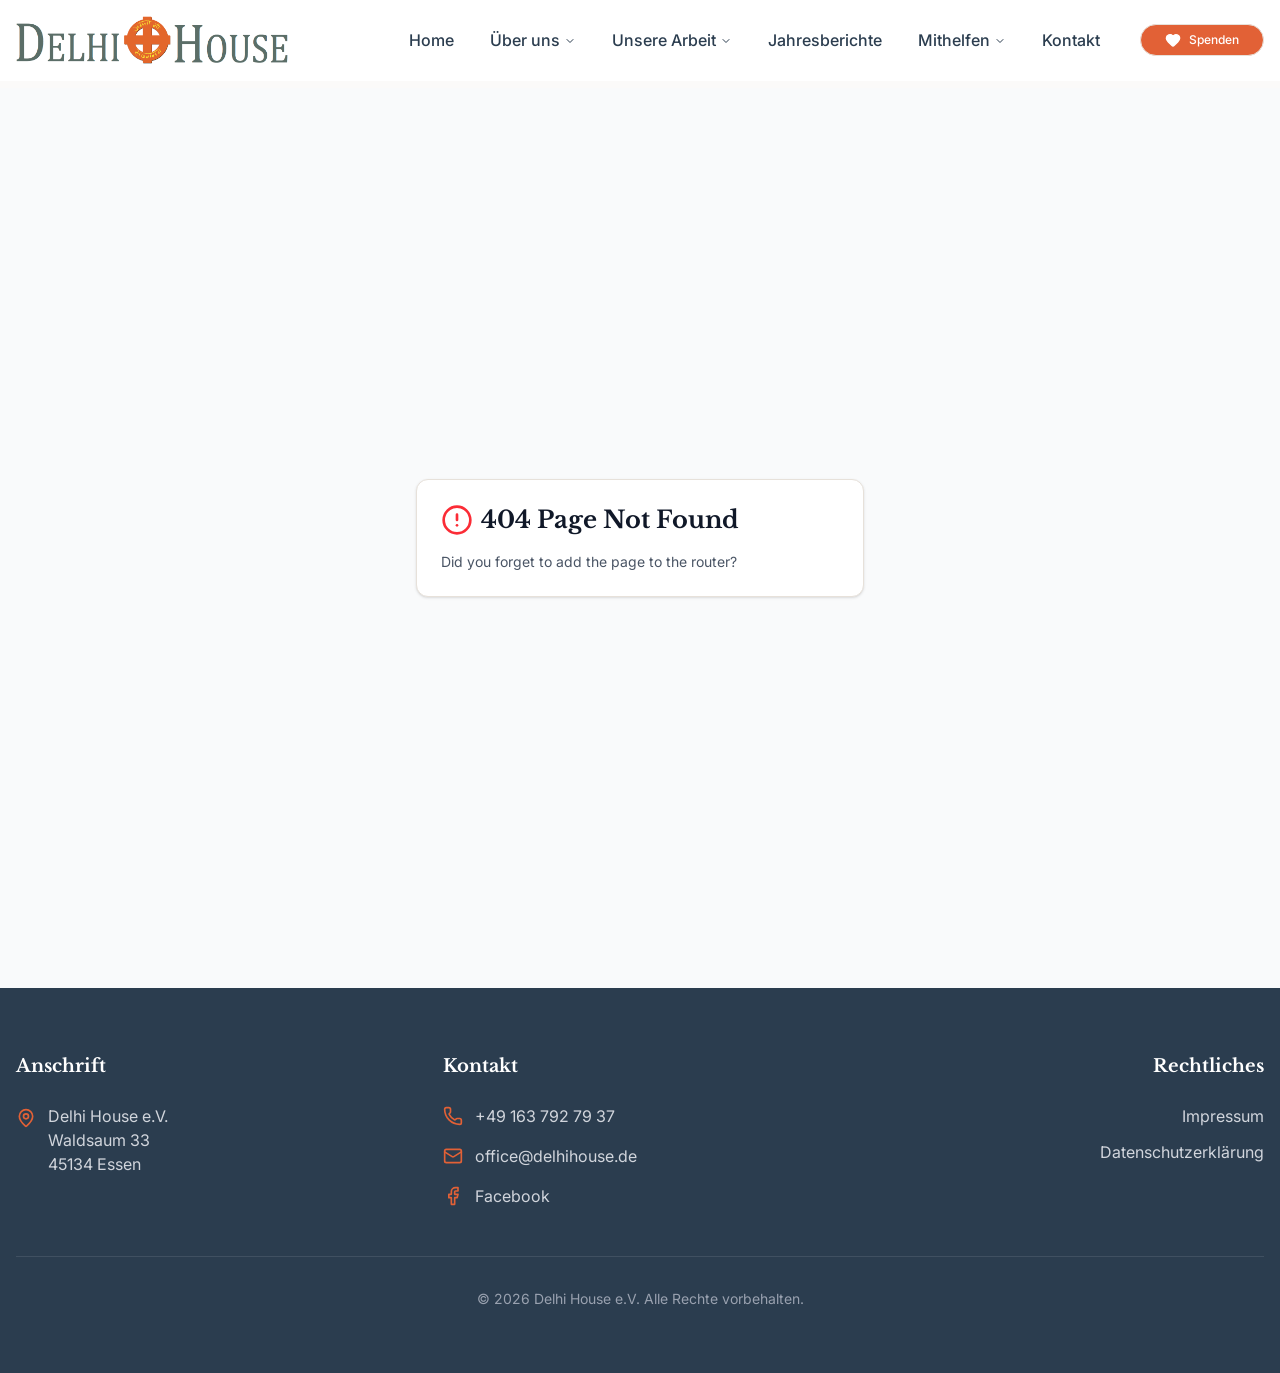
<file: index.html>
<!DOCTYPE html>
<html lang="de">
  <head>
    <meta charset="UTF-8" />
    <meta name="viewport" content="width=device-width, initial-scale=1.0, maximum-scale=1" />

    <title>Medizinische Hilfe, Kinder- und Jugendhilfe und Integration in Delhi.</title>
    <meta property="og:title" content="Delhi House e.V." />
    <meta property="og:description" content="Medizinische Hilfe, Kinder- und Jugendhilfe und Integration in Delhi." />
    <meta property="og:type" content="website" />
    <meta name="twitter:card" content="summary_large_image" />
    <meta name="twitter:title" content="Delhi House e.V." />
    <meta name="twitter:description" content="Medizinische Hilfe, Kinder- und Jugendhilfe und Integration in Delhi." />

    <link rel="icon" type="image/png" href="./favicon.png" />
    <link rel="preconnect" href="https://fonts.googleapis.com">
    <link rel="preconnect" href="https://fonts.gstatic.com" crossorigin>
    <link href="https://fonts.googleapis.com/css2?family=Inter:wght@400;500;600&family=Libre+Baskerville:wght@400;700&display=swap" rel="stylesheet">
    <script>
      (function(l) {
        if (l.search[1] === '/') {
          var decoded = l.search.slice(1).split('&').map(function(s) {
            return s.replace(/~and~/g, '&');
          }).join('?');
          window.history.replaceState(null, null, l.pathname + decoded + l.hash);
        }
      }(window.location));
    </script>
    <script type="module" crossorigin src="./assets/index-D-8Ra75z.js"></script>
    <link rel="stylesheet" crossorigin href="./assets/index-DL7v-VcP.css">
  </head>
  <body>
    <div id="root"></div>
  </body>
</html>
</file>
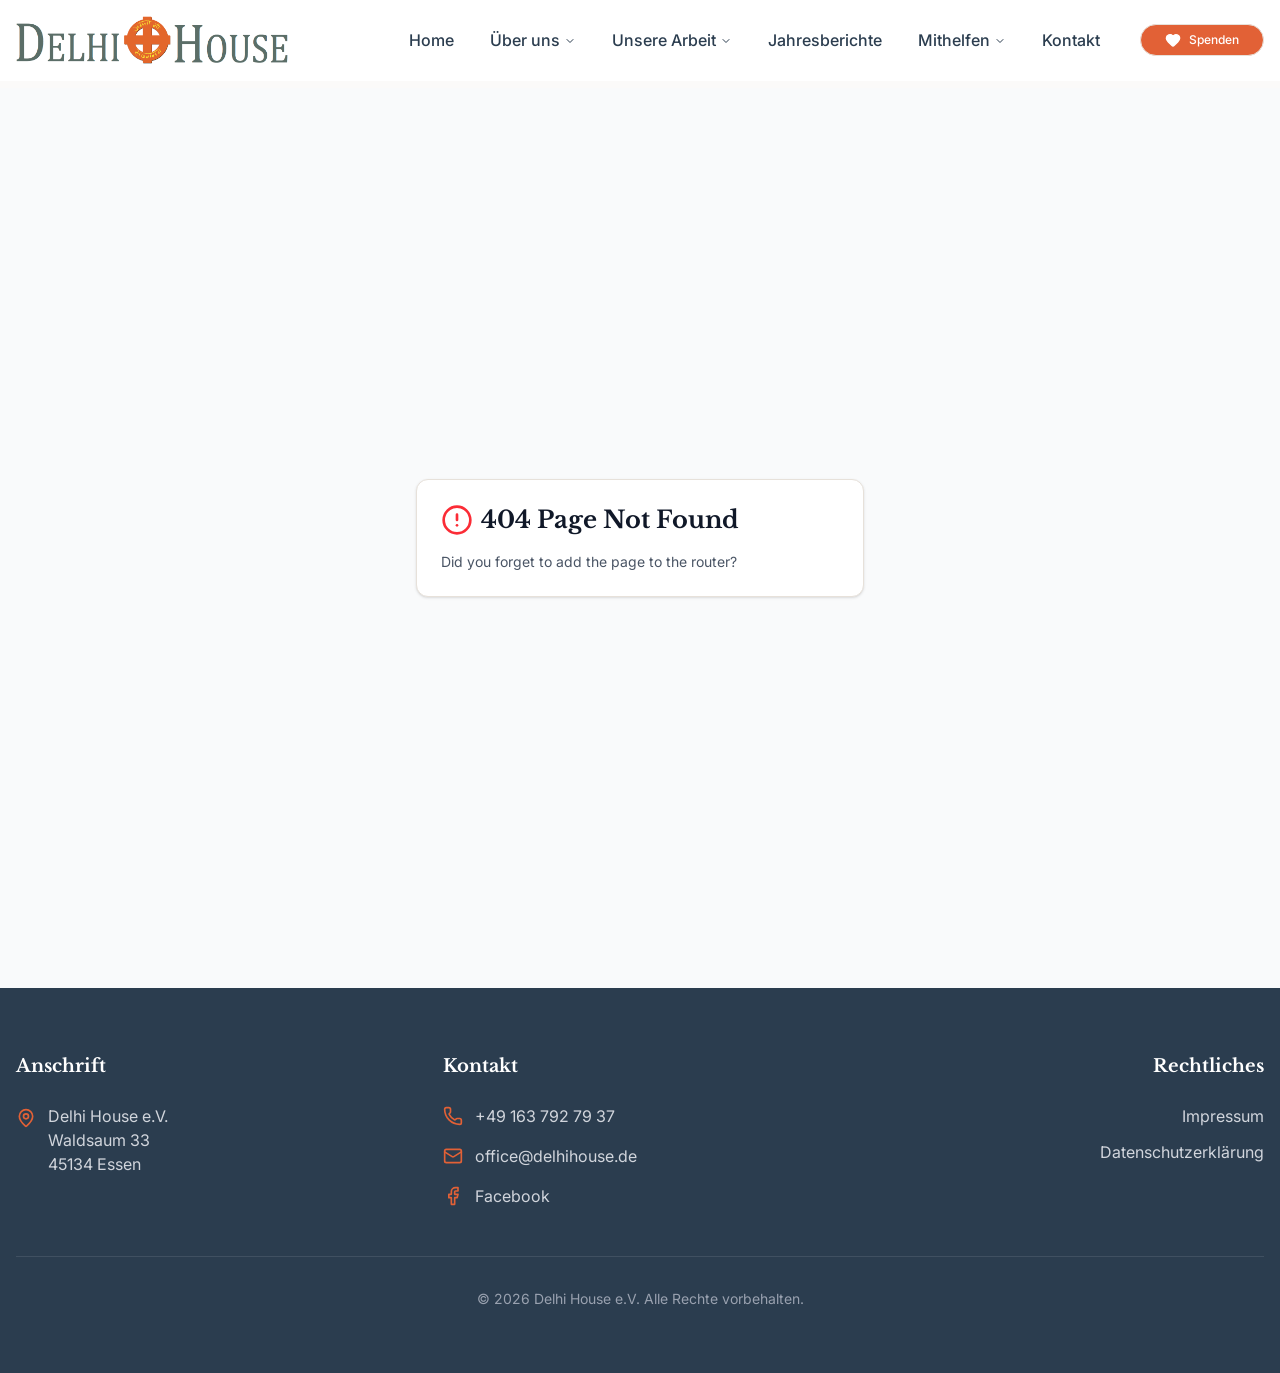
<file: datenschutz/index.html>
<!DOCTYPE html>
<html lang="de">
  <head>
    <meta charset="UTF-8" />
    <base href="/" />
    <meta name="viewport" content="width=device-width, initial-scale=1.0, maximum-scale=1" />

    <title>Medizinische Hilfe, Kinder- und Jugendhilfe und Integration in Delhi.</title>
    <meta property="og:title" content="Delhi House e.V." />
    <meta property="og:description" content="Medizinische Hilfe, Kinder- und Jugendhilfe und Integration in Delhi." />
    <meta property="og:type" content="website" />
    <meta name="twitter:card" content="summary_large_image" />
    <meta name="twitter:title" content="Delhi House e.V." />
    <meta name="twitter:description" content="Medizinische Hilfe, Kinder- und Jugendhilfe und Integration in Delhi." />

    <link rel="icon" type="image/png" href="/favicon.png" />
    <link rel="preconnect" href="https://fonts.googleapis.com">
    <link rel="preconnect" href="https://fonts.gstatic.com" crossorigin>
    <link href="https://fonts.googleapis.com/css2?family=Inter:wght@400;500;600&family=Libre+Baskerville:wght@400;700&display=swap" rel="stylesheet">
    <script type="module" crossorigin src="/assets/index-D-8Ra75z.js"></script>
    <link rel="stylesheet" crossorigin href="/assets/index-DL7v-VcP.css">
  </head>
  <body>
    <div id="root"></div>
  </body>
</html>
</file>
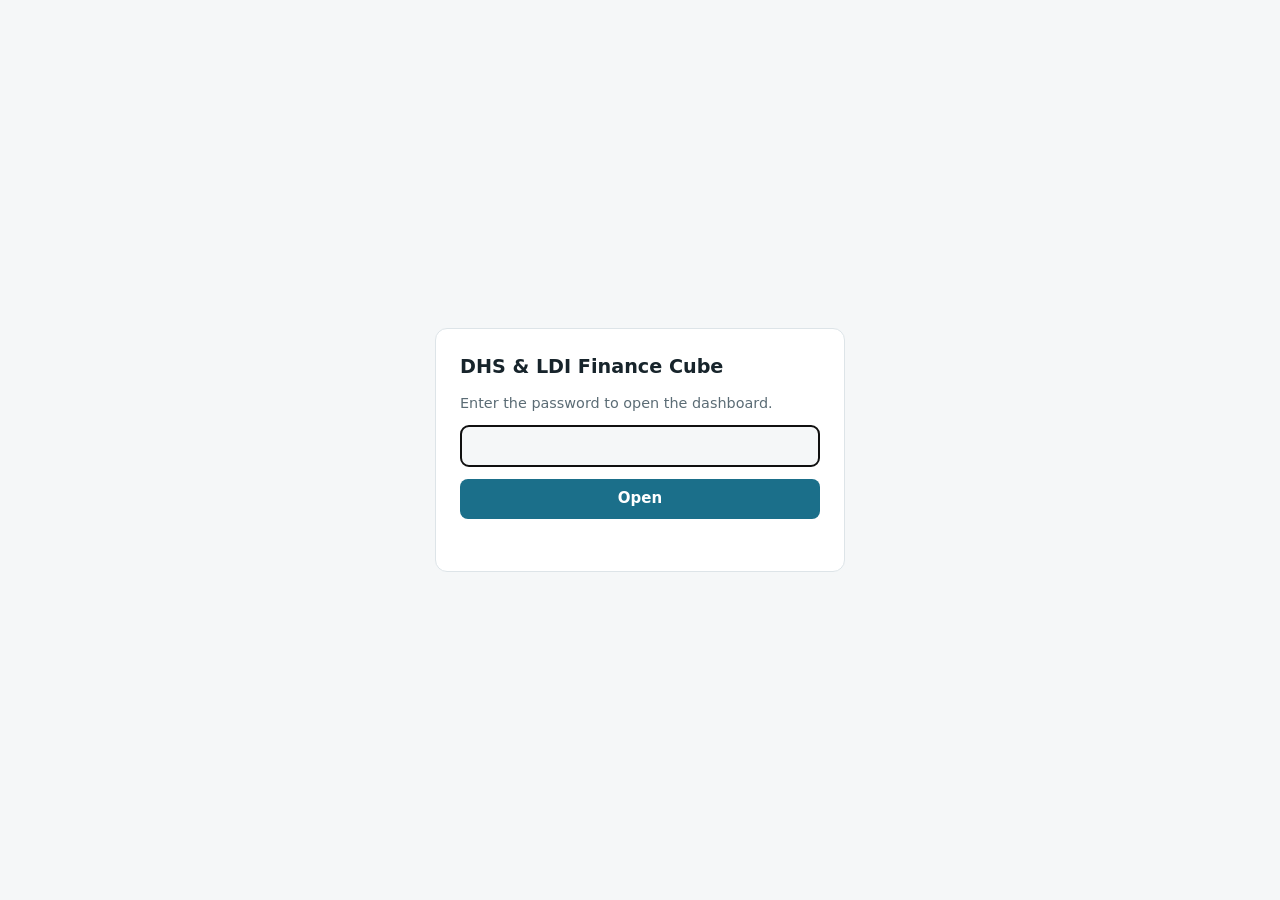
<file: finance/index.html>
<!doctype html><html lang="en"><head><meta charset="utf-8"><meta name="viewport" content="width=device-width,initial-scale=1">
<meta name="robots" content="noindex,nofollow"><title>DHS &amp; LDI Finance Cube</title>
<style>:root{--bg:#f5f7f8;--panel:#fff;--fg:#17242b;--muted:#5b6c75;--line:#dde4e8;--accent:#1b6f8a;--crit:#b3261e}
@media (prefers-color-scheme:dark){:root{--bg:#0f171b;--panel:#162228;--fg:#e3ebef;--muted:#93a6b0;--line:#26363e;--accent:#5fb0cc;--crit:#ff8a80;color-scheme:dark}}
body{margin:0;background:var(--bg);color:var(--fg);font:15px/1.45 system-ui,-apple-system,"Segoe UI",sans-serif;display:grid;place-items:center;min-height:100vh;padding:16px;box-sizing:border-box}
form{background:var(--panel);border:1px solid var(--line);border-radius:12px;padding:24px;width:100%;max-width:360px;display:grid;gap:12px}
h1{font-size:1.2rem;margin:0}p{margin:0;color:var(--muted);font-size:.9rem}
input{font:inherit;padding:9px 11px;border:1px solid var(--line);border-radius:8px;background:var(--bg);color:var(--fg)}
button{font:inherit;font-weight:600;padding:9px;border:0;border-radius:8px;background:var(--accent);color:var(--panel);cursor:pointer}
#err{color:var(--crit);font-size:.85rem;min-height:1.2em}</style></head><body>
<form id="f"><h1>DHS &amp; LDI Finance Cube</h1><p>Enter the password to open the dashboard.</p>
<input id="pw" type="password" autocomplete="current-password" aria-label="Password" autofocus>
<button type="submit">Open</button><div id="err" role="alert"></div></form>
<script>
const P={"salt": "gSyYTrbq4D63dutkBTkwSA==", "iv": "OwcFZtL8J7hgjQ3U", "iter": 600000, "data": "ZriBjWi7R/[base64]/Nl2w9UuKHYqXui/6DtQMd0TPKk/TT1dxyTtS7F2sN9co6fBdyeyzlTe9Zosi+RN/QF1lOaQDLy/YprsxTzxDE/dlSJzl6IY03OF/o/oEL/qhUbWpq7xaeBwC8v6dKLNzrA4/bBNmT8HjAkZJUBDiphawwvBdVEDIViNWJamuQiXiUXVuKwz/cZUJCo18Hq1rzVQfBvN/Sm21Y/FO7iwlKd97kN/nCFNHjnMtVqV24EHBVMv06EHXZjqjm8Xrxk8Dc1duYyWKaeudvruCGJHFjha9xUHSQhkfHIINt6OGDdUhpqWd22M8FAiNmZVz8KH9+9yuOPxBUQxuWDL3vFohibi+5kLX4q5ln9f6HqG959deEVP4fW9laHPLuQ8jF8j/LYuMbs4368ZkNifnlU6OgVA/l+HV5eqntCnGY8OGb81LwWOokztzJ3K3qSaq26cve+o8IZsT5j9JNKt87Gno5v3xjWihoY5t1M3heqysuEcje8OAbJT7+RtZs5p2E5r1t13olqt4dULPUrZ7qsYNUIx617vy4Ts7hRZjVXV3F3SQOc72DdM59wjJk+GufdgWtpaBu6v/6NxYwTpqMC09wHPWWBR4VJDT8Qan06PEFCXpzZpghseNc425Lk6d3iRcqmXOg1mND8WxSwCkQP/Tihk+Xg2Q7L2CrzWxLoAEarlyUakfGiuZ7q4tdq4mcCCqcDcEbjaOWmV6+7urZL86dGO5UKMiZ3w0uBAPKaFB3TENRCSBc+pE+htadRp6ew9vZ8hzr0kZUvpI0//ixvUjqsUz9KIhrO2wdaiWv6vZllkfxueXW0Kj2lEd8LNrhRglUT4x4O9UBpx5Gf1/Cnz2jmFy7f7uw3PE/5I/3XOqKetsR+R39azUNIES/V3sO3zCUuArKjhVJ8c3F+TxAXh7iZIuJKyFXAnmqemXz5APVhLS4xRANgelffso1FInguhshX0kqmjp6WGrBiPoPqI3lvOebDRuhxg4J3aUSgFBAZfFrQ4b5IT64rw36MqRl49fk8SnKnE3lWq72buCuLWza2tcmXzYC/gtzP1YtbOtP988g01OCHPH5aXpbQ9jjrjJIrBWEwVd5F2chaIXZ6SRhKja1MTJzhLHerUpLS1byg/7D8IN+DucJktFB6Wf+zZo1uE490tcA8E+pNQGpMIwyp3FVCEb9FQuWk3GXpaSS3h29O1rn3QWYEVTvxDwmWkvMoyqLySq0eZoPnHB14efKM3fa7a0N40YCb9XGHKiyZRULUL/99bQf7E0x8hYhM49yFoEcUiyMQIepsjCpdYc9AMBhFrlnkPSC50Ivn7+lSqfIFwEa+RURxu+bPu9PPlzcvtVp406spqxVfwYSJ+ibqJik1h5R9Jso51fkp1i+DDM34bt1gwAx/GRAhN7qBuEMjP9IWnlxE/ApTI1ATziamrVzSzhrMmSA/T4mWbKG2xMMfpltDHVwpx4aeSHEdt2VvcnGeeVCMHyT0GN5JXogbXhiwppCIKyulcFrYC+1xuZIZAswD3qpvAgjQ7puO6q1wqJ7BvB0ldMABJix3+eWmuNnVOnsh9ztIFawX0k1/GxJjrtmnjLjlm0vBi/momE7Im5VSxXEdl3S4rvLgponiZ2OpMWzXVxmqwI8S0vpXm/ve85ZA0SiBKuiLk53r43pM2phgZmiM+AGAfOK9BhzMGIMbT15rvSvnnAHhgq+IAwH0exWdo04pNB0SJWh2ixMDLzUB/bGCQKvS5e270paCrq2Gkswz0nUFxwzrnRsMvsjUhYwYdx3OQZCFxCjyNglzMNXPhdFev/5zY2kQB+hUeqF4QGWRF16H9Lgi54AQ1nUXzalb47EWwpruRqZojct0iIRKNvb67smy/RNb5jY5p5J99CMGz2KtPV6jO/5aR8WQO+vsQ21ekDIVlq2u2SFvurQslhZODUe6JC9ZkdMYJMuxpuxvPGWKk2rMw2u/BWIL9qDbT3allrZL741gSQzIdk0xn2pKQCPWaum5ktGc4d524NS4S18CxPvcFCopcnFZU2Hp3C4G2uSVdunOemDm6Pxka7AZp4rG+AZFUIZef/Akh7L4dLo2SaRc1RFu2hVnIPCqqtH24A5X/pDKggsjcZaE7KGKcYMvnGjVkMQV2dXH+ygt4cP78EUNJbJsTaDtg5sfy7iDj/8ug1cSbaQl+A81fDZjRv7VtU0vuKDWbWgmUR5/qyM+yCcNOmubt69DhHhwcaktCC6zNb4EXPD+txRXmfH7r4h3oeYOAOtucOrABlXrM3nls+3DDGq9ZEd/8lMESs08dupvGP0saoP9s5WAwdEIsaj+Ihju9wIaDgLpB+eGJG9D6rQjkZoHSkuVc2Jk7hn7mwS4iuPV6pB8kHRflWHkwxIgczceRPJ64PXQLnC7koz+rZHb9onLKskFHlujelFVB8thrJIr+7w/dJgkE7Wd+VkGYT6VdanLGflGqR3eG66xkGyFMSsLzWkibkowO8LJSQGAhdvSCcpkRX7aG26X7tOLORn8qQawGMlXx5dqSttSYzQpCVGwngwHyRbNGxJYAK+Ia4VKii/1Zuqeg1TvQiJEIEZNCgZmYOixfvgNRfKE2mHSJERZ6qnOwgIq2HlmSdRndmIP4XQu4ExMY/YiEGKwL+sVzdKTA9KpHwfoS6qo0TPDdiq7UVNOLV0baLuhisIYuaOJ48E7sDTvdA0v+ZFSBTCHTy7YjjFPYOU5iTVKDmafqMsAorVDVU20+/n0DuxPlkP7j/8JawlQQ+SfldAiua4LsrvB2JSHym9VTamWfP/hQ2PNmRmP2UyVMi+SnWEHU5rbJMWF2Zipaqv/[base64]/chB+EmH8q1q+TptYlUnppZctVCpXppcRJHMQ4WThvSjMpCkOaKhKdO0S6tkqe77ajy2gLMGx0UD3IClcfADg/aD9juTTeKjvEez0TKflDVd3Gi26qYVGMbOntRcaLvAxq78xR7aqxlyy5x69Oq0XvlMxzbGji3HCdaipMclPb4C3urbtkRA5T6U17R3WMjgMmvW8O0GHPeDD+8Vu7g1zASxD4Och3CTzJA3XUOM9ZA0wFslmR9Emx6v0hPkyVlkRR7m7MnI1S/FOOvzyM60xQjPC7SkLVfyNg3LsiJus5vSRrqpf08mv+4xa1xSkjDAlAHpmMXroqKRhgL44chnrZTKZH+eV84MkYOJCzrl2vWOYlAknfG2sDKqIz9sTbP9f8u1fH3++0S3taPqIE7cRI+njzLimLcH0Gxc+4uR8RlH/OcOpqPXPCRDIR4z6So8OAGzQY7/kj0dt3r5PsdCLJxBHfsKgovXUC4UP32hJOeXDR/F7Dg2AEmhYbnkgrB/9/bzA5tIiA372rGqdOMDS134UuRg20zLbIGOg2XEB92iaSKYqZeVnRXQTR5zgzgNfGUZYhTDnQfoy0wOIemk5mSqmUthw9DfCTAGta30Xu+j3WFocDePbGRIPEuJlSGGmY+BAHIG3TryQTi63zEnhlvmwbZ+Fv8gQA3AlOvPqow+z+GCTgUeZ/aCW+VcZxatCdI5E5l+wcKZCphWgEuNLG7K1k+ZZmES337gIeoDPuLLVObzTI9tYpaojZdZWqDqUcKy7K9TIIAO4MhC17u2RTDNrl4VCugLaDKFnyW8uP4CGRooM4iUudtQsWMe4JrViVywqVitLMiSRKY/V47PiC/j00pyV5I9MnlN+j990HR5Ce9pBxROa6SIRVfFZW5eP45SAWPp3YzX+0RN5O+J1SmeGLt+MlWqB2jwvk7CdFn2Kxqgs3tGts+jUoK+75QKtU99FhXZ4ZHUgw+E1PuoTT3944XxAxstNQh+aEGV/9OD3FpfdAnDFuCbIqmH2XemfojAiiH0qpJkOZNaegsKjCWUFT1SmIcwY0WDbug43AaTCWdGzSQ/6m7gzLZmtsEa1CauMFSeipi6xVqCpSvLdQDD+z4/S9FqTF3uNfTWx3REPCGHGgsqkcsWRMUiXbaSnlXai/FT2fZ6SK8nyJCk2sLYMmpA/2iv+PKmS44fhfWbHA11vQSj/AD6k3qQZwd2kq+EaVzp0luUzLqTTtniYOUCDx3FhPJm0/woYQpUOyC7VIPBthbCELO/GiTxawzA2cGBW6kH+qK13rfsGDwoHuvJZ6msQjS75yoWTDcAGod2mFPGT3ICDyatWHPr1h+UvyMYVa9g+LiPtekfN8T1rGr8c/EvqIJWX1mscqf2okP7U/zZb4tDcZgdXjjFgWRhnXmZPkz435NwxGmePzg9oGKjgIrBawgfXY+5lZjSdGr4l2l8IhGKc+2NGNWP30mP95gd328DkhwwQFe+kfTJqAuVHJIvSYi6S1mvWDlAcm/CAwaZuchtV12DuPq6XmoWUw5KqwD7SVAZz80BHKgOBEU15D7s+FfATdZGXbDwkX2b2yaGtzj5pKKtS0zq5xvZWrR8qG5V+o9u8oCFqy17ti3TBgu2z9ojE+sq8kQ4lbvnTqn/RIAK3GYmILP+shAHDlBpu6o5o2KyoMLjpKcFz0QenbuvS+h+IQSNZW6NhEkvBdZo+wy4Q6TWJOS2F5dRdClWNwr/VOrs+KypEN6dnEIc6+wVZzpsUg8ENn79ssq8cM/SOvVV5MPEX8i4gkoNS7karR8975MWIvBtwfQGeE5Wso32DPe7dVA30oONLnnxXoEoPBGbVKPIgX81hszuravffyZ3qQ/+Tv/oZ1uYPzHicWwiFdF3P9s+W2d2TS+ogUKhf42WbuJSS8MbAW3AskkBUOyu0poDhoa2IV/P7GIjUYdHT9RsaTwcKg6m8X0UASACqKxD9SBrAtJF88vCRaaVgopweczy6Bxjp356vfNJDrx0AC3RFasdFlRg2gJKJlY8mhrU2SljHqR0VUlXlpbh1Rth13779o18xGHsMm2v4V/vzj0ZeyX9Xlf/tK22H5p9tQFT7ogCHAaoFyv/[base64]/Kg/QILswPCeXfeV+4+EOSQ4hgmd4hWg3cIdMd9M9JqdXr9LURB/[base64]/EIQPHe0vaBR8SkWEBSuJrPvr7TrFYZw5cFG/XFtgvIpD3kcrit0Cb5YNY6FR8HmJv+K72uEMZTIB97v7ef5lQkJissM8F5DvT7h17iHmES/pMEjKQLNONBTRBPw1O1048ljpJ8VgzkEZCWLf3EWCkkzLaXQbh7TIgeL/Xqdq17lB1kv6EBKhqcegN18U2NgerGVrr+hGq8AssRATH4QMeeDOFRyLLpHE/cIWGmgn9x8s6YKNjqykApt4VOw5FZxxzwDJGhmb+4EcH5eAqEMWbU72BNZMAZGbvHRE0sjZO5bhaEBNJsCIRn2okcx8LlruNQ89adMXYqXX7hJHFQ4BMxFASSbEhx3HAS8iTKURnC+ar+xgva1uooBToj+b+cm2/Lsa/aKbD5kzCTmuO5dnU/Qh+07wrpf0cr6UXPkad6+mCTRnIqhNtKSZBsuZ9lSk64eJ0oQ535Haoo1zQmLw88L/ga+0m9T4592CEoRJaUZclRdVQF1Wqotiyp4aPeZVEVemn2c/b09upvT00s74tavEH7q/wD/[base64]/EhH/hEvz/OmEBfZoPZafE0NzxpRh8JEEpWFx1qJUZnbkjffMDnFFXsVdDykZR/6YRzpgCgHvRRKkwwWOTnbAGJ4BFN9EgT0BPsav5DEOb0hdOB67khIY2L9ScWXUFH3wivgJqNRQiAFqzgnZ9GB/l/zibuMAojhH1YnQ7Kr97GbYvgPPGo/[base64]/WR1zwqgV1eToq5b3Vca5Uwep4zR+e12EJFPp5lacCYgwGy2ct6wrUEOWLt/pfB/[base64]/ANgu43y7mNLVRYxoa+Ef9cEhaPEkoCQuMUH8OnkQ12sVZbdV9gg07mxKEMsOL+Z7l1m2hjCASBlVVHHqNdV8vW2LpxixC41ic8Me44sCPs6sBh0q+SgrNp+SLhGur26qg7etfqFeDnmYLC/92kwlMNAaWq951WStarltX03dHOqZNoIMe9WQE23+LxkB0jK3r2+SFJ0e8O/MWHp2hh3z/swwzUqZcRC82ImA3CV0fsZBsaY6xN/zC/S6NuVG274qym5K0LMjpJjaC72v/ga4LAUaaJ79CgbAhO+uT0/KEPY47cmKvdHXwlyshRfE9YwntyzpwqVAKI5+On5CCDBWV3eL3NEEhkeynqNuwNSXXAKyqgu2AHzl2BsgkV1tcKhGoVTtGhAmHVR5zC+OmJBlaomCN82TYOvRzQuInlgmcqszdXnujp6WYQDAyKrxOpE8oN9u22GpDdc0l/7wEtNEAUuq0l0RK63AswgAKcj1Xw0H3vuJu0XFs7B5r2vW62N7oGzveX44zH5EN5FLI5Bw4BOp7VIUXXTRXmaKFqnQ7iEnoKYXpJLFC7yQbRcGkY41ogluQufVan987VyuNf5cz/wj123JMfa1kqUJqyMX3m95uH182+mwMiNTcxLTjc5Ux7EuCeOGOE+0+WgAW6zhFy0Fd+/K5M0M+aeq+5IebQsXEv5/VRIEYEDmwBByhH0V7VWA1IMWmYNqTSe/TFBdbQiNHETYFe2OfOqGn+NwhizxdpImp7StVs/vYzFe2I3TnxtoZTPSL23wjcQ7rfwxRwJrbSwkaKyXywwzPCo0h4NHhkTYny8v1tZV1m8RyHkCiRJWogh/CPLbVKTyddHEBYiqY3xPQJ3wKQQP5ikYDY4k3/p0N/2AL4CFun7EO7aNfWPfC5QOtgj6jRX8fAwM+jXwLn18Xa2tRH1BvpeONeRCRKfiTVOn0s9xpYl6Ehyt9UzX5ga45peM/a8WdYy+5tJVeKo4u/SfLlo7KDsL9aeDUjxU91YYCOo28qsbFMU/LN5yWBfIPXotU+lza5NiV5x2n24h/3M4qK6p+cGeF7roHmvTtz1MgB6bP9qSp7dWzo3alDW1tmwdo7mSesPZVuBjZu2r0LlFnAGY0i0kdlQ6GgtVpewGyfY1+azMCz3sfItiZ8ejABPsqE6g6QxR/m6wEUrJ+TWDFP187sOWGicY0q8/nd2qmKyF14enik3iftE//dQb7ZQ7VW242EhshPCukdgJqvHzcMyoIgnUtFPJBxD/P5TtYSJTEnNzogDfOoGXXSRUpi1aVJTxC1y/yJ2VoM93JsCqW6CbYNE1tLtZZOzF5TF8G1C1gsog28hZtsc3q0r2/0HKGrOXbVyFALjVLqPt7IKXb+bbS0eN4T814TZynMgFM+xj3BAZNT4WSlMXtEvxNUVCzYNjy2JoDCMTUP3ecbtDHsTeGY2hYW2/8SCq1SmDqb7ms58jeksnEL4x3y85Vl271I0n8cT5omGdyQKtClw08tbIy9T4RniN8CAtKEJMG/5XpZXuRiH9xU4fH4jXDJ8F3fUYdc/rLFDqUZoHB4/sfol0v2U5gtfw0xCYfbok4rXWaui4USQ2aRgpcNzFfRChgDDbvXvu1dwh0HONEdUFXFamPuxIe6KOousND8jQ9rAh9NtOxbuGA4xfJmgCcx6KUrZpdQFI3/waxD7wiZYCFWkpOYC6kmF6h30/4rVIvJTyV0fvugzey21cOTckWA1myvxFc2cz4HE7Px0/2FEVNbqD+0GfXq16NHYQeerGwzzEZZ4s7PLuMChpthEg+ISYh5Oq/Ly34maYWZmP5jGC81TKAwkV+Bu14oBOH5DMEHuxPaqGxouk3sJ2LJrlIel4wcbM6sktYePA7HCfx6boMt7gY7y+fLxZ3rOGx/pNX4dHLvZ3B5FaJ3sbLM5hKKv20APUPHokPuluit9ati5jLGCJ8qz1E2o01kk+rG2+E8SCxvrS7HEniY3CCMuRY72x1b1iQxS1jq7BydrhqAIPmMdGdqufO13VAWNso/MjPlRG/T83ApCK4qtWP+rsRq6rrMRDqKRCFOZwtF/X7luowt25sb0AKzwrfin3qLiCCw59jJRzRZBsm4GoT40LZQxXRBmaR6t4uzk3hdluIcBJpdGShKXKdaXu1fAWr0gzroodz6fu8q91RWmjOz+cId3t/ZSEv03ANnllO+nmRi/Gs4bCOn3k97vdnn/svYG0l5EnN6GxW6lOkVZLjT+JVIFWRHII+FF9vPv8Z5qTCPPDu2krpRkiGCEDFddnc7gOBI5LJoz1giZyLbAM63L/X5EBLLfSmQe+hZ3hfLep35r0IYVGOmHZQK2tTK9MvzvmkmEhL2nFgciDCP/mRzuYNFHp/[base64]/51O5blXvM0mYTvWc5TjectF8RygBtFUjrnCyAPVvLMkURG7OdVpg2QvUfbZ8UHFoe+Zn5+3vk8GMn1fl76BnBHVKs/RyHPo1gd/C4LHF9g+DnZ2JXaE4UCtm/xyHzFlULz5T5vDpzoE/6gD1J3IwJgbr3un2TWfhwUD3rF7lDtxqJquWUxuv6B5VsoEmAm3Ufc5zF8leNT5bV7bwtWkZiwuwNLDzufk95l6+6fCs/jUriy4/OZUyBMCNCE0SLQHa+ykHUbaIeaZXofjXtchnwd51cYwqbP46rXJH3s1+SJ0GrWUittSvQDyGIlYp3GbBW7GzdmrK9wF5QR7g4qXsgJhu1bHV1k+qj59AubCyN/BmV3k3pBUnF9MtPSYS7oXey1WBWAZ/5aP71CkjdEbRmoX/OTH4Pgj+bIyvnR4fE9rxuuSH1KGFjz6xtGwiXE4e/xIAdWwB3kmSeaSG0DPRmt6gJORS4rHrDm8oYcGpr/uA/ZPIy9UuiZ1hMvYSbL4DS248/nSOsKJEhgyajji5/v4oxWoHNPOxnwsSVE/8EPqYaWUHsdsjyeB5XoENmiUKoELwECiDp4soz/zI5mApLdLqCe94jmNFI9aA2ktPPaUofdMwg1PYZtKEP/7aEBmv+C3xi++gxoCXoUf3dx+rLDleBlMfQvbx0q2NbY7zom4f4Nws7a1YPdsk7l73b+U5i0F6QgsWM8mS8JCNxMJ1O/6JnyhZLS/kFgVbt7mzPlubKvt2JQd+8qnN4sEELUVM9h2uhI34ryk0+64Sm0GnH9WecPNpNVRd9uRQbBfCUkOf9E4FHWfmt2590dpC4CZ4iC1XHGNkn5S4GaURXF6P9jFDinJX3ZTdf0ISWHMvI6mTze/hLVCGKCXzSGBMLRdtHqXRHbDPgFJgZ5wY6DJ7QMJ6ijS1g/AvdJSgJGRIMjmHw0AyYSMtm/i9wDJ2USR6MlxR+r6SBaKz30/y2hZm5FY0Y8FqcYdNGCEbBBKRMEjyZD4UDm15j3qmqxIMe+VQmt9xDE8zYDnPTLJTigT25zYVC4CpqjAPBcgltERnbmkRTjJ0WoGAnEVUb7E1aKexR2oi2NhHjoNWIjqah5s46cZlNoLSeyTW/Vffsbj+Cr77zCylj6bWy8frcJi6bBQQ6oUNOEZNWw6Ucme3DBSq6LM+i8UKFE9sIfoyK7lWRzAq9IeA4+K3RueNkFjAmsW1gKztlkC2gK+m9vUdKLwQzQYqGvdFrDC0DCoH+1S7UrmLmqSCLY9l8+NdOwElneFiMIgcCH+A/EYQZ6RiwvvulDtcJ4Z5dkJpsvUt8cbr34wVUKus2334BBpsXKUrCF4/AV9RVyj7fHrO+cCzZlk5x6/JjRszF2LIQOJg4AhcMQ7NHp/QsEgnGknHZRMkn0g9fy6o8VPM22rssEX+rMKU+pgxg23axfRbLoWhvikaMoRLtf+Zui7vBxR1KGWuFBndbw6BycWcZFy9UmkQeSficPABtyk+m95/i/bbteRSl+iG1ExVItkkG1pLEtMTF01jGhaxWRWM43OwSkBA3JOZLO9oPnlboFpqp0fTLO0PaDw2a98wn71S4sCmSDByeD5J/ZVLnBbTdL6gjphVuiUCGldVbe6WtoUUBjeMZ7QmWNYqosKWjgmueeNcSRDYPxToiiTjYevw/Dwyzp7ehWqh85B8df5oE4pmpR6LigeRXrEVnCAhROCqUfTWhunutuI4smLMDcdAR1jr/XGz3ohXgG9cV/5ViTAl9ygfmCMnR7GEp+Pdb/J6ZhHJuTSSjHAc69u30hnJpNhtFYD8h3sTaBm5b5gGkuBInVg05NmImlHigRHduYjSxmAhSwh18NjdjOfKattLugqOh/AY8Yjokml+EdRDoWagTpG5hBfm+CVRbZmNYiGQyp1fdWBzaOSoXaeNa63htHX8qmSbv3qhoj6EvANSf3gCJyzoaq8ckGjSEoDrYGknHfNuvwjSlY42F+WH27EQVXgknt//NeNTnc+fRMZPbW/qAzCq1MlLG11KdB2L/FFR34w01qGc6ktSD+joBPPEMiZ/hxAHrroxzOzkW5naKQAgTLRmiWYVexTJGQyxQ/aaWPGyKIqRjh29ueDv/eaC+IX9l88/DH2VNZ8nMYCLr9ifoyANF94WP0mrWkFmYiZLX4CM65dyqXZd2QnP+YGwM4QjjcKqz6AeeH7cEa0G/7kb7S8diNzd40Nz8134OZi7wNWEONNDwNX9VOPmbndOm2IkRBZ9uWcLUKmthJZx4qz6hGZMgGTuoPL4/86CxzaP85XmSgYcv8CXd9+7Yzs7JSWRGDClxaoGSaPZiBZEQDchEutssUsleABt47Tz87m4b1XEwXf1c2SVvxwDiJDCNbE6yi2OgEL481C9s81pezrL34UF7az4d4N+1lgR+AMmyKa8uyDIu9PezbDNt4qWZe+pioOsowriHX6t9YIx+xe1bVTCLX0Hy/4TOncLDPuCu0KBtGHhVxsrWBxRRwGS7I+kmX9m9uSaw1bE4IyAtWbNRP8ahkRmxPI7ISbInK5uSKrXqGyifXbpTKxtjpWFwZmvtca/FA7WKtfibM8QIi5bRZzmEP37DmSdTsQaPUi7RXeo3T4W0UHiK8LluhZ1L4hO1pg65hfjTvKmevI09ymdHKURH0qNIq/[base64]/F0M7CfX4GgWS21sT5vx2h/jJ6j/iHGIXbQY4lBGjIjZ0mZcqzCYMlg2yu/ukLdNMWjjvH1i8MfnzBaY+dDO+F7uqB/HwDpmbC6Ka6hqUfBvR+1nRjSMdwu9QllfcZCZLWVplEy8pLZ5dXrOnMIbxqCI0snWRgvHTUhETjR2RuiYb1LeTxnOUTqio8QRoRK+cwg1ikSvlJQgFo3hteZR6l4Ip9w3/Du/EbvCBquZWzGUH157Xawg/uH1w/0zE09x5ed0YdIrGmcLCrTXl0QVrXHbqjfLUfqhgEHsQ5nZhy1/C21gVoI4m1jqzXJO+/1SY4ibvWvHbv2ySni7DF6pagx3xZtDi/iWh0cYRWOujp3lhxsjh6Tq1YDWgDzVtL9mUajxgu3vrF7ArXVA1ZVMWZ55HS0SNppi3pLewvVHEknNoAx9NNfJRihue9R7JAd/nC1I6js1X1RmmVTJqqa6M0tSjibdSEssEzr53R6eUr7kb6+Kia6j4NQ6shrAAExmRWXI4iOduN+ESC0M28YWfPxey8l3ngsL7XjjAgz7GJQztfnx3xs+STJzslRpqECuvnPJGleZxk1BpZDC436gyseXrg2+ksGRznUSxUzvwEqig+oZ44bgjYNx56DtK/d2+h3vanAvyQwSrEfwWiTZYk/wjGP82VF7Yf0NO9uBp/[base64]/zkm4H3pz/BMg+kmqJvfUSlsv7Yq1/Cvok2xV8K7XFh7rzJNfLFABsFaawXYPH+UihO7cb56MOtMRN946iMUtqhqeefxE/zVeo0rNGlHFdydybh/IeioGBJYnyt0H4LgBBunsVl9sAHl3yBDvrBu8MWHq8h7bNW6vNIREaoNLn1sqCN5xP/44v7lfw5kg7kZYuDlrX3x5yiLEtVdxfI1s3Iv1Eu6XqTuO3YqeCGVpJWau4arERclpXq8mu/lsO2hH4x/xmDWZvCM/uWrrhFpIOp9/rPlYZWiDA8lSaI2lBDZ29gjqAABkdpO4dNPBAJa7i6PgYBOGC8lVvnvpKKs5iAXpeG4K9G5bwDTyhdWBE1+dcaW6pxOwQY+oDaxORFg/SkgkffeI4Mpj/40kCj85UmdOd2PYkcMFPEdMQRVtfHS/abvyU6/EeI3ohHwN85770bay8EEFRqQ4Vy/RdpsM6EUXRX+OCbRDH7tHjuwm0T+/LaTbCM8cJYJnIZMIYZmBpCdY63lb0Tt0KfNwS2QXyGDMOqRUTH3HXlCFGEVMxGoxE2vAbr728wbnvof/p54vlpkCy72XXfIl3YNg/[base64]/IzfS+m625baE/AP/9FA0nVquoT0chHgle7NYDQ/L+V2lweMmF6YpU08W68i2buZN7JWvzDqsklQny27j+7CnfKdWZvJ/E/z8K4j7SQWWsR2rLe8EQAqo3ke3PPdpwH1NYLba75JMZ5tNuj8gyIvXcod6h8butH2E1vtfCLl8q5BUxDyTukZnmEdHEmkcofMevDctsgkbzz7gUYnhkyse5o3qIGqdBwJVYaMOL8m8s/e3WutiACiW12LHmwL6UWWqoNRoCHCTINvpP/[base64]/+2mvYW+UWJgu3wkVcogV7BE/Gvsj9vNXxFlCusStHCnlYbWz6ojHtudOr2Z55rgO9OEsr7CvaHKIshut+DDQnpevK44wnd7FDUde6qr+QXJUlJO0wtjzn5eA0Gmka9K80KgQ5Xl/fwB1opCqwytEO10otJDHk9Fg3NtP1W5XXxu5xKLuRtQ0ByhdOElzcREnN584ugu8KcA5ysJvtNc8rqJmuVBsjG3vU0mHsDQJ4I0zkTquOL4zPHkTRpeA2aBhRg4kbCsklc5iUBbekHgOq2J+TU7EVnM1ZtxDrLcFjBepPB9/1hJFwdL9lrQ6vieESx25EitSaKQpAmivj7MikcAGcqhoE+1hOppHqZb9e9b3k0d1swQ+j/Qd/cU6xD7xPYnGQpq8XTEZcnDx6WUv0GLcFCMTvb9fRFri1zqPV9a/jEJJi+4aTrPUJJmH4m6cGyJ44bVTcyKdK4rRxcJbydUrSa9M9RPLRzQGX72GaX9PAIajeLirWVy+8xEgamkJOPAQN406AZyIUwt4mNf8EVG3REavZB/vFFgYL3wiCvJA5BBcR6Xtj1KS5RAVVvC1Na4Zvi5s7RO2sKWAoq0YtIdKA8tjtEOql58bSG8z6Opi37FZD6Vgvl7mB77MHjt6qyDIdBei8EZvv3416eJ+zmodldy9r3fqz6AVV6a7REBltlBi9MRePwsyHV9bSXCRabeGTEFVYhOUVcuPRGoK/67TA+T8km12/3pNXqfYhBluN4y8duLUArZffSlnOCqr/sJLhJVOTZ8uoJgtK/+JQzRqj2f9v8jw0I9N4BvmDGDXx27H+YS9pdWuf6iNMehqJMVutAZxcB7HV/O8tZFyZ4uj3JSk68f0LoTqWbS3DkAN+XoJXO5uAB6yp2b5JllCx+svCfcBlYiDp7FsMxrc6YbDejmwDKnaETmeAMEpz9fPKBAKVey9fl9KPOIeedZiCmBKnX3IykaXjlGnGAiZdu9cN2glWBR3JFIJYhzZo0OGG5m/kKmHHYRcxWvVOV4Iga+5np93scsdCmNvpHHsdv4542mGu+vKv8d72mdA+jOA8YjHuSznqaVs7b8qjKcHgKCVY8hw13NETMYPwegiF6Ak9lAAE2Uuig5LmSGgX9UEisNo1d9+p2um3Sm/IpCaHW7Euul2yqqDLTkfprl/TNiH5fqPSq+Mm9i5d0oLNJucCV/7mwh5sMcqtfZHvpYigkSTd02gzCgl2ThPJZDgFvpShdXj+Dp5zS5/[base64]/hI8DfzWOd+C4EW2EWt7jO7+IKSv5bqeoJH6bfH0AbTph4TNSYpCuwZAvdAQaSyOQlH5TR/Kylz+2v05mjs3FZtmIDIJ8MkHkoGzx7M0/KZpDyOuTKHIV33ly9B1HG7UueP+b2QFZ5kzXChV1ajHMvAeZpGX4wrZCxSLqeNaNK7nfTakhO5oz73VM0jGpz38o7itDA8c4kVi/[base64]/l1Ev7dYu+zkN1HVUoQTy1ZBjggYZbJ075YrA2W2BySUmUIeiyRce7jWL1zG4uOEs83aYMKqd+OhLE8KoiAZ8cM4Lt1LdjMgO7Tjh3bE3/gWJFI0sfXpbRLgz7bWIPKp7y0xzz0vnCoXfbXeP4WUHKZIZkMB5SLEP/ob/tTloIvz0/BcHStAemK5/CCciYP79MTW0CvWkg1gxtrm4t11NHNBFoDRHevGfYY2WeLeAfRUVvuwuxziv2zHZB2KTb7SFNsKszjrgdhK75B/80feqoO3VHvi98PKpLmCF9nNxq3+odiXyeWEOTSKK6QtrSMITE2cHuYwQ03unQlQd4EAA1MHgBTDEm0h4lgX2GshxEGTUrX+Lpa1+48SSDf4f1DTFZBQJyTyvrrDkzSDlceHgdMYaFBzmHNhZSogG1RBYK6y8lzzDePtKVdt2T/AGfSiYiNUoyGbJ8Xl0Tm2ncMNZqpwxR0Hba12sqvuzg20y2dVrUu7WAAVvhwJVJutoTAaq0vTo+golt7rmV2PI6N7NMh5n8QL8MJIQf016T9jG1DAhSyzhUpM800IEKFw0rsiU9flbsSzRKjxrXKFsnip63yhIevl4H/Hrt20TlAfoBALC4V7hCZl/7i9atd1McsdWawnu+UIK1G3GOEcSWR2rSlpJT/7u3JLxnj2Fwh3Fb260t3B22450Gh2ngAJH5i/KM8uGFy+WCKBvnFKbA4UG1R2xhDe7tM9lEiL8te8QnL3o9xkoNAEamPWQiWBM5xugzALw+AMNp3Rj3f+rB9GDX8rtp7CiNSDkNQEc+uT1hOAiRRWWEQdACUwTF0Q/523wFXz3vJfx7ATGvDJTLbEhY4QIQjIc0gJR2hZPnaQDXkQdkei7cv5eXP9mvKNZ7fPa/[base64]/hFwOcDhhzOiZ+6tJ7f6tnEVZV2zfIYREeyRwcdh4MzgNLqxM+ZzANpGCY4Ofm+Er+3pBhjhd5WKAdoQ5Fe664P3XCuKt3lwG8SFTibO51irAdfBzz4Ro0JuDAf8adqW/WypeUbpF37NJvonwJpWQ9WwI2jlsJDZKYc24icbqz0MLLCpAx1sTk+JhVF6luVp1rb0MAXiGCGR7zdalreWRHpdi+n/ClLWrSCWTJBG9C3YcaTPZC+49qqKka4sdo1nx72DBQbZd7sXA3/FnBeBlsZLesxQBNo4b3X4Se/z1dyNdYQbonsqISA/xU0XwueFCY4XGRK1FVKo61gTNbRIVxfMxo6GZgJeZwgQ0kfIgMAzVkTm4JyMqRTFF3LnTxAz+FeqO6PH33/4+aY0bjn1m2ux5ZFv+WrFPk5gKheJr7M7NNL6RHFnVC8/SsNh8yTNRx/ZerSzpc10k1xBAa9wWUQbI2McUtNCY7dSagqHbcJqU+CbNxvUVNpMggX/Q6FrmcA/cjSAacD+JdfX4+BcY6b3XQ4qEvTHcODZR34Mr5ASHyglYIljPCJTeD9IT5kTG9dAYnrdcBPB+kModFyZ9RHzELYBvlmEXEwpl0c9FUQ6s4fd4QHsqVjMsTmKEWCjv7V3YYjbIT81GQb11VT45qtxcm/R5YUZeSPjifYKZKeU7/SMK/hfe4vt2OnHINt65v/Ww65y3Ws7BspxYscUImPwmXlGKWtqv/WsmyjPhmpkw2jvuUTFkLCXrx5GLlN3P7xdag9WE03nNpBQH7WB2Ki/YgxqNYFao5/+6HhxKN5lt0II9iV2GDPjO64bnCOJG9brxXm0BaAUJ6vcC3/j3Uk8r/[base64]/b2yGpxY5oCgTAxQlijoyAOZpmmllwUhnYSz1j4euyB1U5KD73/iTqe39HbFrXICbjrG25EtqBO7U8tOGENvLin6WamVcOSXYV9XLnRBu7Md3uKkFlOS4RiIXC22iga4svL4E/1roeNpPd1AFbiABjsx9KH2Dq2nSqxIPSNFqh3kmmRh2InEVyxh0ofwJ8V6mrnUelhTT3ehCHzCdmq13RFQGbzfK+VZrW1rhpT2AcP2784yAzbWuPrMJNkPYl+s//6IOB4zg6SAd+QqQ3OQYaf6DbhU2NRMJcPvB1uZVvnzuritjGkyuG9SoGV2ZY2iAEzIO+81dzFBOysfHRR7qYZPTT/uKdGSHA5fRNkw+9OTedJZm6ez7t5Z+vMuucKXOtnlm2iBJnSA5wPwKLISryviUn4MrAZzLqETcG01YuT+GhN+ifvN3DtY61kpKKB161iMJxXYlnikSM3LzKMG4IEVBvJlnrygbsIquIzeYLV45z0EoH5dXOCLGHk4D6sPQrzeH5X/9LMUhZcoSgJzTsy2t7UGvwIkKpiABudPlgfX1esve4o8IAk9qnqZbcaoa59ADReHzOMLeEuofrXpraIYZDVEmiKVk3aVxXhPBq0suChpfX5lxUDM/OCkNUgAddHkiJbJ5+NJMkslbaKVppzcv2hyN+3AiVD6brMuch6FXrE4nvHE+QXLJqMw+eWKAJHcWiRIq4c0WJn74wRrwusahTHTnWPhTyQdCmt/NF5H2PxQCo/WMjqsYKNNrJ9Wpvz3Cd26KE4wr7dBpODdFfWXWIKLY4I5vV0HMlsyNQyShG9ue/uqLK4pMN+71yf/c6M79tYooOu9njTdWuyHCJgAt1RETNVKBn4OJeQFSUILtmA97je78Fwx3rFGEq7yZiqRIldDJ/7lbaSSrsAeUOuL5aXMbcVA4tHHkH4cIXZ/bqoONVpenMG2qrXkkfnjDmM/JE9Lo7IOJ9W/ey/6Y1WPXfQIbMPMbDydOx/PltwWoXbDTQ0aBefPF6x/eQ7qPw5Ce02kjPHkwnAaitt9LC+QSP984wimQrYWw3V+jgVu9YCVOYRdzqi6vjkg7KSgTBeD0EpdPyNWE2LU/wrVDNVw17gsIlt179we3IjiptmgQ/sBFCX1UApiNP14vr4AvopoSOWDzxeb6ZJPHFQLUis6/[base64]/6pTqjdK6nChAHpGX+P+K/lSBpMV8tL5EtTnrZvZWSre4u3qKywTMj1J6T4/k82RalZOli1oRV6Q9uvPOVYx7DjGtVUvEILeNEX9AG/1xA2LzcIx8HsOCnuo28EY7aCZXuIocwbhDnc7HBo+Abs/wNvWo0uXY6I2h4hAb1/Xh2PY1YPdI1FramBW52v12wmBjJNTEfY1RGSGGFlOygfF+awI0pDTw5cGezF07YDf/ZMYpnWcD8XH7XmipX8ASlyKtA626KiS6JqduVDIyKNDxDfE5vh1gTY0LbvBBrTjWrD27zM/LfZCF+vc7QCuDUMSPvm1EgrHF+fDNo7ghd1B762ek/VkhOHz4Z0YU0cZCiU+jAu3DInK+dRJ1rA8yPEtjGyE8carAZ+OEKT4dlQLjnEjvaUpaSwaZBxcIlPImGm124lf9R22C+hGZHm8AVod3Oq3lgdIvRaJOBlZyohO7vs7cxbbJuUm4rgA0CRcCThMlXFmCGd/eS0xDgkrfNlJH7n6l64eipcDvDwqBB0qZuonLlviQayVNYgzBhrANnCrKwQYjCHQx8d6Riqduaje89n96VeiVgkYuBDp6IaE3xj2TZV46IC5VDTN2z8U23OLxT8+5utEqnIm5MfRTN29SqLJXllQPS343jhGGgxOd9lDqrz/McKV4EDL2DRw5Xuy68E5ts65Y+3nXTj5Ir7V16sYenugyCaMzwbflDss2AQ+AfdycOwEkA41eTzfFZoLmIDiqujkLVKYRtWssCxa0HZ/Y8v0bRSGe4njXM3YZLmnxykjrcrlrhFc1a8fWyBrIQmhKPwm+1doOUEygHvurvqDWA6wY+oUoeod66FyQxVALbPMtwKZ32hJeAMHZcJPLCVFfaJsVX+nG2SFYYJCiWcT7I6AaqGWgb2XFiF5SbseOi77vTJUoFPYhmx/YoOy/CXUll66OallKu/9ppQVfn2TxJS/nvzFqQgsi5gWILUEnv/fGH0+h7eh6989q+nLBEZgSJuLatqSE0fgtm7dJW+WqUTrdfgqnrSNGFTGjfZyTvfW10bFKdw4adwY9mc+E4xeQAkvL9/lClwCD4OGaLrc3Edt9wsDAQAnG3Vmng89yb3+0zzUDZQYBieE6LrA11vHgwfa8Gr367Gpf1Y4tyUUHxQDQGLD4Vpj8txzXILKVwiVT400/zkIihiC6EM2bGhL/pX3epfyuuAJHpYkCNoc+0+ih4u1giB5AT3m92ISti/fIha3PeTgp8hE0ICc176Sn/s/wPS6pn+qlYw0Z6MFYXZW7GWeSPBKTP04CQi4VmcWQmud4c0g0T4Fza5VfaMeWmDNYQJgJxs/J7JGZYlPwlirQrk5TnyKos+7xaOZNRr5gTXZT1rbtDwOi/YF5M/TR5QPpIKkazFCQZ6u1MMTaZT/eQTkKCIoagSLwkdiHjwH65tGOzf44S3BPRf3IkmqfXIVZ6KT7oQ22Nstczh3iR3secMr4D5cAldiAoHJfdW45t1LLu8SenuTr3meTlJcUXtwLmmHzThhYBwx8r3uY/vqnpnke19+GTe4JFdY1HgkyeGGuFz9+fW32qBQ32tUVjfD+b5NUELVhct4c4UeXfveIBb2D0dYZ0MuBN3TjdG/7elhKN6gdedBR9eWEhCJIpmfWGiSO/3KzM302ZvE8ZBn+UjzH7kzHwLdF6rSjX7wV1Cr7ztGqz50FPk3NVfm/HieLzCu6L1Uw23gYcY9UJ9jyK7d9PAs3w/rZXqAh+adgY5Z4RL4f7XdATyTDBq1KLHKhFF9NaGz+K44HnLoFA0fC0HJzB5M/OivNMY6GnDuufQ5HJK/jWAKSXz+sh74tJTMNjL99xv33OMrfUNWqdYCix6H/BZtOu7NjUld+jym4LkQEX54lYU1MrM8v/9kvuLYSrx0GVoshmCyohMcutYt1BGjWUALwNFrIc6Fgu4QbgaAk0icpBFqpd54niC3tRrwcPb2nGic6wgR3FXAR+nZ9ndvkfZMrHlB1KjaJoheJ/bSKir50/pWyb/F91xytuix0an/Os2qM5G3ak8sWZiz70WaaNJpptswP3Sk2zWKXGyD9AohHZYN76Dgvx89pxcuNzO94LJ7LGXsxIQMKQu5VY4a1s55NnAD2oCmZWFaSduKwzcGyALhnf8hEYfGvFo0LcE/CVjHL5bAmGGuBUr+l4UqlqQ6Sy7gxxxqsiqBBOyNvpUEnBh3ROcuQjmCXyeUpRhPqmP/LFI/YHNrWkBZsf+HLBrDuBbCWQIMHnDzWyVEGEnAtn38gCa3P9vbSqXuSBVmAmqUUjOf2Rq2dbw41ylA4KFlZOJE5nwphEBtjpXZYLNgWpqyB8jgu0vYvEg0x5N05Im4v4BIugAGoAubxBftnQ9MialTp16EtN70teHaZAsyTioC/AKWVQpKuj4CdMkWjhxIZ8tt+aMut665o+Q8HtW0bwCXccZ2Be5quq3+TFy5wlf3DDBgVbZ7eD48yssOOwd9AR2cJB8tnkc0GtxYMm6L8LN93bgJHVovWqat5SkuYw175uEzuZHBzzrsnyB5ztcZH4jOpG4/zYCtzxtybA1QwhPUQcknfyDHgBbTTBqUiXlQkHA22qyj4iDyVvNq8Ec7gFhIuMzpt2cpu2DrhUEkawYgbm8GxwecxyKL//n/wNOGVf0EWneyW2jX5RtFpMC9LsrmIaqXsSRTbyUXYLGgni1MFzbSUUbKmWPjgaNEONGbf/eVngfYXKyVOEVw0aw5zP2Z8hU44BEvF2uHllF415IuHK8p3il5xDANeYHzW7Gv+fZ/X6wWA408vM58HeAsgdKKoPOmzEkft1XsBTGCnJmO6iRXDZXaSHuhqnjphhX3vET0NhRkz+V+MIAHmMjPCIHWGmZwqeZnWtlAE8jZlbSzQfhlDNjWRE3IJbLXNHy1Omj/u5qfBUm/Fo/pJHg+EZKW6vEUISmK9HOI0kBga7iILaTpZHLFpxDH1BYBXYgjHKH8DOSUYXtK3/5nHD9oLtE2t4OIvY1hWCjiEhrtDVoIhVnmEJaK47fT+U6Mk/OaRxANWNGPmA2aG4gQ2jHD+kE/N+OjKB7bSwbpO/keCTW2b5Bp7SlhF4DC7icPDD1pgkE0RF+uoppSgrHdICuUuY6nX6ihfc6J9kC9ecpBbRBqMk3xKOSYbye64dwYuYrPz/MgcQgfr8jDZKxzukaZVbEW5MU8rWZAywitLc6Z6EAfBZwA/ST2CYvIs4hIc4AMpPL+7Zsi3/zqBOlq0r8jb1A0m9uxlyl3sLEhU5eEhxUm59LczbzcQzRigwnm3CxOfo2uSdo8otAnrKusXwO+ZyfVyknEGpmDq33znPCtiMDl24/YIjCWLA+2Mgz7RaOz5hH/IQ09FXRrkty4IqPLggeb6etOY+L/QyAs7eex1BEIsm10Km0ivXjXnERc2RVcB+2X4z3lH97Uv4wfzNR17vzSvtJByeIrGtJx9hQeKSafDQ2IDlCdhN+iUGiqvc43szzc9I9eN/QH0ta2srLl1Q6fhXHLPV0OjebOSrP4pXXazsNmfRRdKZZsl9GWnlGSLBmionE4tiT2G8sVpUvjYCnGYmLtyzdUXU+xFB7dGNP5F4vu96Uv19IK/IZr2qm1ib28ZVjsfomHjdd2Wmz62JCPo5rrPAeQYlitjInJqNQiYiDNpqnrYQoU/vr6XCSoPP3PmQRjHCEnjsOmbxIzrc921Xp90qgnr2Ky0dG2qw2/RiLaIRFkHwF2QPZG0ZWKvpzi2pcI5Uxf0zZnggkVlapsTRAuSQ0taaot68z/+fu/E4+ESVwlPgw0agJzHfyIvxMpt7wHyyNsgebmqZn2vWuq8Nodukd0S7Q3kdlMLVWsbAKZpk8zpOj3u8tbVncZK9rmYcwmpKqrVGZWhQdnOiVjJLru+3VLg8qvdtY/phWz0BcAH1TzMdI6VR6hkhvGNu9t7IAzc9zdog0DylcgQAVyt0R/Nqf/LaifPrsB2M2URfb8AxgnM9larhCuuLOMgdMQuvbvQWBvy5C1a7TB+IlKRuJ9qPFgyIPLZd6iaL37Ojlx5gpb4ZfOv8dzSyJmPuxshfhrGaQfofkztB3S4+5j82fuPO64cmcGVwrHUnomYUOpdKn4et/CtbJHTeWEt4nFlKk3aZ1i9/lipwJmG+fY47qqh9r2qer+cmaLvGcHlc2ofFihxfwZLaxFmWe6krLweKsxxwwCFDkNv4lhNB39iD94nmI5sLs8PQW7ViEfXkvkDxLFtv41PIz/HmriehvgYIDcZkCuT6V5s/fqaInC4wu+V2lbmINYfbj4iVxKQqV0S+vUJ+4GcBfL5vGMR3I/a9R73CyfHn26akK0V6V1VPXVoogE8Pwu3apXnEXiQUW6URpYnWZemZ/k/KDN/fGoSsIvmA6qcm8PmmnWAHsjYnzuBLcZLg2Tqchx1+2tIZOe3bUjPmtayF3VtqXsLz8608S5P5c+aTdo1lrRxpzVqQKYQ1snivlAbnjoz/30hn5SXHVnO3HYunquP63B+2tL7SAJbrHLJhPyp6tQzLHQ8eolUyzgceGs+LbkmD/XWk+N99TzsoSypCWdQN4fc0DKMaTVeVtcCWITIA7n2v1bkKNsW8MqqSKERpDOyAPUisrWox3APW858sOog2TWPbzWVhPbqhIyrsk3kHyHcsfS1EGFhiIBUqnMB02uOTXhXJYNqjim8azxUgigUQb+Tv8zCYvOceCDW1TxKu+8MkYa7Gky+iwN6CWVxSW6Ih/[base64]/CTU+RHeKFBoVTXBdeATFd1sHsfD5ast1BC/IyPImcUl9KRfzGXdLjZxhCOlV3X4iub/0zSveqZeAlg2lQXltsfclGjPekLoMr+if+kN+z1bSLPSvw/BX5f93M5BTEr53+VLQ9Fe4DlpgGcbLLZy/psmpkS+dgSjkfnlJr1AS1ARDCKN+SIInHJEj6oMNrR2dRHN2EY3wDVoK446LlXKWN567Z0a/f2uQchqE3pRtDenO5rjdySxkblp2G/rNu4NExtFnnJfXLFyUTgAvVLpe9Y5UrwLYJLrApJr14YaDm+nd6UpvPn0GaqXzu6Nq6zPUX/+UtaE5G5263MrPDUYcVZUVfz0DJm01+OUvN97UwWg7ylabdCxYvIkYPjAmrN48+JsA8BszuP8y/MClosM8+6rk5Xhr7ng5qBC6xwWDZLHs7toqpauNMopd1HqQDwYIgOQstxDxMaekgUzs1JL7tNdrhsV7pMG5Bgzg+Re7D2T4+av1Us5RHtco5TsdMvq67banujE+m1l3Vu4qdUCNbrIe+4Rcw+UnMJasgOpOJ292d0yfmGc7rQrG+FAl5TGu99s79E13JMM0ZghYpJq/PdNBA8tNF73yE4t3zI+2bRRbFFZYZl+elMVydjva8xpJl4a3E4GqZPvL//Re+DVJHPe9WnxOm4iFguuWOylCFRyOwAXEwPbMlcDGRLmXuvUSQrhFK3+zwgZydbyMJVxVUyAU82xdo2OnCxjbohgtv2vT0bCf/gz8urMORaA9zqkuEi40Pe+zuyDK2PGGxhLjyvs2CKUPoDC4WS7J+JFR5T2aCXQATBwuIgksjFCRq9rFWwgObwhMj7Ds+ewu3BzXzJvSbhTqflFxuisFEw4kwSrmXQV8M9lcQ0CtX/JBORFtuU2VMxXJzMKkE8OpzkJzKalOlLoN6qmKLbOU2NigeYrEhMSPfyT3/lgBDbtq8Q9D0Rv4pAgueaZndX8lhEgPs3jeI9RBsJXJI0lKtx4nMgu+dgWVQtlPdEuQbaWDcZcYCAVFpqKdrgorcwO5twQ5BWvUBIu6dHMJx6hYc5lsvTRv36rV8dOw8o834UXJIU10oa8B6FtOb4Yo5Pq2WGcXeAhEy0+kK8v/llL5TTjmPR3+Z97ZrNewdR1d65hqZCY6KzeELCGIq1+kKiax/Bvqe5vEi6MiLfpRqB7NG60F4aTvxhQkqT9Ca6JnwflmcW3bldJsZQhA0QuB3+Jkj8oMEbMgoKD0S9EFAkcLck4OJ4xC2WdYwRlcDmM6KPVryKN+frVLKzO87MKmXUjMhTbC4AcBIA+0EXmQ/VuFtPlZy+kargdVv8BK3KHuRrWTa96jVkC40G/lGmCuM2axZIhIx95A1sK4kHROsmm7jxynSairj0+EDMyk+Q0xfXLaIKBUJl5STA4B5E+jDm48j3w1eYEAwR/ZKVQ80lKUjEcLm/[base64]/XGNIPDzM0b8bpIbffxNmOtpSlOy2fsGKpKnmhOSbZzKJczxqS/dTMB5ZsdSU6koOhhC8cpcN0fE2AEYeFCSu2c1sMPWwNLhrlkFdiaOFDZCy0dCmk/[base64]/t9t13g6UdrrLetwlIAMjUfQIX/aApsxr4cLPoBYgkrUXOKf4fb1ypJowLViQsm3jfMYpoHXB4JWN0IGtKyQHAW0T1jXqbWCjAphrZiuUHxLtVH+D5XVH0qaLkdaSDiPTWhsyOIVQ/ECX4KLWpg/fNJZ7TNy080hzdcK/hJckkEXjrql3O11lZmFLTSUCiIucZK4yJYOAhMu+qSuHMPR/v9lKirpYtJsexq9XtuuFizO9Oq8dFqOHgicJ4sKpnPY7645ZPqsjZushgJvSi1DDS+XulT6/DQ98x1nBX6zMENEd9cTtU/DhZuU5PzrMzRgnmm0NuuTGiWpdPxP396fjipQwN2rNPXsSrW0aupg1WjLTnsh7a2gjta87fgjulWxIJ+CT/TKzL9DnWaTlbaz8UgWk309ldRTfOE9c33RLJpGoNEzbsMfMO/20xAaIvTGMjDJl1eHxdzRn3WC3o/wA33hZcIrNUfa5QJQBGuZ3XkWIv/2kRffmgxulDKzQHDqf38sz/S+UtvUZRRlNiYqulSBylQnv0FCzU61WmHizLE4GYXYdctUvo10CGdV8bUGPI9MSziU7wbKHetOuC6JcicwavEzWCPEm/FOxm8FsgxINVdBz6Tf1RV7R6ktx5yovlfEubjP0YSaUrtkAQMi/YQNE5DB2Ir+UHF86H4E4NOWW92f2ULbf91COvqUOlMwkEaTq4OVG6lj3gm3dX51IOHgNr9bQXHGz1YDDxuydk/5PhyK4LM3gz/FTagtgnVSvbYmTaRiVO//NEUBgnPfLfHSaMVKAlv6HtDnsi/gbbkgqavVbnc3ER3AW0VcanFq0rO5E952wkWysqt2AYwVyIgqtU+p89rS0zUkdqzn7Tw9fahHhdarXVB3Zez1V/xekbMgvEmX/EDz/w0FBPLLJePmWweC7TUClBpKvWxFtX/b597F7t3AI2XJqstPvgDl5iHCykzSaSIZtrR1CgatX5wqS9a//kINhdh2af8oeAzvuZEl2DFMbTYwlnoU3ZLD0OoV5VMF/sbPoH2JMazDliAQTmmafxTgiG8vA1ESP8+IAhd7+0jgffO+G9kSWileawDbHvFgsKfYCIfNlmNgMJWBV01NUgKeGF7yfNrwvtDutnav/ai/GXwQHIsPNwqNUUVeOykoM+khYTnylPm3F2d67buoRVCTnVkslYPUZNTp2XOH/68PDgs/7Dxz/3dvUrqoiZNB+0t2cV0MzMcuEHLTd6PUSYIQ/UIJMCRy+ps6Ne7xXz2roOiy8RYA/7Qe0YoLXXX8wy6KfAQ+MottFIlDwICLcaktLrWHKwv6cVMwCMI/IzxKcYX62Fq7VTQ/GwLf1yMNGoOOp/wjt+1GVyS8LFJXqe9CQ+hhzP31vUNyLmvx8o4IJjynq9q+bD6T93cxfKKcxhluzrETwh4nZCUdEzSKduj1JhUJRfORYdyJBMdQft2NtpiK/kAfMgTYhFZHBa4A9aCVdJlK7CRrRLo/VdWK7q1AP5DsPul3/H6uvzDXrkrBIZtd+g60dqoyvMHD1B+vq2JvG0K1c9uOAyt/J2UpUM6BELO8s31kJ47iaHl8U9mIb9KFW0UzNNMEEanLcaM8lACKj2Bhc6QMt2LDcu5TqWfBzsFJVk4AUi4DOrpOT4l27I0ulD3MrL4Z8DqEqQGzOogzzu14uE37VBJAWXQInxotwRDLWrC00LbmtgJiSUaA38u4PQqSeq9x/mKjf8WnH/DA4P5TOR6Fct82nbV2EZNZ+3YBJR4ogNrdQf+dAzIy90WuSvqr7sogxy8VQqJKrZWz7Ktgp5p7TMLLLywpiYoRIlRphwzyE/wWIzrf5PZZyLffAOQYG7pP9MJoJUqck7e8sLcj4jYND4ezlKXbLahA4Y/Q21yvvq2soemaA0E2fbwIMHgvxtuOO0+LinUO06OjW5Lst6iZEQi6HCibQb0rfnDlagEYmwmoio2nVo0m6eGmPVLiheUPikE4Zu2X/PkqIMbppFWqCEz/bC8IXaWU4cDYXav0Y8nRlL8+hvWgUHaAmQnvGwv284JkwdaaDhW3ygIQnzybHFCx7mYUW1MyEt4NoJHDFYk0ZnNJWwZCJ9wgTZ+lD1mXo/Y+28kSRy4Br0sVAm8SB0uuyPv7J80cjyw2yNQU+863vxKUL7PhOaU45WF6DgwpbxRE61ygY2CDwULFuPN3dTnpSZJpTMTJ3Lk0i+b972MtaSqO79Xp3gW4lEFhUvz50HMNldARxLB3Ib7iRHtq7j2p7czTgEfZIm3spOZPeMDpnC+y6nbGLrbtFSZLzG/EPz7S95J6GPXxd3BBbZuA/opVv400YzJe/Mp9+BK0/triWgCYmsaXaB9Iwe/lUW4kOjowQrQdVs//gNr8VVi3+MlwVuxPD8odvJ6RN3INgk422yxoNuNxFCaxcl+gOYBEyi7TFni1AK0pxOSuk5ySCqCrZgPLUlK9sR9NPvF2sqs7dmddVab/nk3UZ3tL9wWHFxJKU488ChKcoVFZ1ji33UvVo8HTY85xGt81LxixSH7dD5MJ+fa74bvBVoyTNhpTofafBfGnyUsMEWIGRx5Lf2JjJb3gEyms+aLB4iipi/nWtENb82DBucQDIDcNPyXKc60VrgxGcNg82tGwBK6Z2aD+sTYXcqn11HFh05c8DHJNepSxLk125b0NJLZn4dZdh3Al9JrNhWd3KhJWfaMbeWvj7XF0fSeSelyd31ioGYk+hs1KLOTYCniFFGB2e6m9TH5SRmByVXrvicQ6mwlD5NFPvFaeczkvJr8W4998yjpAcpu9/VrXyyIzWA4pw+e1iE28YmsFY5GXLys/0WSWv7L9ctZnefdLS+vTCVVa1BQ3ecuuTKD4JMd/Y6OhhN/2twEQeFEXY9E3OoiG96r0P30HHbGx1vecwxeUHpv8P5fropNJm3dYzoi0O8zbHS5b43ZWoaGAe5n1TlyWRDEPZTGEZmFBmDnvfQGecIBAsuZMN+ampwu2qMVUTjrAbUNKdEAK0nu9OhPInEFV880vCDlPy+VbXw37ABxk35+deD61Y2WUDuAMxnjp5bXCQw7z3cMFiV/NJdXGZhsotYaQ8GlGueynBOImGrJsP5gqNO19Ki1bMXMFYv4BPxjKRXCYcmx+SdRhLlWiFi18zNDcZYXnMJ5VaTHsaoSOfRXBGBw1i+hstobtxdHj7m8a3nAUAG3yoHkQPjpVbLRTgtv/VE187g5EmZ7Uvh5AMNjARwPd/tzDZ/X08XofHcSkGuONct8fQAjlcEMZ77kF3/veOm/3Wnl1pEwzpyarki2PIKz4VGHgnoOZ/h41sykkoDOTZUhLucSMuLOGZs5WMW7XC28N6E/5JLdsOkZ/op7XOnZOw9DyHRGfnd024WdXOq7k/[base64]/jCqQQPh8etShwaa9nVlIpMDPVLmEennJX+a+MUG5JTq3SLukwVqWoQbsW+UNFe8FccboB5VJaKYB3GotCJezUtrhJQKYXheobvVV67Twd3LMTIuw1K/A1zbxo56JP2Y5a6BSWOAw5oZW+s90awjypmCxGnK9WgzvN1NODBdjpcXoCdceauedamqx/C06wmEQoAFwGDmriM1+gJlZ1Uc1EJzZ+gYMvUXu1+Cw2ctx1Bm8ZqoM47/Bi/[base64]/0IYWubPzn5P6hkAhdfhIr+CeyJbfq5xoeUKbnJCMFkFXzDMlxCmdx34Mrk7/wKTLgPNtwlRmXI+/QMX/IvmeNTlsfyCpBknDaJgj4sIV3HZZGGBcPNOYPlYqZ224jp4SZzk/RCg8USFMtNwc2HbL4CsmqpZzxY+QbQIEFmzO3x0eusDGD99fYezl+Q9keQkPvot9T3jV65RxM3V7Vr8oJ/wkCfAekZRcR1MT/QEglT6hKL5NJHQRsE/4ShRvp1R4CNF2iuoS1sVccQ5kMi6zOA5kRjXatglOQR609ZqPVzpK0ivtVKB7jnPhIveWhpNd2O2OyiE1X5sphJqUJuCfLVGPL1l5mZeKS6+P7Ejnlq/L9LhhqfKjgUIJhX5LGu5S4RqaB4FAfdZwYKGkRuBFeQhubj8CweLUEpeTeFjddgvyrqyOFO4D5v/Z8WXuJmbaqGQ9aD24lpIdRKho+0U6lH2KPL0VsTdPava3Dx1pVKJRqC+x+V4XEihxYXyVHcKFIVEZIe41u3J2bC5MBq/cRmcqOt4sKNb5fba8GZw6ld6OFlsZKVPK2dDkUgClHkBViff7MJw3yAq9mgEN9nWVxpO9QPVqKLgBStWa85SXAOTimRVyTOOyjWEg/BgUN66prdhY9gKabPuHcQZnqeZAZt3v9LbOM79/zTowQ1NOJJ+9qccAtYB8WUI2i8MlVNJc63DlYOe+vguVjPFZHFwMmVnnTWktOom2KAuK7W2rB5vfbChBterJH7+wPtOt+M56sr7zYaVDdlMYgxIkHqaJsIuF12ZfukyaTab9OL2QLdNDNHJ/IVDsGm6uRScxOYcxCDqcRs8/wOG8v/YVWEdi54/sdqNryWK+NSq2Bk3XYsdUZ69tbt9TpnrteRYS8VpUkQoxVxc5J4HviZWCtmt6dcwUD2jWGep6nGlpyNst2q1BpkWwMj2oskKAHSw2hoASQfVLM1mdLyo1NzdkaRr+iYtlnzdLdONc8z+UcbSiqJwQ8mYPOUxx8ur9pJ0KemvjfN7INiC++QBo+wqtBUz6dSL9/0i2FgiKCML+DB+opLCwSj7x8X5cBvG96N2iYnkW3hvY+p8MKwtIcPn8cNH1lHl2yt1pDqCz2PETzPnXLm5h6LoZVLrWAwHjvQvHMB/dXS6t3pDrM7ckrmX8XYtSfgYAjXw58dfYb73xOty+LGJmeWpFKlc0+kUUlLZ5iy437NiNI/rT4U/xNj6RjhwFQfiPXDRSLX2E3GuupAbk9DXEmLMn1vunwLbAcOxc8Mv1P4NOUXSt7cZRsj6Zh4HjRRb8MjxUOQ5Sna5mvg1TAGFfanb+xThGbw32gZPiVcWpadsFgGRvK/[base64]/r87RBjyInX/shxSHgoj5TsF7yGeqzNsETB4o5yDTn4T8WbBfW4osnyRwF8h/[base64]/orRINdNKDbNl50MlIsmP3x2Jc/PSMDYNMfSAVMTKDLywAK957qVdv/3Kn3MNFn5n11ZL4qvaOMa937SWOKt72AEcypfPY7Zofw9SgAK8zPrDoC4fGJ/[base64]/[base64]/z/fbgo3hJWhQd72EoKYMVMIMNeGQbepSq8uqgMFSj8cSJkV60lRmfrbulgQpJQn/Y7gZ421I/+qlfJgHqQrdlKxP16YIMjoyW8+narCmQi+jYMPKojnyEBxAi3Z5C1WgBvxzXQrMY9aa927kZxK/RA5TlUbIm0fHWOG+BL18EPx820RxRiT9e3/U4roWrj3y18IM/yfvW8LfrnqoHXpggdcGo1zTmdc3rennL4T8RFfEDrCJxDO7bJFGUfy7nsR0zIPw65tGbWbmlHOQsYOEREhQ7WmD+qGBSBN0LxKJrjAYDmS86Znfv5yZ0GeSQUlSAGYUbkSvVkL0H6yfvA/0Uu79hZIXbCui/x2Q4QIqBqxO7IhvBJ/xYMFViMbr/P+KXPasTOcciMIofsuL4mmbBM47d7Kg5ftOUS+GHMpKVrr6weahjIrKuHBCJW7HQe7Zxbitnr/w6VF6Sm9nwCr9V2ST/FOoepcOlDJv35NwkWu574gufhSTQ5sC2YgFoguY3sX9CMQ74zCaTOBWslWEf1X4hvFRxHzyCzyLYVcdzKTfkwL3rm4izpoafegg3hHzU4zsyHFzH67vMiA0VBErxetF6dTUz/P/YcZZ901UXPtz15Bzir5UbHYmHOXXJZmJQjr9twCEGmLoxdiNKHgJ9zMlAqSrA4a6FgSB7Dc5QhcDO2dIFfhca5xnucun7qjxqrZLG5yqcglblYB+I6kTudLQ+gERB/ewVIJ17mcqgrfTIQ7ZVwOFdrXoBseSu3EwsYJ/r5TgdBaLbb6Y75vl4wXhspSo7jWsSDFGkv16zxWH2CMsTBNVnAjUVx256WqjyUJMMb8o6Vui1xo/2m2qRKDBq+1AOC0BTefgC5IJBR6InBz0dTRI4bLcfNxNzWDI3ruayPZAiHrUhmvtHzfER6dyA+MKv+oG0KGb0b2WCaLwxsPMO/vtTK60o3ptMnp707VzD8jp80wMEZh8Ro6ufq8t7Kh8lfFwaFdp1qBjnk5rEoWdAdI2C/Af1Ju2ukyPkprK675/FMFeLWFmQCZu/e2Lhb1jxAUyZr2xFDcMofO6UXF08+bTooi1GHK15GmZKQr6ZurddUKy0avyCjI/O6FbtXzMh/XJCDei/vrZ9gbJibKtvl+Dg8dyCTCDaXWtiLwA379UDO64YLs10QJvHQ5Z94kxdcDmJVr5snpYU1CVTy6r6K9FZF/a667UJArrEP59TvR4G6exY3SCmEh1ji1V7tsk1Rtznm31IiP//qmVpDA3oyR2nJ6vklevPphaE0gm9XgiQJDlx9ekSfO6kzR+n5FJZqdvoZ1WiezrIp9AFZXy1u6Qp8QYx7macbbekL75p9Yv2LtKaxZ/iya5AvJgUpB3BlNyui4pf9C1RYwiv83+w2dAwYry2uzlyhNVnS1HGijMi1ay+6KRt2MW4gqurFDHJRBOGanx8faFn33AJhyrBJUGeO9mWeI/LDmQxIYfK2uazx5rpC9a+QDUAXzYi+UQV7m+nVA3oWF4szLYq4lWpHVi9KbqPzjbx7rrfPj/+oc9GSMyORVT8RZ3Gb5dB/maQ0p/08KrXmaOfFOTkrdPCe+SrgtpNDHiAyKwABDskGhgMqRqz8qrx1lZ2hYPFM+zJ7h1U5P1LrwDJ9+JG/69VUj5F+Xp0ivoAUqFL96Wi7tTGD3j9pr7vCMpTtCWyi3zgl3W65qzWeSLa7IHxWjvm/9SAy0rPNEltsG9bZQbeChuOVzW/FR85BvKO0O7skns/Z+nrFuom2XV2lMQYVTDOrn7p2E1GCk8YTEeRtIRE/I5Td1JTAc/QChpy3RUpUYlxOPtCXb1X57NKJ7LdZ5Ri4EF1bLW3dUtD/yeDqzxRvvEhijcP52lGbAP8g/ZWuzR+vPK3le/aKkJI9lzf4ZGxHO/O4u/edj7l7GW1Mn2QC8cQeQTvth1+aqVYDdnAyt+bACscVndnrhN5xWbf6TOpYTohj3bmoRKX0jEXLNA0lpNw+RmxYbso8QSQsd4luF1GrNhaHEw/agloNheMIPQ8AzJHkZEP32QZsoRXl+UAo9U28nI1YmFGC+IUNPig/9g2ZRHjzKYZS3BrXruk1rn4wrpn+2bJPFSAtTqbclR3MGvuZGfwiiXvf+sv29FQ6u3Ldf4cMBa5bbtsOKYUkCKh3a87WKB1jqCrVxzaUNgrroBHgorAeg6nFaQg0UjoukXk929aXm1N5/cZb9zBexPL4zWhjVcrAnfZ5cY5cVu9xh8VzRdsC+Fcy0OoBtL5yRBiiyaaHZampFoolEHxYO0f6bEv3NHnW8jCSRaD60BmGorHVEhRBr8xLNFeDOkPUidC5IChyNa47jwTTah/xW9JCxO/ApdLtT/94L0dFpR2mShzJ6keUbxc0G/H5yvBzaw0uX3dU+Iy1F15NqCvLqQHu2SsduBYSlwLNdMl8LNvAobdE6M/b1dlxVRl18nbcKQLmF4hLCuC3y4Nez8X/oN6iiS+28lYcCK5uMdjRBPTW97oeIQWRnBv8iAMddzuilKszeyCh6mPUJy/O+xDLTOE/CyDF0ePKmZ7oCtljXiFwJQXyNc4ZPSy/L3IYf6xO2hbMoxHuTLS95IYj/L3jbe5o5jIwWWEu+G5WUpA0pE79h4S6nDmxB0ycGE4H1nX5EQrvldRbGLB3VtPh93TQWuWkIFZtXttKdvowwi73fBKko3fIotPc6VdIImU5zY+tRvd9K9XWyYAwq6LhuCWGLbDAQhOEQxbz4uq9MKzpf/4E8qSKak80gt7+WOeUh56sNIGxpqHPdghvpeFuCp0IEvcFcAVuUqbxJ2N8/lVzP2FAVv+nZiWkkCBXtpfwXTsY1yoXu81GILghNWtx3sztl/wj7I4LCpC1gh+ITtjkFUijntFUjbgNwzYdrGAgwWV2pj+n/MfE1EF8zR+MDxq021TP47+T/1cQ9OzBDk/TT+3jdbMVhA+uZBdROv5YBmDJyXkcUgp/9UlNVRqjWC7kR/N0cxT+USdKv4coI3mGtaEFLR7NtwEwDgGSMlN25v75lC7isTXITTivuiqFPliLaJs7IIdme5DIAnpNpt0qlHEAhTqExF8dlPKW0h4GGU4SaJ9bREdc6IasZ94IY3pMCYbCONBAuo6MLwxRtsXoN7bOASM/RdnsrAycsCKfuMqR7nOfbxFHPbE98mccI1vDSdEalELfmkKxNlnPKG8MPedFOdnCq/dyJuWdIoNTjBkOFalXRzHC0QosUj3Vfd0HZ5Udrr/+bMYij+eVG9rx93/[base64]/ijRqQcnmbiGuwKdAHNgGkv4GNcZaPMrgpWb/ktLe20PX4Z/C8lGx7yh1hKBw3Du76jE5TyKR07eXDzRU3Xh8K+qPWpUp4gtHWgXz+jjc29078VGvsDpgQWecxJOXRWDl9fq0w+PUZEQIKeUwgrLM/uH5AosHW4p/[base64]/+9n/T49RTW0V5ID1B/h8D0gKcYCRTHTClKHSTtg1wMw1yH7EywyMZancdUE3MIdSc9dYUc9iLeIeFUki41LlgkH2Wyy8d0rrLcWhnrmfA0G5tzC6kJMca8iktTo/BtealxHSy9go2IIzQXFlavQgPql9vpKOVOsgXDQU8IjAAJvv+huP58atzRB6FUhTEhoWDMO4rglIaRnukoJ5Gp6UKWHKJWSk/myVJzqVQPuhyPy882W+txadsqnjBvNXHfupVoiydZ/Dp3tmWEj6qzSY3sKi92Bjv11H1CVk54IqJ3+/ip3H7vREFLU0q1AMOIQxtBWO/zGWwxqFVOZuGFrKEneD02Q7u2MyT5ZTqU5neG9gnFAhFM5PAZesVwiOU8oeU0TxoYdtWQyY0FyNYlnhpqGlxMxiUA001zyCmjPi41zF1Ml60GBqro2JNnwl14B1JN23RF8zwQPMgpmJQYbJm9tPH/MM2dOBol/Pkr1XpDoedV9a5DHxaC1jqgz0/4W/[base64]/KcXq4o5K2QccaMFNOyTsj8t4jDTWMi1XknK/2FFpCB5xytPNQywivpimBzMke54yk4GV3Z9lbMDp94TZ3YO9isAZ72118qugWuzeDr3/r4eND5reFU6kSXS48Y9JvXsMUzgTDkB4BnuVG+duCTohbY04FyzMQUewJmVCjaq4u3yH65AlPULMFW0/SPFqdxilFcN17TwBWE75r6/rg5iAjXIk7qzsI4eRbO+teoj04Bw3CE4WkmqLTsvGpjlGz+U8zsbcvjd/f/Avi3ybSVJdGdRQaibQpROReRNVjlO6d18jxYWRpZub7xIcwMtXXJoBfH7vTWKiEwa71lIMn4uByJXFzZXyutYoERFqOEB7svYMvUW9/YhsIJrgQ1OTRk6N3/x2IrTrwoboGvAnA8nTu/OObtnOce7Z5ABOoPkdBG4OMI2oG3G97SrOFsqzq3e0WnKcun+ht+4q5DflHTLpX26B6VumlMIbF0i+dw/PQDCzP63doflLZiSEwlNl+O678DnSDxjc193ueFalxtZQw+P/adNQ37X4xWIscPs0R9XDHblHTxOZ+codemDvp4cQVA3txrcF0aDUGtMbECRXqOqD49kIrR9QSwV5GficFQazeqro3rIX7+EKo/JZcroriQq9WT7JQfLpHjW4iISDgJe0X8wekATMHYZeFRfW1K+SZqofg+2YWNkEGFlV8HH050jcb4/zjFj34xDHoV/RYTxez8iJhYWozEiMs+FaXnwAVilnQbc7lQU67eqrtCbKlGTtqVe6WOOBBw9Cay8TPpiP//6rjeHOMTq34RSPROoTiFgBH7WyuJ6XCuXmImAowibKnjTQyIbUSisy63f0O6HXNVgqQM77fCPojdszNHBWbFgEfkZXgjf3xvlIrerbHGmKOI5F2D26Wvs8Fv5SXMi6kl4uANYXtQDkdsTf1WBsRs/IFZf55Z9Tf/[base64]/fUnxaYcYgKhvItbkosTgSw6UntvQMUi5ZUCPiz0x8eQSicWPtMUWhNUJUAVuw1+uOfOgnnUMsjqhSYSisA0L8NSNE9AtxYUnoLBwSnQ41I/Zf5AeSvTAu8+OlocCStIAS6xj1ayqv+xVGn8Z2kdJksJHbue/TSgl/yoWDq96bnk5bmNgMj0vgCgOWsyAU6bW/mrjU5LXGuHniGhp6f0e0W3JqpiaIMTck3i22jc4iC8EDlnoKt8CR21qes4WHdHF+q3p1VYb1nX0SVyqWl7NvvrYkeNjt/6XDM45/eH03tukqVmp7g/d2L/VtirKnm9R3wnGExauI0/TyyKeEN4cNA8MT2+z39KjSmPTidH3rDmwrgABX8PIFaPxUgGF26QN6dDP7MC358NhQu3tdL64bjGB78rcm/HMbEYZsOkQhlXC032LB2jy9hjRoCjKHQjbeT9L0SfVVAkzECLCM/lJDscD+lBGnTWOq4ctm9B2yZRWDs5O/ErkFY/1uPu35dNvoS9LgeN9f9HYrRy44ItU0WXszT+9SbfFqBBvqeciZNZkakgvzXcZGTWO5gmXEGShapdcddAHdhRJbx6LzX8Kmi+HBMXMZ4JV1Lktl/oYdiCcWRgImGS9HFxAUiN/V947YdsHhSXHTPdXOBqEycxU43wgYQlLzPOxWdt5VjdnVLeJv1JCuGMkpAcDU3WCuKmX9HRVitcPAwKCQ9cZYCbOFfPB/icR66e6twuL8bQn6SAHOEx5OQhOVkQxxAZDXTFyza1xnsNKsS6dGutZ4oRd0MDQN06K/7Ej/og7wYz5eMmbsJUl/q1zO6UTCpMJLiAuTjrvXU320myEeDOfrxrDT1sb0dedPGPvvxnzcI7XbWH1VkFcKmO2CDifu2wi+MgDfEibRAAZ35hx5ER8vZana9Hjb/iBAoPW2Es/xj1q90hEdny8GYaGP6UkUPILOVs1hoxEyptWV5DDw4GX6ht4ETSOCFiu/9DevRO7RmlGLwO7iXB6jPraK43gVDeZ5ZhnlwV4f4A8uVgdtqPIXMetIETWZngp/ACExg249qufk5WND/2DTC5SAWI0AsuqjDIQb4g54CIanLlsbkvSqeSstfRE+ucjFNKI/cla5uopGDVUlQw4Pc8nubZLWOp4d/FUeSmIli/5pD7nuvhfnzmjh6jwbOog90md9Ih+xgvDGmC40JClcklh3C59PHKm2n73zLHRjNdt8KlS7h38U9yB3yfA95v9CoREefs0K0aZZZcRBHt9KZAZLOxIHLJlx1a0T43D46Fwza5k7+9zV46JMuCJ+cqpg65KGxNfPdV7QGaX/jIpSNxvBYCvelRLFFs87Y3TjF3/SGlhGJGWIDmJz4rbGXiLKsq9Gw2NTKz0VZ6AkKqZw8LCfMywlcgJOve9OTU770SCBlZ8fgP/6hT3/HNHLdidvnsHjj3I9dxqV6O5UbBYtzHm/N7uA2m5bMAZvWKy2C6z8p3MFYXdXpB0Pb71djZi3Jseds8l21JcNa3/guXlNWinOVKzBZlrvSLemTntNszNIKEi12BjeD5jXQ15VbKZZ8bMT/p07rPYlc71E09WIuefRrD/raeVJ/+cmBlCrAte/YprQa6vEHWuZXN21av1/X6pTkPjHv6HXy09Tnjw/pNA18IrU9EQMRDUn9EzfWKG86SCl1iP+Hk/N+E+UnW2K5bzaI7H7W3COf6lDRMeiSJgWrVSrX0mgV7J56e9SrdHuH6l41RlzoeeC1bg/GWtsbtOdemiHStwY85tDBN/a2M/7qwg4YRMIvQ9uwnYIn8bAmX04b92Ue+HfVBiwgyw5Vdr/T4uPsedngYjy7MWsJBJpj3ZlB6gEcbNw6mlbtog2IS7iSSsROJnZ6HtYu37CUcJjQ+H3UjMNReHb/OwRXdvn9pNxbndyNG4uOQMGJ9VM6BYpg/AK3vrji2LXYE8NxxeDdzAjRrPOXaHlbcEyhHTLEp7/xro0M7HCwlWFzp/WlG3J9oijYBmTyGeQfjRHMZgAiAn1IkQCesFf1Vq3zoXkJSDBC9Gx82Gxnt8oDKgoDKIr3jPRFrcAqJ57sjvHbrC3GnatOQjZYl3BPmuxU4wxIHex+Ws20HAObgC//IBmsI+7cihQwXTDMQLoNWiQ4ZIZ8tsYVdQ9YQJSTPxcJiEjxKP4G3cD8jZAeK9f1g3meC50yNYfyB5evxchIhI4DcNwNAHQjAnekX6APjbqklz8U1laCx/CFruILToAmewEUwfozv2GJq8XGlPnDaM5CU547GTCzV280moP6eSqbx7q59VBgLB6tp1ldxjWDozCGqp45v6nj6kaexy0blZpfSXnxqWLIr++Ws8qf/g0+aSLRYui1JWUFV/td2lwhqf3f4JKlIdswuFIHT/ODQbAS7QVel+t4k1E81M9gUGsTfCDwDmlxZiYRDYNrhHM+axRMX3gg2o8Vuaws0eEPg23kJh9QQnldOq3IU2I2Qq9k1DmzYoWuwHe8XEHIj7XOtwF+WqEg9S96PMKtzG87/MTA08qACMJsjSJNjR2V4CDBZXqIk4Ugf838E8O7+rw+5IDUdBUXk4LQ/C1CvcxouoerHmCrK98Pm8jlK8Objdnciq/PsdoP774pIq/uDe0wNmJKsicfYlVGpZ0OO5ov6sxm25FzlqRbzyaLkxeL+ICV/dbSfHB9wTNf84KyuoIoOkBMjqBvX0YvFrst4Oz05aTF/C+ZG/NI/821cHUz5xoJsNZvFDhF2Aqi0VOgN45GhiJdqMfIcrX4U1g6xgtPjX/3pTRQ3aO7AYf9DeFB864zBdz4WII0dBbRhMon0EbuPcQlmoCj0uW2zHtyFzgvOaDGKEQD3TYQtwmcB4YDPHZtJQ8ePM+q+Qlb4BlHH8K0Z/wnEX6ZrZxik41RHe4FFbyDPgiqGKveCKZ0htV4jRvKdc1AZJPqBMpiuAtiG4ttXG8615R8940fEZGcPEEW7MxedgJY7vm+GR5tcGNAQFMUp8fs+1n9Ynz6Y8UXGD3jnwMuRO0UDXNeFdyy7O8Bxkr2YaPOWhmKoaxmuf1hXumQcYD9JhtC8qbGg862yQH+ZBK8/XrnJx5T4/oW3f8EhuucIqR3QE1S2UMXG5E8CUgFL0gehPc8I3EWjPHr3f3ylHx5AeGuGDuQZpxZRZkFgFrP1ixvzoKlTvuFpKBvxznqg8MMuiBQQCccB7Up8VWeOwzx4igbPbZ7AbAr/fUjiTjKPHSxfvnJlsjhU+F27f0DApI++jSIXl5Y6a70coBT9R/grpq+JIzmk+cdMW86daGjEbL5E/dnfjyb4QROJ8gif/DJjpozytOYkwTsrJ6olK3NRRtA8WGC5kVk8U9J5aq7Ajf/bypiTmgxFu+tk77tga8vdOWWBBPWEU7Gw7/mHLSAxpntkqI0PB8DqGP3sSbDsAtOjVIsIwl2mpCkb7oFWX21t8aTQ11IZchV9QcFmtiYV2kRWuCHJWNmGDYjUQjN1FGvZ/Jlp6Qta3PEjZ2o0AWkAz/2g2fsPhzKxpxg2V+ziGnB0yBLgSjwt694iD8ydkn3nMctDIt2wVgK2w6HhAp7li+CCXHMayDWW7I0k2lCa2tolH2cbQt+u8EF2iQq+EecRviWH+moDNtXqb7SwcGUy/U5L2flF4vaT2GALVsAu0hgbzU8TJHYTfPLzkbCTevfnyJs4yCaflPiF/ydO9TTRZnyh+ldMmvIiuE8v8Ehxnr97gDHe2ficrY54M8gvtIzVI8WFEJZc4sPRTUNufeLWkYw4qYHFfWkl7aW+acUa2t7MBW/rvssfKJ+zAuu1kkTAYVc/[base64]/g+Gxf8MgblX0wLrF3tgP2YvcbUW6tc7AHxcHeDT1jzXMseNae+dD+swGpx5NsfR23e1gFMa0xh/SzM3619+fIWMb4XKXM7HBtMM6wB/tjmtUSetVIYGOXTgnoG3csO2jMNi5MRpnhAtpEDFGZyYNYItm+o08es9Q/8cD2N4mLYrpM8WM0EIFMOjyxfM12iu/ZI7tmx7gRWD53iYKtcDXjchGSe+C4H8PgwXLumOG8rjLXN/KSs3ukqcBziSkaoeBR/r7NTOmSJxpDaBwfEoFybEAh3ZZJDRVCdYUeEhmoPcozvI1n58k+ap4KfHViLvdyR667c5uXuFjWpEHXI8MUiOV5NiVJRs/maBThdSxp3LSJAMguaYk6y0d4s+144H1scNPf/KAJyHczBzAIxk3VyUe7gQFFXX+YLpvH3NZKwglwAs7BwMqc3Nf4EimNYjOQXhlRcpnioEcQLSKv5uEiF/9VhtqWfdo2MZOevkNGl6sFuEvfRPOPrALuPYU1/MM0aop9XACnLt5Ol1h+C1SwBOJte5LJFQ0+BqZxiWBztrSXPTtb8/OQW7jo/crcaJ1tkA7VofRjErjzn1VSDZWH43gci295Aj4gMra3jlEpzJUdI1/pYSJAZBA9IxgBLevLXRxgmqRIJjo8U2aY8dvNEFJQp+GNVnwH0uh42tImFj/zozlXgIuTVgS5IK3TGrhHU7DrWJmzxYB/8XGZa3PPfZZMyEYC4AgGde+4CgY/X1e2t9xZMnOi5XB0KSS7u7Hp++JLL4/T7GoYM9BK7hzjbIbl4IrN5XlUigVHTG91iqD10UaGi0xXvFvp2F+RRrh0gk4PNl7oYVArynT8wmlWA6ufYPgnh2YMbMglfRIIqsjfRNKSK0AfgjU7Nm0V38ikoU/0ko1WRmexGB0g/SJt+LRjd8opoIwaxu6xLf972Wj4QQagJ0QoMTH51HC/zORgL8W5lVMyoy+32YWoVbvMJVrxGDi5DOt+zNUhTLtgilTPOybM5+IbjTdnMjdnu9sR8aSwcLXO92r/wF7Ay2046BpBKbSnW5d7nNKCb9FMPOgqz8mOwvNsQ4VNlEKw8z2/HP0bUBrM7nUPnyCjSyUG8GlQAjIu2+epTFwHjY5S6Wkr3Aq7fkFoUfmZ5qWTN5Zm0aIAQN2cX8rqTbxLJjkONtjHmlj3B9jKvwI1KFnc+ukM/teysHnLg0FmAMQRSTyJp8Z2J/[base64]/nK0eFJxojtzpxJzgolAUMqk94LDDxcHs+deNtkQo40jZzB12v4KmFsyEnPKdmcRGudnqXKNQgdT4EseIbx7d0hx4Ia+KpyhBMzE9v+CYkkvpBnxAvp9Z/xBDo/LIa6BPRqw/irMlfZSH8Wpn+93XGaRIUVGQoTk4bcJTBWeHyHFekeBYuhICFnSj3huEH5sKiEmd9ViToOtCejxFz1gBn9p8FyDzsyTC10ZYyKbAHAjnbPnBdaqdwMyzJi+mjc0zGbe/R+htTRph7K8uEDUk5bF9PKry+t+qKwUUzUumM5mkwcVlHen+5Zva+q+vThiolU8AYhnsdra4k5QeEZcZ67WO1NQNLqybT+cW0a88Au/mH+3+L7tT++qSr+MV5YNdJePy/DVy8anypBPbDtdfmR2WJXd8AA5EoWkFAZbRBZDQrUEWCIVq3QSzFQe2mLLyDz278sAn/H9C80tLDB9hqNw2W9+o1STwiMi5bWPVzELxyZoQfaBozUZzGU1NaqYIMWWkcwUT4+6Afhd1ENO+xr3G9I9vTUgmBdu6mlaJB2ECXDhvn+b6uZtkg71xzrY0HWzF/vkQtEvLXf/8VaxW/OtetioEodfL2eDo6L5PP3SIl2+baQo6UkFCwX1+tVgr1GViPhF7LMbtdQnk8QTo/b5AitV90bZSUaZOiBmGQgWjDkK8cgLJ+cr/AGo7XN0xvYuI7CCfvKmfZiuTFoqeLM76TDxFvOaNFK6lap/NUXsffZAcyFEJduWSFOSG7t0gGPDzMYA6NJepwO/XFDdPRewu9EgLBBdXSm3Z+KSRrQyD5JAjh7fklXBJs2vBL1nE8GKCaH5VZ6m8BpkKYj3DfHpXzfWNVGIYMJyUZRl6NbRlzEwRzFTr+DHc+Y9ByUEauLwKU2Qh4G2nFlrW6qF3AdEPVnhSH7Q2a7qJXi1VQeqdCqmJsqapbvcm4Gu4gSjMq3KwGdROb9UpLqjl9/cmP+N+mrzNFfLtgDBmIOk5v7YdQsazQsQUSN2uZGCKN20b5xRHuTK2+LjKn9jU0BMj+6w2rQ+vN+j7xDPS4SWV+GG3sWQzEu7UvX0gCCXS90ocyUw1VharNggM7CgDSuwr6OuRS1c+j0MBP18Gv7CTtxe/PYeaD4G6ltEItgosfC54Zhl7XC21owVHaunzy5zooceHl+GISlzZZEAKBVJOW6Gd4pmal4vkzBHBUuTl6d4sfQ7rC2HCi6bI1m2xc4fRAxKzMOuWWbolet4poUvyhoAi4fwfFyjdGBs+bE08QR7dC/KILHNVH+Vau06FyP6/[base64]/4ewB1HJeoUjvtASvDUgj69BtaQ+FGpmeKx4FbAv1tozGRN+FCbROYq88z2BBy1sIZFGhu6gqCwvakLoJGxNcoL3NC/yaIScjWoVg2sO6+OIp6C/6oLzyVDyNRI3KcBFWuPNdAUgCwL7Mtg0y/FoxM9TF2DNE09CH7+NRO5oHSIEGnbgb91KFAEiHdKqu0dQ23fU6WYILxiVpKY3Cli4mFj9YHEy0R6f3lYq9Gjiy24g7AcB7KdxDPy4aymInbgu7/[base64]/UWHu4IWjhw2KWGMfB9Y5fmGN5EWTqdIi+53mm3p/4royRqvm/UWtO/AI0XRanAxETsjsmWthn0NAHwBxnpB9j3a3U8bLXjc7MDWt37mNsVedDoqCn/0RspbpA4WU5arTO7yuHwj+ZPN+M89mp5P/YRG/fEM2pN6jIA75C8U/8nrCezK1a9bCMezy3/GyqOmtVKIrCABIIG79Ss0yVrhp5R+SLleaDAC1gkgjzJpJRGYDBVn3agKaEdAA7dcD10uga/eSPpQKhyI2BoFTCd9SOAemGnSkgpWQgGqyYTwyBCP7WJpSVeoRkkvb9fWMfuva6lOa2ng82rFm8zndoA03M671HznpJy4kIbklONBXw8zekU0R7OoymIQt8K09wJ5HxDGuqXV8JesxH3wxEZNkrw2GIbSkqg/j0Un6a/eQnf2AiSYAMvc0v3aLiIANCf1u9j1myoyihAE7qP1WMMbFwMWQ9KnNZ5sMjvsaDYRdwGajZdmkIJiwUN1c945vEjOOPUCe16dzC2mqpge3IwskRbyqha201Xeuj83JzyNpEfzoR8EZ8CGL0PCgZrglA5GYIXtKtbog4aT39aV4zJJDwrV8woeO3QnOFQ+usjgI8DQnU/da6csjJnf6q5WM+PFYL7EwGq25mvIdq/e8odtYEz5cXf5Kx6MNJuIyEHZ2ywV3AMVPrP6VaqKP1nWkbDOnEPLiohTNWRXrxMlxWs7ByXsn/grMCEqIoO/CH/wUFKPQ/pgUAjF9J5khpDInN6z2MH3cjbehyEGCpekEK/oXoV0Zy80f8Fyy6VkkDgwss0vCaaCJ1VfRkvqXj2+SqaIWXyTGyzsr0VsMWV0cg5SvLgHHx6rLJl4hgKTYYwd+EivdvRfKNwHJawRBVXi3e8+L7YDsUuy57ARzF8wQLjzQBWEkq39ikhwem1Di5D7zPgkD3+WfKk4NtAk8DDD/1ZsH1yoXiqy6yX2gvRjUSpzQq/O7L8dHLAOXRUJxE1sXWEXWgpQBGu0d/EbmmvluiHhs4EYHZa/RtTE80HB4ZVrxb5iL1oRNT2vG/LtrLRFtXoDuRBkYHLXlQ5tFx5LBPJki9qGsqjJfHhJqIBtz6d0xoWhq/o2jW7wBQtHRjRQ9YqRyw4wLkpEpRjBNzPOy54CXKcUYjPNkqHURIZHYDEgLTx/5oOFhx1k40BBa5lpByZJlXhX37tJE5aAtGagTPrZKuK1+iP8hgYqPMK+YrGWBpLsD47kPSmTW/HrYIcRRjCuh9tcYazZ37CX0SgC0YRj3OTJ77lRxIWKYKGmTswXC4YAiwwRXQhFG9zxycF/DJEGgufOiivvkIpN0pyw66LiiienppQ0JULnPvPiba+OxLcbDLL1SC4QDutwtp8rAT8trYkoP22u6OHeHpNn11ozsXRzoVm7fumNFxBRKEdpXuBaqii2ocFkcUGPcQw5EuuIQBOKWZ+hoHkx3Dl20c6tO1H56VLlrxFyp4G4QCIlBujBuXbX595r6EoROk/N/Leydj7HWRUFZd+b3Ro8jnmvn+IwNfMwIpsnbrHpoG3COJa4JtAqFkB3sd1ZajNmzmRJo78iZmrT6KnHUNtmgSB6IHp+LG0NhrpRnmnTptyRkh25p6ZsdmuR1t3nWM6FJ2KWHknvLOOMQXSz7lXZfQm/5tn6CycnELmuozEcJxz6/[base64]/gcarQF8hMMAt+KPEXN4xqoQqRFPtbF55kH+tGHY06+as0oicbjO2cjNkWVBmfc9hpmEGWzVhj7qD31/0XL19J8D6avHX0AQiuBKhc8Z0Ww5MyMpdx/DLvHU3GUZOIYUL7PcCajoaIgydSUXByGii1QZ92lYkQVqczfxW+XQTNt6cPaUvLH9cjY1qP9mL4yIqrMydWBu21JX7Gw0q6RTFBG/fUqeGtsOtp4KjtxBNOnt7rg4aVacKyqtI0udYxX4paqzGWbWfwWBHJ5ITQgrE8TJXQXMhm51FcwQ2ploTQT+TXZkbMaJZ65OgKMdgXXc0hqKWgncvhLxOu4o2alKq5BR2GwXSU77rqiPuMKf5dJmhLIHsuah7/31GOsZ95qyFQdDaCiE+gc/ANoS0Z/GNbqitSVqJnyV9u+MadflmY5wiJvKO7InR61m6q+zegqvYE2LXIBiVysNP4jKTtsy0OCwf6FPWqVLRcMsmzGMuOeQgmP/15h+fIXQIKvTIy0BTy2X38J89lQLW3Njp0rGET1xJUHN870ogchII98bIMDN0RObwZSsUuKSHnr5L1qHnNo5PdigB/36WzTRWu7yx1m3my5/XCJvJOViKNRwIM9GXypFHvh0TwygUyPVNlDIjFiMBWGiWpqV4x5h1EOzgarOpw0N9znJIF1p9+0zPY9ShlHlRw6TQfaH5977ECmKZ/Xe/E5EOErwVU1M9l/UqeyaUoxCr30akeN9q/9JUpZBSsl+FNJVarrw0rc9qik5CO4TMOdPYf72p3CD3jmd0OOwGJvrrejE3UEGE7egmZIW6+IM0MLIY3aMQ6/77HuKHsf4P0S6wqODZ9kSUCy04BGz2mfjUjGYwlvO1sBLcpL3xL13j9fheXFyHnDnKOIKYF20QSjmJLh8GPbuZOISeEaUO14WE43F9MFIFQJoVsPe5S/Yvmgf6BCd/fLHQsJMwQPy3+TPacR6K/McFdB8whYhwFTZuhFVjuHSCSPWOcAszWyZk+MGiwONp5Hjy72h36908RMMXjC7+fmXFG+wiA4acXr3Qo+4sHHOj8oavUFvzo7My+6rTmaO1+HJ5AKbAOviwWrKfIwUUdaB2wV/ehlPt2RVSL/8DPFqaM4uIQvsAjvJY/tptJw+uy2P/v7pltOkvQ74IlNG2rKW+vCxHka1IGORHBwz3DnyUP+qkIT9frsx1QMVB/4ntTHQ498CJwzcZJiiwPiz4PKs66rOpAINjZMkrBe1QFbFpduOjjdLsmwBIHXlJGiouoPjWwFZx8cvdoLiJGmAxJRRlHAQe5fxMnjZE3dJ9F78vIucNtX/Slr2Fvg5l58MXM080VInP7uEBZo+ivAiFbAJ2qO6RXSy0C9n9nYiJDAUA/PGvSHAMUTgRGt1/uyB0lTCSi7wNcvoUJJXPWtJP0ucEXucT5N/oU6OWxU+3EcWabM5MvUufNdoiCC0T5uxb5PJPvbRHmFNnPUL1w3rD+wkFLDshjZS08tQMVrVdqYlB3wddINwRQfgTVaNrPXB+XcZpYF72deW7uKsOZ/BJ/LsDbjhzoC47jpj5qmPMpeD5O3BH9llENVSjo1YYdB+ZwdCDL2DuLvjhyzKFUSrPoJRE+IYZudwkANPTzp90RhojPIQHjyPFyckr5MO3xsoxDyy1NAIi7O8P/zAmO+h2mPWng1+QVr/shId4RUexoJbu1IXwqV4y2plEp8JmL5k54clKxVV5M1gLIXsgnFyz/Pne+72tun/L7I9SvpvIK5V7jVKvjWMg3Qa1S/eCd2tDdV80G+foMQ0vBOEHD7T+UhBRvB7QAAPvgtAChsfglHxURR6ZpKGOkOpkKO2SAv7lPgowehWdfMtdZUGbNh9v2dpotxfj/WDjkiXcjyBa1WCkIObaVLe3S3PSjhp67/ju4KyZbNAm52ay1GtppRNEgkqibN1lYzXc8ycTsHG3+9nB/Vyf3BKjKgOqlRHHUcyRbIz9RCOmr1DpnVlGQu8jWSG+LNZL07aL6048VPPM2BdJz/n9VvEvIsFJCN7le/[base64]/otjtx3d+qOTCwoPPpWFMH+foeP9Va/BzbAh7Xw7/[base64]/hb6BvkHl/m9xyUgMpiGJ4oCBMMCkU5gXJenXcXhCkL+6AXjY2+EO8k/[base64]/EArxVh+4Z2dcso9vfUK6rhOQQw2XucoWwgeJNBtBUxle847/DEmDKdukVZ94KVwLyNhz3AkWvTr1NPLkeQGUv9Ba8zaApyfOfSLSmv7nRoyFTtqiJAhwk7FiCQt0vSsqXf2LVztLmzameqBbbka55jCvUlnXmAVPLAe1b7GBQAzbnp7wcIFLRHVDpwGRcLYUAaS4LleTqQKJQ7zxqlHIV3PhcCrDKx+hFX/uKTk8aORSDFidUD5yHIURAuMNjD8nwouJTzc+evq3HMeBBDNUViGg/CkAye1AM9s1clF4hGmmdOV/+JJowCB8evzXjpjejUqSWveOgZiUAYR076t0ZWh90jIfsyjSB1QO2Svllm/R/71YP913U/0nfv3lk899C/seat5RrGTfpDoMfYtvipUaZBeR5sPOFe0I2jLe0stY9F/KuEDEUdv4P06gifGN499x4AJPAptvWIqECrttAkSnXckiKeHBuWgGVw+xe1UG2+RYJTK9rZYxuXGt3cL/u0LiMQmj7ZtZ+POMhWrFWfiNBkgytb4buGK0L3q8QsMA/z98RX4SLxFRglMzhe7lqSirdnWyWmNz9War64dAQS6emlKVYhPgaW6UcIpHEQOvvQUMXHBcD9yxhE0IWshVCTs9A86qlxnjtsmM20LTSO6Jmp5yVRdFhMSNmcefmihJ8YIjP8KI7uVl7vXkcIPC4byHQ6/jD7kO3jF+H2QOtCAqSU0ghmqfaj2HsfbE0LG/lNKCaMMOhVJhpE3oC/fkx7ZzzkGKK3LI9XR/9AW5W5gVdFvgCEZ1/xKFNukHySTAqUjoivQ5Tc/+grSKDf9VSGmytVLW5mdzGgr6GZJIonGjRIFR9+Zmn18Gu1ssYKRhUmMc9GD+gLYY6+hfLRs+RwThX81I3KDLWg3OVbrjj/fJBnBHN6aECpjgfsUP7OrSi+IYdm8wQoSxR5HRS/xFTzECg9f8JlFVZltzcci3N6sNm7zq3yZn7Lzfcy/p1pk+/GmbW+y2hj2Y714gdyTICXekt7tjB/Y7+kU9BuivEnjjzPVW7Rn3qspQbhRTI9qq2HSSVmDo8dxr+bUp2Z45KJIcgtasQ/CtJxlMDTk1IvVQFuHhNjaoPh8zFYVgyFQ7aSSWXNt+/[base64]/lYCOg2eR5VVCVl8CduJ3mBSY6Zskvg+SE3BnFRPlM2lRGp+a37XTXVHTCg7OsyiCh+XLIQMKYxhQSefC7U94ovoTcw//ziZ5cpgQWREfGwdnpB6b9tzuOwJhA5kT9Y8y9ATZ0g9EtmjONz/7Um/byaLVIJHbKI0kfEqjSVcW+XuE7ZDXamOltF7AOzpR1NGZmBZsS0Ksv+Oaq6I65p3sshCqsN9Nhh3VxjTdMo+qAxR0whjpa/f16UglMle+W4ZmJ3BC2qQr3rDf4AZp6wolA9AJ6zUuHLTbdnUzPzZnuOCpYxQ5ZO2sVlXMhKNvYEjmEOxpu+qXQin+cmi1qBPbTCMwmzQPMatUXFdcT/8Aa3gaPaLmRqo2NoUBBjB39S8voi1twb21S754kvGtUjcqiGOYxE6qMb4Ufev4BlL0IzmU/idQ6Nu+FOPwzYIkYosgYH7UBkdEcA9AUI6HlvvER71VElalpE44sTLCBrhBnMCK9TnhmW/KbSe1tbZPKir2viSWmBw7Mt4uxECH3CzsA/JacwKMzZyuMFbnppJIumRgVeleRh9xGk6pdF0NS/C/[base64]/i5rTvriO1W2syKfJ6eKdA2E0X5DCHJz58R2O71a+8ui0DBT96lgHwWbTqRFWuV/zv5Hhn5R94gT8W+CTCJlRz+0D4/D0vhpxFNUHCLslR4YcqxNgLUUQaJhrW0atHBxFcNBRY8gwiWrK07RHUhDuIXqbGN8UEcBd4b9QTtmpWuYxl3hFwiG1LDPvoRChA9Vmjp0/GC+HkeC655f5OmbFwSfiqkRh0jFbYQNTLVm3KhB8l9Aw2qctpFqUMUMPBQEVCRM0RiYsyCsf1A7E9aVpyH8N20IvEP8muDpiz6E/8LAGyfFXowuqM7O4vCOg0pr7Xr7CKF88zLxHBNCepPH6OGF/5vuUCyOBox6Fqh3zihtYSaIhSjP1/VprU1MhsJzMo0Rw+WD82KAsrq6grKp6WK3OrNJuLaIzI7HGxcrHWvL6+7A6BhTbsRZxNFZUnm27DUKAEdemYzyHzCQLVtiAtXKNDRafHhink8uVu05pQEBdMMXg+f/r/73c4GUbaF6Apg1hNtDcw+Q1xKTrc/FB/t+wzh2ZdfA/W8Lw/HhkDtz3h1OB65dHYiMQeLEkbu6n8qD2qtcYty33vSamh0mFsOVjEBzgEdFCZEgB1gSN/cmAfE+nHbL2TTu8o5oJ74fWd5KZp6MBGDrjgoy1ZA719Ozwmu23Mgv85oNzq8zWnwWV4tvi57/ghFm3tb5Ovje9X7Ypz7VCHxEeokDwp7KX5j1UEvZiTkAXLwAzv0pPmUWjYBTz2JqGhqH9XdWGqObr1pWOm4pJWgEIxUOJCiRyAZ8U5jDrtDPxYnKxAACLOYRTIXfvHKs1zXCzBCDA+k+KawEqUxL0Yk/VeFMyEvHYiHifYwy3QEEQ6I9j6+6/kWV7MdBpOksYUSllf8Su2u5t1IdKqZ7lcejnphOeorR+3km1rSic0fYzRuPmJEdtTEnxdnNIhJ+yS/[base64]/[base64]/BrQD/ARA47VgrHnNXwOB9PhgnxSs4g4Vb+ShFrLRCWOmwAoUvAyCAW0VNcZngloYM4tjktJ2PGWRnxs22EhyH+Kgrs2sorbA/V3b9vbHJ/UjQ1ZSim9XSLxAXgkTOIvcdgaE8BO/EtbPRr6BrsBYPPPfhXLjeILALdBCtUE3/fGS8c4IAl2g44S1Pwyyirf2b3VFHyL5kUPDORN4FSahiKqbIgftgHpulFFYsZQaIazD7sARhhyDVNLojgxUWMGpFxHcg+Md/hYMldqytXJ5XxO0YoSaocXqkVlmSp0zhDthqka/iZrPkVZJOfTiuVNYu2Dng+pJEHmAcbImvvQ05ZtWbfzdtAqh3zPrkYCfiVvJ5qmPgLnjE/0e97S2buXcjykNCcFxt9ckC3VCT1upJjoodbf/rfaqHmd3nKkOUuj0NP/x2T8U51KJwCGZCXAXW0zOZESCH49Tz/mijqKk934Gn4HYP/u1gKhmUv3J0Mg+60HqU5pYTzxilN4KQfBh7CqHJzi2xCw8Ox9ctGBVjsEw9KLjLvqTpgu8GULTkI7AJyiDfGPZSrtmuSycwSfIZA6zy0qYSqQZ0E4gjBz+nNH7pvNtaZVsOG9sF9qrCDTmveWHjAfajhAXlE1IoO4bVvQqC21tZ8ilP4Fa+6d4fEQ/lWn1E1leQFIMvN7YAp966yfM6CwT+JRFjuSQJreCtZdEhZeX2t8UzyEPB7UuDIfAjgS9POlLMfJqoYjX2/KQOP45HnBmktEoGkNHvw+aWN4y5WiPVmGtlEkBDfQlGmeZzDHne1Kg6Cfv0lLjybbxz4sxROCvGC8k2oPr8suvfLNgcT2LCEYB71WYn5xFeCYg0XMI+JtrMch6IuIGYQu1emItmY0j6C23acMvAOEJdGRkLfBnEtFTn70detzbg3t0xdASwGGg37/Z3XA3Gn3zkztTb6seiMSlsEIr/h35TKqHbPecRHS8xsd1lgLNNe5VBnHrw+YURUIAgD4q4R77D2QHOlSvDFIWYmpXV6X18Cil6mp0ECLpWWNvCJ7IipOLTnjcMdRp7Gc2Ic1u2FeufNTFve1pj1qMsA59asOqoanm0MZgHgqwYxaAJsADPeeqBnJ/pGbN1lMVn/XVKneFFcIliicE1aUJEFvRTgcIN189e9vPRMrDZllfvm3uTBuCBQa7YDfM+hk7t+2Re4QANMN4s1FiLMFhAqAewm0m6s02ZSNcv5rSIIwQjn4xQmztoobyKsp/qwnLd3CYMRTozZXC+cS77ucms2IlaSyW+4AQsBPvp1dyayb68R2tJwPzrhNveCe2kPuNGXscfDYff/Ih+hLtc8CPxtJvNKOBXOQjMlVOAiHLuFHuDWBV58JNtsrM/f4PyxOYGEB7MkCKiKkUwx1YGzELfMv4RxuBOVs8iPzjKsOF3pk5B7ZtO3RirgQdAJvxu4rXRPmB+Z/edk0JSHyXh00AGOwxougpplS+lF6RDIdOcIHrW07CNF9jlPfFvutjpXvTLMTLxSEEzft8958pQa4orVx7EEuUPv6N/m51Kv9WhYsASrzGzH3gL/Yv/vtX+VNW+vch3/qFTpsRQtnIfzZ1visun4Emk6BdVUZP2pKjCAk9Wp2IJMwQmwPMGr/2E64K3hAlOOW7cUynSZwnnAOd84dBH80ircVYI/93lV4pUJKHc1lv3DbUWdueoaIsnC7Qa3uHVXxqzhB+3te2jvKuoT1UXtMiul9grxO7GArNjOWvVWAN72rJYOSjzZvLixVynLTcEv40hhEw0Fl5sgcFZkw8Vsku/98B6bglNCkaeV89taLVfF8RipItAG2kdW6P6Qu4Rg8Zaw/5RNWTc4BPH1p7UQLSLiG5sNIzw1KlpJoUrq7bapxo09bRg1fV7+jhgCPjhI2FBowHFhfxzCc/wlv5QM5oiYFErV+j68cy8n1nt2N5WzALEsCA4sgAWqIrK7VexOfBo3nZ292a/ROtTJMa6InfB+zmEh3dC6HqwhAYFwjMjKOWvkOFO5uwIVKFrdH4Ke0DqdfM5DuXGWSl2SccBscLXqGcNFRrm8nwl9vfjDG0LDE7vpqGXjqVvEWN1PF/jgCewX1F2GKVIQ5ac2//GUGb2WfomnBq+04g9Oi6VAVODQwhQ1iW4QZ9OlZpYlNjLWUHYU+AfP0A/a4H4p+/czCtDwUNvm44bYya/HU168PAGtyaLzWjBT1lFPnNqeoYsaDeA1Q1sqc4PAgzZsKlfVjcWaaITdl5qBY8rzzCMnrBu/F4vA7OnBVP29Xtft6IIJpFQJThY4VNSWRvIo3GS13kUXId47gNKoaExz3zcNxy7tlL0jO5piXiNBn6rwxKLhBsiJfNr+XUItmEWv4K4+ZBZATEIKmDMFZSatHYU2PAqrQWJXW6j7Y47GsFti17s7BVFtadOjP7umi/+jVwkQooxrMLoaOXzTE2bXOYpVD6HhvKhxsn66LuzqLmMvMd8e1l3TQjUyMaAOGsOhSJhr15ha/gn1Benmt8qkUf241wT1OpWk3j6XaGwxAd16IdvQ8VFuNFsP1dmTtNOCoVkEAlzvBauMSbMXnwIL8OC4nglDE1XJYYEWgntyMSkvavjJzIW0oSVcHWqeWuSR0NRFKgiGq0/[base64]/rGyu5lKMdujnIcNYpFmHYLjxsP+c2e/MfSSDk94hdIWB6/+T75Jr4lnevRG7ClJqvTuDOu4puCH4UTTCcScwfCkaSG3NqFniQwJ6ybzZOsCYrqJck7dCR8B2tFy7iZnSHYqt3Uw9zZ2iiQ0TVLm4yENAoEXtuxDHw7RtH+gIYmIsL6HwqikDT6wA22TrLlqDdsksN8qk/o2wbBaV0bYHW0YrYbRqNSK6rIS0GIa/hNh3ZlFuAhxRh+gyztPYKfMU6Y0IbLelMdZRtKm6LiUW6zkcmQUVL6rZeZ4UGULJLfK0CNq/tJUTf+mUdVylKrsqRwjLhKo2Ppv+CKrPB+KtTg09xT6sFXMWZFwQOvNIfkGr1d8ifYWUzD3U/[base64]/At7dRDUb7sz766VlXkwJaBNpdCShBhEw7iWPnp85zYY9lat0N6qpeOyGY68O85lzxYId02kXrZysvJX/3/gypxLOT7t/9+spWv/NQ4pso5iQ3qLtzAFHmd8COi8GE2XA/S+kw4jUwi3fJoAWy7HZ69EqXSV7ufbiFkzOakFgLZApsJkhc52rAlIOMEw9/Lw5EVnigtFnXViQiSWCPItUzjEyr4iyHez/w9EUCc4vvh5x0Jhj2qlmuSfDVbcb0sQ0DQPgVo3J5PxHpZWbYr6D3l5GqizvwzN4OvWXBGzxrSuaJcjjUn5kRSzWBn/tWO4oQrlzc3rhy4YMzDkMQrNvWQkg37RVmnUC/1gpCqQHrDf55amNsGZTEtta46PbxdtRokfHnH+FxdK6BtaW6KlS0ElzCMVEsYVC2qhnrhaj/ZuIPGfB12KvEUKNxbRqjdgfWV2mQTF47/s08LMYQfxhBIyl/QbhrhuTd5AVnC4ydZxWnArbYcNFZAnqCx0gbagGuoPMlf4EVIbZkmx7Opmb6Eqf6Hz7isoLsg6UaW/k8NuMCckIvWvGO+G3c0mXP74uJUJ3Wn+7sLZCI/iLrNeedkQTvQaO8eXtcK0F/FNigL7vEzp/VO4SlJE0PuRJNVKZyLPwFCudPUmdh1JBxzw9N3xoEAuI9pp4/3aoUUDAn9C+TyjVN0tXTeQeJGC4Xk6alIB4tAsvYEgJ2LWoxIOeW65u0708Y6utJZ3eePcb8HI/xwyBlAGE3dsPFCu9MLqahMW19NYOTVXtZH9Kr46VJZddKGU67k3WLLQwmxMLWGGWzY997ClHLcGrZR3YL1bzFGfgD7l/o6FiQQn3C0+Zdx7svEzECNolU+MLAckbNmCWFJ+X27b/xvXehazTi6qssA0+2z/fhxhXiOo7KHaBaH4OsLkI05M8UbfvMWt93u1QpZzJTnz9o905BNOdMQrTuzDbX78+jYde5RpaMMuKqxO9kRy/YTefsUG/eGFRb8GJYx5wUuKWCHqSYH+tTmo9ibUY5eTOmjT5RTuN5ejxFrpZ1dSm08ku1jmAg2jicImJpE0J2ZJ7ehksont6wb2eMuKeyXbEzN+KonG3GdS8mD7oGn+jK/IxcvyImK/VKZpfDBnypFuKxM2isWnmrbQLtCdcllUiaDLPAs7SqceknW+wXOO+KqljG3Vq2KchYApRLK8ffuOSdmqwwSWyxEGprMCmVHhHxmiKxGOFdOHaujQRnIL6z+ndqAwFumcBxRQCisC6suw6sa8SYThS5zVR8jVPrCgrD2BW/kn7z6Nv70FYaL/ee0JOyfRh9H/[base64]/FT2fWWe5rV0bWLaLP9JDWw+MZ77S1TcpCmOk1/q0Eyi2wPfmW86sYcdxpn6/jJ30PneXBZXinsjZ+hDpkXxs8Bp3lxWx8GoAUEPxwluQaQA4nj0JZH9RWd9Ynwyt5FChs7fzIV7qh0k6262/FSOc5lQGeu0jaIeJDoXE1ApN31VXOfrt/cSR2Emlvkza+xF9npd7xPntKTOtSNl0R+VxJ8nKsaPwF75G9pVsovSymDAGF91El1pOPgrdyNgJ56jQspnBYcsLGKAv6Fd+bl34wG23YKp+Dob2MNlqOOz3EGNnh6ZpofFr1CFvRJUWn/JIaVsaqLIvzVJp5rO3puyxqaowhjr2K1PEKtlE2lLRmNKSrZDxpAU5O9yl3Hdk6Cj17ZsVfIs6pZwkww/J0cbLg0GqXcTOAKXIL0vhnPwZ/TsiRGVWppIar5S1gftdYJQhAjn2V30lQ0h8wvJR1guRtF+Fgyue5mgsGkroJUeTGuhzqpkm31FvECBvset3KHBRzutVf3gvyil9k74bloS3YbwIZhcZFfZkxf9rcYgOT8jxqzhu0J3PGBOMoLzMw1Do9iA1zC1g8TM4osmfKUs3RjdKvwKN3IJ+ibMZ+08nB7bT/wNPtD3bNX+K9NvE9FU8AHSFfKUgLKp2NBZdL1CtYGtGDcHGTbhTHNcHz0ysKgW30mhzyBRiTcgrOyk4NL4F0FU4n2OQHavVTD5iiFTFhxP+8dT0laJa/Ooq8rPAdrTAqxEXz91wjciPZexN1d4NsK2RXDSwtJSy7/x6Y0oYI5d18k4m6k8zOvO/lgHtCJkLj4WhvAGQe/rlJiMw/BGskE20lD2Jcd5jF8luS7LDvEGKjFFWTh9XvDGgwzhgvdYM/cnM44oHH5CSQoxHx8rzSA8e0uSB7VLh3+pA/MNWgSWhyzWSdKPSiK9/68iOyMKRiMPbrpebS6w6zETbrQNG3m67GILTFWquu3unBMXj1ywH2LbTiyqUtSnV5tJPluPhcGjNsAtyygCOmFBT+JlEhy4INzPpnaIbLZXNAcjcVSfBREXd/faYHbeVao6ON4UREb0QDB9+yyOJtNSKB5QREKtZtOrP2N2rbZWzOwUPCoJuLfO/oTcaMCRb3Q8VKEc2UQJg6bTQk4guszBJQ9NYCoSGC2Y96tSFYS6iXRntS892tn8FKUcbPCR0nXRApXbavWRmoXg72fSu7bxv2dfrUZBDP667wwgoS9PS6Da7CDCQaWHhRGTrzuX/GLQZKtUfbowxC4j1Q+/nk9whQBd1kBM99B4ALa6aV01Gr12yqUXyrCJDzFVkZ3t5OJ90UFZpFiD9hu9Pp2uDJ/2NXtKQ8CvPCQvwmaWBea4hZaTRGwYcv7PetA/BGME14tx7tkA8sAG0IOldq7Tr7IBQetdqBSQgL5X0837u4GKnpUFvmFjpYVITMY7EakXBQZSW2pmt6MBiaMbTJB/oJIK+0XCF6nRjTjVv3BRc9rUo6BUK0ZxxIZa1GIYU21jMNruJAdm04fFcKb65L+tS3z6g/CloBdMnknZciibRj2pCebdQfhPfi0nISJQYyF5ysCpfu8Sd8Bf/qV524UAmtWaTjtsg5S+WefpdvDGFw5/J31FtPTwAoTui7+t3IWVlU6gqtfBSPL0iTyWzHS7ckMsV1c/EaB7gFL9MygwQV5A16NHmezoyAoXjWybGaOczkt2g7mX4/hCmYfIMt/1xhOq4ofLRJqwwmGsbK29Wi481HSTugaTajhpJM2jCMUm3w+XUnKyp+PK41PbX44wyf/[base64]/8z38GLqxCtG3q5xgiA2lG41NKYmVKf216oJ4/[base64]/iMcpTnud9DDiUYOGSWiAJhLctl3K5+B/SnHn5TtQ7pAilDtERnW6zuS3U7j6bkBrB1BZt9plgt8AFW2VwiBTo1/Xbfcd9gNAiGhTyRWsI23mPZrlMymkVlh4utcxV+cyZo6JQa+yR8PX+9atxf2eOdfEfcUHL1meAQONEuP1Bgp4uvaTBtp9gHfPG/XE69vPwWpy4XhPh1CjbHwLhi/Hg+UCIpoPXkIfoanYfuR0MAnT5J28z943R67O+pHTljyIsIr/wn0Bu8DowBvE007QN0cwANkg8bkVAWf9UDHU+dQ1ldZQMGCo6GHej4C3ROXn8/HzaItJpbYpRl+tKG0M717kgX1iF1mw9X+zsQEPb9tsf91jSsbpeHJ8V6kw/54nE38QT+BzuK4Scm7hxpvmM2LjYxiDfXtaxTrTmiUAAYEXc6WMTE3GxyBQ3zal7OnNGRuoI+l466khVWtdYYFB8/HcO/f5ihcVMuRpEkrH0DoYl9U6UiWNWKOzpK/7MelDutpHWEauscTLW6SY0CYu5nSwj44ixjdmcnb8uswUQZ4eAnPKGbmYXQwfxwMCC5PuQdT9q+W4ykHixZQHel+eCenjUeibHA/ugG92uN0z7EnTEpRCnc/L6ZMcQaNwrkwPV3OFHmxCr+Wj8zWgupu/xHwXLR530ssBYueKCH4FXLdEJ7VihyAp2Q2p6eogj0nhcS2/ccg5EXXgJCCgcij++rd2pnC1T+ZF0pE5FECYdgyFSTgjcJw64t0yGKJkJ7aPfwOEGBnu3nbV3aX45xhONmAmrQCGyjufsp8pUK3ZjbxUc2fLrXGrS16DCKLukUXfWRnEiOcWIyy8Oe9hSLVErVCjru6scEfEgR4gxUFNqjGWXSDxFCc7k8c0EmOISKa9V9klksyN/SZ4p6p93+47a7Xd+WFu4Kl+R5bXnJYYpHO4XI0chQSmZh1+g8zHKYnAb36X6Ygpqsv3HVSSc04/Di9JlxHwJVv1YcUpGbv4QY34tpV/tZQsWwTCJSNIPVRYemXyR7f4kvhR0lGPl7FdLFEIYnfPhRzse1QiZyxcutVG7POCICoPpmFAeTNwioSkFoaJcOByfFxN0qi1hJf1t7xrkj7H9oBW4Yis5AD1Su7reqi0uasoQlY1cl/qTytAGChbuC509Q+GIrzFTWnr5Qcpp7bBz/tpva66BDEYPyyzNaDZ7M0PwjelZ7QEC6/fIXxrjXwzZkL2hOj6KvWrXtLTvzpo+yM4q4uj/EBin6asS/MHkA5FtzUo96zI6ESKTI+TG/UmGOFrJnej66lMegHkOQTcG19O5PmdtwE5QXjD6c1ol5ljy6dp2LhUd9bOdf7uJk/P5RRrYnIr81RdAYyUkW0HPV52C2SgM6510Yhu7MSGB7i+Lw3VqlBxRzic6Cx+WSrRBZuNju4gkIazgivLB41Q/hFExWKEczLMbFwjcwdxKbVaUgbdKutICjfCW6Eye0E3GzBIvL6h2i8lqspvi7u34O896YoYaCAsGZdFhIlXX5QjZ2qFMrlKXJtQTiDf6N5i+35qebVlX6/ImJzGBPIRD/d9g9SWhflFb5ZryULVcXMDFGW9+eVkNwZX4/d5oE7Rgp54xKeZInJlM2ktMYkR2232JfBmNOPZd1jecIgbLWMyB0Xu24xYjIqAh8DmitxYgnHZUL71fuYjkz1tIVh1vWS4YIcexu7NuKVzm0u/1SvQGGSgQE5qoEx8gpJRwmYVo35HrBojND/wCNNlo0csGDilcRME5YyNIB+J5WPeFEwsmsvh/uq/g1G0owp9/NOU3EsU6U9k7l0lRuk+2QRzxKIMAV6J1FlbQLZniDJKEl4xUd8py+XHUrLZIzG0fzXmvMMIth0Xnu8iGzCo4Y7YkxfZ6fKr6ADC8nQZmzBZbsAfn7OwULw7sHxCBJYmkWDHyfPowjMUTjApI1gE8MCZeQ2mTxspyKHkWT2emLprJ76joQOEaYTceHi/2oGLIxPgN9jYxg7hsV9q0WX7ejmvTIwVlJMNhIIsxggAGm7CNOzHPqzzqIBXHTlWms/HQzveP7tpq56WWU7j7zak0YRW/CIO51ykQBJ99mar1ohyTgOTzekXL8VeGjCQNVdjR9g2APMUvmnVB8AZz5C47CFm+QQMLdL67Z3dWxualKT6zIXeJAi37cuDeNaY8655PAXsurqM57a4/++LUD+askA1aKybEjlLbBgUf8jWQwlHCbHFY0y9jtqF1dNz6/aDgpDpw4eOiPPK3jI5fYK5SAU9jRfW56nlzg9e3Kl/5OohX2TVMRLwMOptIr2gFnEXJi2XwlvXCpuiCTf721kxG1QDJ3vSxzPiMNOWeI6hX3agSuDZdwEKBk/Q4nKZ6+ZQvArRnfogEhcU3b+fq/Uh8DdoC7U4jcrZtaYyARcjBjVpob7xYsOw9kYeWJd/Vla5sQlqsjpKlATqKIKp0GbSo0K3ZkBxXFwjHi94BslaWtEYdp/fH/b6eSjsj08KULsW4kYkEYwHI3bO58S8L6KIOsWnMz01BULX9BiIwX4lfm2Tj8dKbrV9h0r6ipoREazC/zQJxkpxkCcW+QnN9esii/RUYCdkLi//Dp3p7lAStYvddyzG790Nq7DHfVQyM5KemVINEw0yQ52oECkYMhAHMwRGJ/VoyG7crpzf4K5tNfHTj4g689OdJQr8LeAIyNhEvekdZZTfNZNKrHVULn3Bfvzi87+61B21d+UZKCCAyFpbN5meagsuqDuTBiX2/+UPVXhQtElWf1+lSBk6A0SVp3fgAVfI4UBCcu6ukCOEGkzoV4Skx54wCsZr0bCyLmouqMyBcMGcMkceiwX46e12q0D9rhMpIshJm0MBy3r/Wf89EJTNxmZqEalXP1iKuVqormQK8tGDyyVPUd2yibBCWJHlwwg27u948oxRx1PLcCKhojkmd/93EyIwHjV+V2wJrCH9dz4vddFvp+HKMjWRVzPW2pnlA16MIghpYLJPZXBSeii7/bCeZIO03OKiSRORaMpTeuuhTUD54Y50qey7YRoKt96ITzwRINBJheueb0H0if1eVFbQVMorvASUz52LuSWZg6Cd6f3zCX7ZGKKclmxTiiUhuGyPZjbwaiv/8ss8u1dum7Wr4gO7tINUTDnQBJdyLQSgDvsmUntcAjpTalAXlvm2yF9u/y4u/G11scnnYqbBOBjvpZ8pwjyCICKpFWkbK62l1xYpghWF+Faw3dCUmOT3mNJbAd8FcAaKJ5rmBSEEjQG3UyHSRHSTX8fBizJfZJr0GA3wgYS1Du4RGeeqpmjK2A1/itg6xjo3A0lBeoDZwKhYbplFq1ORT0grpnFrxPh4OV8vy9eSwo2iGzFi80PE89VH4D/xSn8ybExAkZ6M0m16IiuQPb39bSWrsVanJ4uKti4hFclN9jxV2nGe0aoH//Q5tZ7VJefrEnfGeIrDXec+igVurDQd7wgCh9lNQ7cRvgHaFJdhX4eaM7Vp+Dr02qdNPtQkZg2A32ykECxWSu1Z/faXGt73MuWJOxSpZSCLrRimVqwIiytdyXEulaCRBrfhio2g5jBM8+XR3RkMJSutPcN7Yj09ATnRsbnOAD1deWUB4Qy/HOc+/5PipU4UJPR5lVGCeoS8Q/Y/jU+ttQHraHue2Emyd6LhMfVtywLb/nsNkAMZexWPyx4kllX4AfYO+NAm1tQFSjldnj0bdopJkkg31Evo8RkwwsC5bPZQ5uwHhSSviqcZKEnH3NLSKccjOm7DKx3uc9F2PqcQgzvcD/VKhP+VaKt3gbmwLyyxkkch26UZ3l0UQ73p+xn7+FRGUicB85dbSYFZZNFmgzzfWmHkGa1hhI3C14esQCO4nwzlYxyyttbo1b/D5OqbmfUldcVJXpHo1cn7a2WI6mXztwCVKz5llLo1xULHo+VB/WFOwWR0WalnwqOHOvix6pATtx207uImURArIj/Pl+SwpsAS6m2dfaa5fTifPkWlpNG4azVD+L7N3nmkAJinFsMh8lnLFlC78VPByxqsR6HhRiySqcXPTX1C5NNwmG5CFXu2BDZ2JNZ7ARV9luzkkwhm0z0EllNZFRAxWsMsNshOB6zgyo9bBFRO+VT9TRl7KxoPq++8nRP/91eoa7veuBfepB6DOaqXH9JcpO4Y7FB+DsVNhRdaflZB8IIqgdPb8hqnG1AVwhjMmsiqk1sCyz7hXwoWbEP1GuQpAhBIhl/BO3+6pPo3PXsYAsB4dViZpjx8e43kxYmZIbFxevB4ODy+unqafU+Mq+CM1bquGa+5PpaA0jdNbk7g8WVEDGjo00Vnj4tLiVJIjQGKGF0toPBpskKTXL8pdU3wqELtFAXx1Y9LD5zODTSPSXwUQ4/kqLMeCv2/X/N08eeavK95bg957Z+Zgs6FaoZuYzcQLNDKA1Jqn1pMjz1Vt9IWcv+t4a1+8hkyW1Sui18Aq10a1lQn2SVefb2HFxa6jdBl83QGI5EpJ9I+QQw2ey0tciOAr62soMq02EmBwDAManMB6gfEKteX1jFc7QqkXoSopQSdYFjiLa6B7/mPiYdzK8G2eD3RT7jcxqr9ZfagE1TU2r7lLdzJnfyTeVkQGQKDal9AT8bipu+P0I7EhQVFoJ3FzI1UedhwRShRlbjb/LCHIHygrDT7+VZUyPCTK0M4/lonKetTk6oiiNx2UXjWcMJJ/thh7hpUC1NfL/jkLi28WLOC+Waou+tEFxLuXVfl92u3qnSJ0c3V01RuoxGtCG6XSQ19VT367k8UBgtqmuxZEKDdB1wbkxHA8e2PSaX6s9JAMlrweUv26kkNdTO5jMt/yo0+KqFczH+eQnXmbJFnER7FjnQwTuOsrIuKA1Vi29ve+XSaJl8Llc2kDBtvP4O2x4Ya+w4wo03ZBahhvMU+0nK3x/BIWfNKoVEDUVeMkVigJOKVC8yanDIRuZ3ssFMWK6l0BSsme30ify+bDTaA0zR2PUMQ2+70NfhQpeW3QOqW/W5p47ZIKiqi9pSZTq5TW9iTqrrgropfjVRqEkWNxm2f0lA09h5BX+vxFU3cHYEe3yTclGzgciMMrDiYbdtITl61BeuSBTNMtDppgIF1leFn1z5IDgWsQHmJ3u1Dnq/zJToaHy+8tJCPohKHO2l8wNFBUqalXaILqAboauZ2mNQLYeoEi9GRV/04RntAMizyXI04BxhQUwUV8/BhbTRWGiW/wCh6QPaq665/crwUX6bPFjSyrX9bllmwjesgY1jaSvxbeY7IsB0J9v4aW4qqdCXYuMtSYzHrOzck1PKpPsp2qWDRsiSrlLNB2Oam80srstgvrhkNXpIdXLZbodef9r4tialV41vZw0L+n85wFbtzhRLTTYTu+QyDizLmZhkoxFFaH/q0jKKndtmWfD/VrCXtsyJaVgANDYJkj4cDXOOHi1TqSjmmIC+8NzvsC1e5FPaINPwkZl6RtDPj2/o2dJRsb+xDLuTEquHm0QiCTo7QYMdTDvPPRZYae0XGpyhfsxMe0CvVKgiKcA0za+w0yFfY7S69Ecf7Txk/XFerZvFArwoxsYhYb+2/uqpp1cUu0RRw43xvwaDoFGll7qv0XV43IEtDLXoYnAiy52Kas4Ul7E/bKJWfRX5PmA/RsMQSrW0fXyhhXD3culjuo2aYHYZEnFfrg48Mg1X2OdrIjoBtBislGDC0w1nMaxQuGD6N7k0QmD4NqYFdP/esEGZgH58ZPHMffKPIH1KP5cnHW1vyyyG2xGs8kZ4ClA2V6yVI1n/6zXJFZyr8ITXY74EsuXx4UNfUKzR2z61uRqII18ovoSU021Lt3Z8x9QMUkWqMobCDMkTMYyMeeItAZ5dcc7YIvbDRI9/HU106f6EloH56Q9Ck4ku8DVzGZoXQ1UxYmRPSCaXM6mHjE8AOjehUBgtpGP8GuRDN4c9ErUlT+MQ8z7OhA2W2i9XAmjbiQaG/1JDd93UevZWjgRSwWhiEdf4TslTq8f1QwP1LQJGlgpf9HuE6LTTldIUADa9UWy3zr8QCghcdpE0qOR1oqdThVMgG7wKgajs61fVYi3/qaUjC6mko+otfGyO8eRSdnvxsOrouuv1PeyYYVzCt6grtK8dpseNb3Wt3HPMfv8BddN6ljjSoblUDEPNBGWzwmAc8FxyQRu5ysgmwMsQV0q7pFmx48RRAhYGBS7W1fFP79T+5YuyVuvCo2NQ0OdSHIqu0skn0/V241+k0FlIpJsYVIYHr8PfJhVCKPp4QUVtepBCbNrba7fkGBrNf16afVvii1mahtSR4M/7fV+/[base64]/6cM/PzrShvwv06Ey3g6eFS9oUqMhHP9XuxnmocgtLXQwfv2oNwUKvybI9sgwOPfEPGQOQan/prmwOptcxOumMjuQrKs4kK/bygEb/[base64]/hQFJ/h2Pu8ZRyFv3coNdrJOIHqRqUzWoy5XCZv9AouUe9qMauKYJYshynXoMnchcsJjU1TqO8x6ecJr1kLFI4zwciC2ovtOh8vMvoodxd6jDm/[base64]/mkK/uXbdbzkV3AqpV3eJwfyhXYhdkABJABwgI1/FIfqi35ZCOA3mb8EBOBVz9wMkV/+YHpLTHh4LWsspst3OUnU4N4BdLX+C1sLtpXbKjr7KS5GZQPh/duJymFLen3IyYviB1XtqdayzZPoOgPqXrFN2YAdKp3z6jB97Mb8c8k43GPlAp9NcUxbal0bhhkGfQ477pnErU0/XpJ5i4qglFAkyB1yqREgjUkej60yeCjCNkwvPUW2Pbpdh6TakBEgrvEMvwE/LXIcX9rWHPq1S9akMVSMcJCed3w167HrtIFZzoFKnooC/f65G2xG8+kXfn0pWfTgbZIMSSjk2jDrl4YkXkXDlB6VXFplMEz/XgPILXGADTjshqlf67aZ8atZCqh9q5dvxoLBmh9kISnYxEvmofLFIHq0ASYg0jLNias6+xVaX/4awwyKdiKRqzMxG10jwC+3OlyiecDbnYJjXPCSq3E8WKzkfvhLfe1f0AhReFG3vwX/[base64]/NqIFkZZIji9bk7tWgMO48gbsdwumijEWY2fNTc1ybaEt8EVoVpcBNBW5MH4q5PC1sMhTwX+XW5SbdZTqbEfKMQZTQGRMuW/PgjpggWSWKJQQvly1NxFE2HQzXVNSqERTpwPlZEj7frXxuBGCSgLuGeq8xca2EW5xKN3Y/SICd8Zj/aS6EjuJBf2U80s7EoNVOQTf+DmTlkYFItColsNMS7Gk9db8tM5W2Rs1JPJcHdZZ3l2hhCHUB7AJwU4G2mYD6hLL8QlgZoLLRLtbGoHsgfGM6iWuMIYi1mq4UBv0c2qFe1e7vrGNjWdfD5FvmLUJGoEcZsBq55DJoLdJVKlT8lkEjBlHyufy6iO4y8YNvTcqhGnAQ6/[base64]/2iwGj55D7YEDgYg1WpT6qnHNezZ1UPLY/ILYhEnutSEJkazbDGHk3gE+s0UEFIgfn//lzT8K+P0C0sMa1yfO6t1MWbS/1WaZS41TLbGgchDvOoOGxEjk7vTPOuCPxfl5eWMiCpVCDIoduWeSbSkRN3hMUthqQbeDQdzwy66fGN2VOeSK9HxRdMKjbS0djcYpgbxPe0fZpXCaPGJidOEId5P8zXtSinbmHavxGrUiPEIzM8jP7Pqn0yVyg/paCmHFgAlWWtq5KLPZ/0AJjGgDdugFbWFlFzKPtoO7i1BLD8JF4r1gto1cK6wQUexB4Urb5qs11FlQlTf+bSP+A8Y/qLoJVI0ijk9rr8gg0QqI5P5RdjaEt6NijQD03JkQSOZWGQb+hJ4NiT/usEqMZHT+guN6/icMM309K2nPtF8OlKOys+oj4KtRuyUJP91XL9lPQuBXy3Sm40GoU+WpCrSGqi9xLGfcOPdEvdZhao6Pdmmfi6l2wfQgYXBTNT5CMu+huyKheyI3hlKbLk/EgT0Wj4MwJUKZcSJOcDH3pg/8utxOoFp0uvS0vz3Yzgu/wd4E62zjC0BbMPMgUGjR9O3Ocz5Eg439PIc0TexU4mNQXGU+joyGc8AgcA5/U3ECiH5CvwjkumP8QVypKlHnezNLnrC/zz3tgy9ZHLYny2En0Unr4EJo6rafWfgGKYAhNuxgKRsFTd1VLy/sG/PEVlnRpj26DIpBp2G7gTQnpaVaAqZRNbRemvFT6ACmDF7Cpnu6D5tELi9sskWqQ7PyzD1jrA08MYk9aKc30HmH9Pzu8FZyr3w8yatizqWLwSwMPu2jMneTnjvlUFzNay+jA09GLNR8lh9lM+CXI/lXPOKAw6PJwUOEdlk6MXkalgRoh++RgPxxMbQCCvcD58YcmPCr2+a/H+DF7y9NaeetXLWWnomGJSJG/5rnRv4FO/YxycmMiewAoyXTmgjLaQnUJTLD+bg8XowB38/7ghMzmP3zyp8ECAbgMmVVkh/u46Eat7PLH/qve1psdmhsiRC1lUM16Ej5xRfaZUUtB3PML3UB7f52Kpvsc2BV5kGsPn1l0/WoYKAeCFZliN6oUbJN8/UEarLhRS4Nxf4ixsdynn5KiNzy5M7c+Jf9dCI+Ss42iN68BoYs4ddtL3BGBstSbtOlyBHGEq5pKsmseKtc52JjbmmMMZut7IryH1mHMKCXsd2cQ885L0I5WrlhK4dQO40GPyf7gsgMmZkDe5x6NG0I2vf0JMriag2D2uDo9Cl8avhkJrzeTMYHOmHZ0xS9nhz46Ml/pJDW0rSESAfNZdnrP8RmOoukJhYeNpubF5/heIr47fRpwxVg82TR8ppNiUbCfMX1LEm2SkEO8GuBaT66p9M5PHjNdArnlXLY3TKjS+b2uZWTUD0QcqnBLmZRGrlzy1QArcmjNB+AUfFDZU9fdT5ErhHG9f/WM9R1jgq0N8Uo4utOjGz82trXgpIzX4yFwlAxf9aV8bCsoHWyrXO/hTgeF45EDMSrmd2Ol2vp52f/U8diKepCXQOunUMBd6+f28i0NicDSvPn5imM0Tr8PD+2YJA33y5Xb59tl+Bn9HkL9Fa8kntkjiWOKPDTWYaZ2GvXvJ/97L381GJeaWZ86ORHgAmmyqk0UJWYzr1B8RP3q4UoVuDmam/3t9oFXUcFESejnsoWVZPYETfqOpuBDpVJ09KoAlmXBbD5XAjA5pwPSQcOsZtra5rLK6Bfa4Tpr0UPU1WJN70zhujnSgHP93Ipwx4wruJE//KC4eStkAlMXTbkg1WS9Zo/aJRTHUbSbs/YIXm1qnh1AtCli3mnPobSErgr4HbWuu61UOW/42mbC5Sv1DxvERJnMQNNCFn0usiDd8f2pm/IaWtCk2TRLVSgTe9Hji1mwCHmlkGJefUG04teNn5KsNm+dxjje8LG4nmKG/zvVqlCTIxuErRZkjhDF1/4sQyLbdeO9SW8OjQ3cDGs89oJHutjpn6YUSUGqKEyMeEX/W8FI4WsvVN7vuXHeKNbWgI5NaaaA5SnX4NJhGMnkDOyEabLOmeX9ZKvcTyqvlIX2k2cXmBlTowjhjJ2EYUeJcIN1tTWnF0rdlSvdRKdaY/fJ6Pk49siDEU3jCOv+/o9Xb/0n7o3mOnPSIvRnoST8P+xHTOPoNpsmoAz/[base64]/53PbVqWBjfmpF2jQi4CnW8ME5YxkrFxqOU4tZ7XhYN17PNLakwrVhVpl/[base64]/NgzAh5nG7CCg0JRMp6DQrWjmiq5oPoI1hWbnVVqJZuEWfGXDWsYRjkMb67FjxXo/8QmOGQzNW4wVXHV8Fnr5HxogXSnx6qhDT/33qeTjHinWnqY2mg1jQffqJwE94t8ai/zxxtUktiVvxreg+11xA/eZ+JyqS1z4pShSVO/Ht/6BwCUBReVCqIac6KP6IOY5miS9XxkcqEsvBcJVa8c/ZLphFREdV6XPk4nqltNHgh7yfysU2eZi2xATRv2H4MXlRoDWq2swcoPpTqOkYoC6gwjsKwSeHtMOqHxQRQcmNfVFwCpmjUlZUJpu/Ixiso6vn6iNTtULmhzSugGBzSqdOnFNlTaR7os+0HCUpkCjb0EiP0Ub7qqqV5aHfBIop2kqPVINRKLz2v+jJhbXYfZDb1zEa4xAjdY5yf+5EoQWY+YHGtlAYcbx99onMu/5Pr3P7P1r168UvUYXAEYjvMvw2o7zZ7G6+wXVSEFc5YF8lkpadDhR/1fp3Bbzgp25A020ioTsRLrnIL+YarCBA/PK1BwkFKK06bSRlqNdfnZtVxxjGoC66Y/EkgafDNH37qTu/BUEOFL+I7s++oM4BXMVLirrgZEWhwdAYJxPvEipbjzJ9IoDt2gMHYohbXvcIZ6V2cDRCfeWE1B1kEPY26AhmT32+/J52zmvIIXjp8uIsG2eq4PGdBlCziYe2M/LFdEqd0teo23pA1wXGvysTnHBLLPeh1C3cUBiAwlW64UEWO565eaBJoNkcvqN6CFeZBf5EUmHhqdqwxyVBllMpUAKiD1MP+4bp7uPlrC/jsse1cidhTIPNNDUwCYXKcL4FWgknCTCN/cRUi/4ed04gOHIN8iv4h/cW7E3JVpzWfV8SryT5o3Ohd4Dnz2XfRLRSUKi272c8/pdZ+aPSJw3mWumLpE8nqc9wdOSH/kHjoGpBQeUbKSsHCOzuHuW814Ju/AYpKdAdVyiu8LjNqVAjHVC3nEM6UyyvXLGL6RxkZz/9MwR4mCmZ+WworyLcXAAEH2q2DnsYj0WqHGwad1qHAsClC90ktskIbDiM/us3xLEomuinbIk6nX39Nyked5AhZAADJ+zrrq25r8x7y8tqgHcVsads9el8AcfaEtGszkDJCa72e/kjnYqm3NF3n81m1hctD76aH8CSVs8Ep58Mtg4DyxRDd7l9ZxmpckJ2MV1U2+cjIUGKnWDX/BMelAocu7wBFNJ6p9yAW360BiwCBM/hx1b0eNzCqpmWJjax/EiwTdr0lo4WttMPb8ASFZTo3kXZAVff4uRzX3oLvQrhPtHpC0wTza9DII7+iJ63G6EwVU7J2tA0LIH2jsIP1XMzDLMEzSlwQFMeAiMRUV6r7BGDsOcGnYPcK1R7/Y2slEF6KE77v019JylNwrrx7e27E0d7ahJnRhzs0I8QOC9kqe6oHW6+WTYzEm8XN2xbuT7ZiPW93fmOCm8xq+nrRj/GXDVyJZyhjJrFJaKHgnVhJOX36pOsrXQPeaxO12iJjOGn0lpj9xy3JtABB5DMtW5TVcYfoSSpKy4STyf21SaFGjJXRmergEcMgXDzdVq5oERu0c4GHZE+DpiPbBm/pr1HYUGAems+bxrxusu8enfC+ERmFSChBrz6mbWhgO2QbKQ6bvCelu7o3CT8gbtHudedkibW3dFzx+ps75T6HM1hvXMIBQ8GM/[base64]/qIcRUP2a8VmRIqkR9Ew8C9DEEKSsHPCDYeGS5qpauKK09mBBBEWI9dQxGCIrZqx/d2S7Hnr9ZeWn4B95FLPvGNB35iksU7HHIbvVW3hlBJ+5fYy6xW6Xi7yaGMZz8+SGt/pvZAGeX80k++RKBQErcHCcqn86NrOnPuondCRNiTaCd5Gh3OHrkXPoG9NGwjlYl1WhXz7wolLmgHlpKbrL23V2JKLhbhnFK19SoXPokFly3l8W7fePZIQa1WKJpdaD+XiHqPHFD8ggDBQo6PQi6ZFpw25mNdwwv43ofYAFAF+ZUYdcNj7R8GpXyatkFj0gDZsauwwU/ErjjwNAymSI6fCETYuYjAGKbFsOOr/iMXpngMN3sd63mS1QG2P66T6ezN+BH/aanH1OcLoDYhWz2tmXmHYHNiXfLiwtqPrc3ms4mb4E7fzYtAhprahDIlwNg6FL+XOKBQTru0/YxOfIPqVR7tvT1uFD/hsiq3MZANv6oXb9WlE0r1qQtOGHs2zBrSx/wdxdUJXHgnMdsZ2vHEjNqh/BGA9MZClaaXBF1oHqQ7sHj9eET+Jx6kIsND9NDZWV/WZVKDl19mziA+jUMRiyC6YbTbgMx/cyrc+E9yZfZddl69EIv6mOF444Sr5kwQMAGO2uvOI3zW4sIZLjpWTFc7GV/Sm/slh0xP+hs0AmiPAYr0syxd26T2hA/JOIK+Phr6F9UDXnRPDmq8yYcYtvC1t/NYa1lwg8dmDSOaAilReFce12vu59XXgJ2cKl9KOOwLzCb2ItJTgWN/sYyFKbA5M4NEPo+6djpyFK4r7nOyUf7PxSUMpPoPBLKpQLBr14LrPgeauGRcz7UYk3qKmzPX8cwhY9iShLbn5UIYh6VsmLVvzvNU71ZuHxbqZczdEA25NbyzD9wOK1L0Dk8vK/4anw5WEn5t1qB8GsQymqpIhQwKG1ZFOE9dp4N6IVhpjy+PHLTGviOSK+8FIKJxLVRwfUSjhXqE0y4/8GUoU+dblhbP0k598G1T3BNQWz7+ONQlGK2Y3k/7ttfudnKIDuagm1eAZAXEiw5Igxtir0eaE745ftpTRFWuYJ8zr9D+hrmWoI3sGviLI/zd9Mt44ZFNtMcg1FJBizrdxDFTBakGb1z/o1JJVqaO71pWJ9V52EU7RUs/GDGhJbVyd6/tYlGUARe9pXmIRQbg2W+LihSFHMRNPdzzOv/hSgg7Ms1DKKeDP8QJHe00MvgSQmfh9IhDjELO5ovRk+fKJnTLkT0jFvhvGnm/PusMbJ4pr8f3njbfaolHqr1ymQHXOP9tp0pfCLB9WYJz6PAVh+xy7EU1PDuNJw6uCzJwhmGIbPHAm0WQp8Ma+GA09hFyN8yYeufKd+rojqnau7V9iI0Zv1BOU/8YKV8Owmhm8rSYseEdkCQLdUeexZjI/7sU27T/5Pg1JlqxEh8GBf5Ib2WToe4IsKlKADmlPUMdN0kjGD8pjxLjQZ3y/1p5sme09mRQgY+lG9EVxxVauw687uwnPPpASBxnsP7syBmjuQ48wT0DIn0aeicM7NUNbI5ICIr9xxusPVw/B33SRIIgtrI5U9qrTNSgwSoAR3iDtzYN8+o+k7dBlM7dLJs9P2yyPWvNmNBY1f3bqZ4PG5pArg1tBydYjw/oyvOyYLcdEI5w99YHybwRmvlDKtsNAowmh1wXqjnRH/s9AQDjSDG51tYleJQYA+yW1bnsl+73x2UA16oAE2cOeVzdnYZHKVyDwaSfkPVdBfqzCaG9A6CionwbzkMj9cZOxOlikyD3+F3p+LQRDCO814+SrpeN0PfQrColbjX3cis1xm9+XbU8cEoU+KQ7GW80E2W6YeZLkg/B31Ifo63z1ywWT9RuZtjIJNz8i7+i8pD+/[base64]/Xgz7Aldww3UeblQAWTg/rJ9M1jaoy3rcsaGMqU2QIZKsLsgoeVbbHqX4SXSmYcL8kajX+oo0xZkQoA+jhCsReZP/[base64]/GEAuKyp37PBfZJ1OwLkEWQ8zVmSbh8/xY99a0QYC2I2eeFox7A7odtuhrNXfbrXilfFgCl+/xFbdoZ6097blHFUqBeupjPxxWXJAfRihTFBtYQn0nVjcr7xH7ewNlP/YMjnnPRffUnvhD1elEMpjI6J+yU47S56k9/lXQ4A0WYoN+bMEaF6ng/IG707e06qAiile0u6kKpcQd62iJEAiJ0Y4QS2d0LDBiO14paTej2b7YuVRHpp2HEjNKAfNg5PzSKp0hUVmFnFkBA+jHXk4gXsgYLrmFrXrxG6rLB2VV8Aor/XEWZiv7VLLMX4v3Bnkk6M7dkzVfilJnzclKpPzgF4ely+Ir5RSGixWr49sZqcYOhhWUnzi3WVjASO8+ixG5qAecDFWi9AUSPviTKszRwjCeeepCrTUdcCyNhkDW8i0MnBsDJUHtI6Pu8MFLjqbEnc2eIBw7Fba4yrnCSsB/qCqadnsHhUvh1x9FFY8R7hIoGYZDGmQlxoSwSTz6HTfeB2tQeCrPUmOab7ncYVbrlMmjXs3ANPS4b1P6u89Rw5R0l2lFaG3CfWCajjaZFbsoCIbSq1/wvLgZhyFwEKFsEpO7LorpL4bw36avoO/HasXtYiPw0BWjlWL4XFE1sbdbudFwxA4XSIcNdEjUf4p3bR+I8d4GfxNo69pFT9d9ZPd2s5dMMfNL98Na6o/o690wcr0QdAyJj/b+04jTIIe98Yj6N5WzTufq6yKrpcoW/[base64]/TWhwtvXr0wI+GdqgWZvJ/3vXsRohO7Ix21dTf3nzHwd1L5FPHI4ozrEfC5+ND0Cd0roF1I/eh/sdi2qeil9BKWRBFnRjyyvVTwn6TWcM3CQIKYYU09iA2YDWtI38Jx9Urct77OgoB9okYYC35Lf25exTr5ik7H9HLxyml+wrrK8TzDxCSr+SgS1OxphakQbss3aavp9GDlhxApWzTSJlXszBiKho0IMNeKf3btloWSVguCDTLgGpwNZ6sNky0G/rYoF2DiN/xiKxuSHr+fndctyqWYazY9HrFW8OAvi8XBvYv4E8c87Tjs/sp6pqhdBZ74goYa7y7oe0l4V5bpxVuVGH7CNANbOyBnv6pZzFUALZfNalj2mRAGG+LzLjRFjPRQetHa7vsr+9tVarVsSnlPJVnKGu/zq8DSq/zI3A2iOGAImw59zZExs9f9I/klYdil/hC80BJV9usPISeD1eA4AF1Zc2LFarQCz4gthIhsm+iv3534oSX7MKBLPFBv2yM5cJ1wFKEuU3FDqTF5jiddvrWud6IErHc5b1DOK8Q2w4T8zLHq0yfFelriN9n6hk/DHAchxGY6HEKRszCTSq9+t8hU1CJ8jyjFALRoXveYRQi/7qUMQIcY++j5+6oME/I+c3eDYn1t0ZmOvG8vNt7F/k2aX4ehOR1y4uG6YMb3w/oLQzDZzpPORBoGjUSwXlYOXgTJDtDxjdq93nLgwiN/ysnjtkw99TGLKloCkB2cwbu6ZHFI6Ba56X1nZpzi/HPbwox2JEr0Ubt0MaBW6H9jtYLJ+jVw42JXXPPj983z+svBejtmCOX+HbdtTlzOdLLarcM9yWCAzyYhxcHwWRvr8AFF6v81m5W+KGuuTee/Z4DWJsyEsrFK1iukZ40NYv3ljYT2s0ONmwon3vOfvoqwJpMvfa/1+lCppirTmf69l4dzRw3r4ezIzK113kZu4GuVdKGVX0/+u6Eb4O2f3GB83Sv+o9qBHYc+t2STgx7jfsNtJT7LE6gycJW49ljg8z8idJNb5wxXwOG2ky4tjm/j78LvqbJhj3L0Gy5qvlVQQHwGDirK4umdIplUXNTSI2gcTP/FCJO5/wWLazu0wjLQqboDUH0I8V7aH3CDtvbl8Eeq4iZD7rDFq7OSCGMAPe0EejyNUQmGbhSl8SgrGQKDf4jSwG32C2BoAmjLuZEXkTfQ3eO/ESdDlTg4+ipy15E6JqXdVDJOM4ztmIDDfFdX9dIEfCuz88Jv02RzebIJPV+/CPR7hmx9jRWDTQo7eqZldGLLkHDnb9Fo6IuyKgvAhzCuz7MiIpn7SzXrasz6fBOGW5aqVgFRVqgVSJer6FkHK+NkAbclSCDc8G0PERYaEoTE1h8f/E5RTGuelERk99hTNrQMHAVwWX0zDp3oTxopS3tlc5EntwtUAbrgXkHVwGVIXDToitYKcqxSoesIut1hIXYJsVIqNu+sGcWlW7SfaDcNgJuBwcYWw9Yb7uCIA6X9qjhtFya45j3jpZVZ/zRwwASj8dA6gP8luVNiWrv2wo4CYWX1MwOiXe2JguBHyCPCBBi5SU3ezvYNK0s5+sGBh1D2S860Ytm4ybZ7tQOdGe9BTX/ojefXrKwbodqaZGcH2tLxzWK+k2E5lwOtsmyOibQNKt2MfUvwSt9x7VTG1vl6vHQcpNGyY5pqv4kz8hNE34DPFTLpZlxjFAJt9IIV5G0qhqlE8A7/VvRhWIpwOUY5/y3lnTuEp6iCDPMJoXbT0cd6d+HBfZw5Snukq19S5U9VE0qkgXYwmWpLQAQ/77QBZB7b6qo0CReAN97094LeQGK8sKjozj53NG9XByS0va87uSVY1w7OHciX6oGoDineMWHKYGfnw9KI+gXFjbE8VX/JvlrXYQQvT2Agb2RMX2TaxsUZDWvN/31uPmgd5EJq0FUko+LbxD2Iw4FJCC6YqCFpZQEKVHNAGSZKzMG6kzR59FoQ+EZgYxSnT9RK7JRxgf5pGDAwFcpdzItyu3VRnG72VCTy3qqYaSWndfv04fMdpR4x3nlgm1Ot/FmmGw8VvMjqCYUYgIjP4zYBVbq1D1KTaUveNqN6oJrTZart1BbzdkHysH5GyAANStBptMZpRtkjp96uRybCHi5bh+Gvy/0507Fm9zvrO9XcvoYQ8eHNj02U2P0EYA5p7CbFpWoV6t+oFO40IjPiKEiyQu88IuOUwnkUBTiZcCgdKdAJtqryr9WxDtDs0S6UFVXLw1HulXaHJ/U/F6hdM2X5Q04JtKHi2RdC3BBpt+eQ/[base64]/96ZWVqprmdCaYm/rxC6iAvWgSiaBLwiF3MJ1LapKBcu3m1CwrTkpABcNsbvTeRnPw4H7XgMQAFn9ZLicDEMm+uvntpMfAgjiI2jH4rcOxs1UW9K+vWf4oMEnmEksI4EVHetCtJbzUrydzcEiypIey3reQ4r3YAovP4mR1ZIoJ1iiCo7okvqb/lg2inKwFi3TUZ8uEEG5AgEjypsdYGsqjfcWYOy474pRd0cUctfwbKaCi77x32wsg7bq96AjL3H0xwby9VJ7oBFBSYtBtQbkxEW+V2pNFPOrIFlxJGTS5iWmvkLk4lYUnr+pXZNvgRvCEThE4FweJk5Nx+4HvQeSKE5eqbcAPjriJg30ggA/4GHUCDaeNN/g43JLC7S/hhDRkTztez9YLRBtz4tT01zHK3E9F0qUemcyq3AwbWGO89qRp7T/AwQp3NImmMSrrHOqcLI4lI9W1s87bylXdMYVGFZT4DCSbmm+uPJX6uRNwTyKYqARoOXiaco1vusVvoNfiKdlBze9qVccBQvvfZrLGepj8isYPv0xCAi8Vk/GYpOdzcBA7ujWxdw/xwVn2ZOdB/8nqcBw784+amHvEJW0gnBIumN2pIuQh70wvSu/TDTyzI5G2ud5lr15GqkBZbpbFD4ACpD+D7b/3w6FFpPrtKoqMgFjYSiITP/2aT6c8qcHRsglOdvRjh+nly4BmOe994vZmRV9ahe+RJTdV7fFt6iQejOIg5OrUus5jjFnrf13bDFD45K8BGAcjx8dYAH9Mkh0uDMmqYpZfChOiGWJK2gZOfE4KFykf5ByP67NXg89BpR/rlZejl/lUtpraS+GA6Q1+Hpj6qDWstbVPtIoqV6/YsJ/jqS7INrCps9kHApGLmvQtYB7GckTg/frppqa8vqY0ObYutVJO25Df3PBJYTqEHW51i3Vtt/YKOGRO7JMVSxQkFS4IaQYhWGxFRQJU+LTIKhcjF16qIZBiJ77WeI2jpP/fOz20ID4yvqoF+9xjLhJuegr4Mh0ZGPtiUUl1pH4DQWYPXuj7XH4e6KuSd6AYZVQYN+8Z3Td/zwxphMRJekaxgnzDP5VINxYUCF/v2NqI9Xqc14O8QdbAeDNmGXP5BN2M0Kd+I9KlFsPKYaVneB4xTnfFKVO1jR3VflFWedyNmg7wt8gSNRQjsE1dLTFyp5E6YtEYqcsNsbCyCZpCG0NmMM4/dc8WGfmRa52ee5WuCdZmkpTiBvSSfDHg/K9C+4ig8hoUeeZlemeun71E9+CDfnYpG7Iwus9NXys0QRoaVlIz3pNxklU+bI1eWbBK95FydBV0nB6RBxaIFbVs7v3we6CS1MJx0fyVljay7Vu1aQ52i7d/z89Olr3cwX72Lp4y3pwcxxYZhBJy2QQPy9q6DzqlMKhvvQFycjIUEBQaVdYuKRr7z9ZVDgtaIp/TUZmQqDGz7Ap3Ng/7DT45FOJF04z6JyupqzPITxinnnB4L5lFa57IukKOh7TpRuCPIJAvrmbnN/DiSL8ySB1EbotfI/06tWiRwTz69FWj07Wro6c3OP7d7oAd6mdjZLbyvsKigWpIhxN9KCnA30Ofh0/NpbsF5JbWFmfnqb1RY1aCm7FoXHM3SPGC24tyBnY5Dqf2TAGrg8dV7G/3UkQ1AtuxUoEe6wqIgw37sYkal7R0lhoyz2JQg65irhDXic97oxLH4U4uT5Exj3xgB3jQpU/XbbtZAwon2dfi5DbZWGD4YqeM1/+PSYlalqdhCzjNwv6c43i5sO/5ceuTpNoWveSXUL/7hGIVKusgWWkEUI3B9QddJc+hi/mlsX4RPWhanu6e2QB673iTxZSTZI+f2h6Og5YAhdyyi9wSDkF1A+vJsFCraWXgNfD6QhQ1VBNfitXRwW5s1dYRGZHTYPdqYvkp2p3TfHzD0Eu9t1bA94nIvq6xkhB+yJYkTxj27dP/RSHnp8aCqC77lsIQU4xtAwxLx88/[base64]/Wnu9LEjcyuN+9FiB+9rthvMBInX/mzIjSE44Y+zqx6bUqC7D4x3bRjbmoPIX0BZGAgjwL8xXU0R5T1vmWAubBL+uOjjhcccFPZD8Y8jnGsbDiKzV2FmBinkjgxbwiVGho0+Tyce5uWe9JPa3nbrYuNXR3Yef4lqss2jB9/80H6O2ds7WvhL0TjySJrtp9TdrGIkWf2xnqdioezNRh/MZqbmJVBYDzqa4xInbsBOqVDQcEjfK9euZ2tdezSftmSOXHIG2KYeN2pEEgX35SFZEiVn4Ux2pNXAHgnaFKdgcUl7aMJnO5rwtFi/Bv1j1EDO3uQalOsUtLIOdZLACImN6RklrXqNzjO6D7J/X78C/79+pef7U90vc8IpiqrP0441ZildFsON0KlEk/0X886JNEGmc8fCMeygS9/eR5p6TeWg6zqZtYGw9DxB0hRsmWBcjrili0GdegknKUCbIwnZBnW9MOTyP6U9d47PMggOm8M5r0Iz7nrSTSTJbYZnrVDemmiP0ROno1uwAGUNrZ2uk/dCHoXKPlPR9C/lIU27mLkaeLMfU6AnxdvXocnzIgmlKuegy5vrRsRM6x9eqivw/Gs/9tNUm+bsdPFFGsaqATQPUl8eOyPj6NXDOey2a/+nrmxl5K+9PGTwsrH8E/1ZtH+BUh7/tdpYFGdkRwfE+ZH7eubyKEyag4NP8KdyOSfdlu6hxtCTP1UNo4o5P6jS/VyA1I1i07pXOqE+I7POHnAsAZtMut398K9APSRWmKg3Y5kGr4wzdG50tUJdc8WLgWbWlWAO/DDBBfEZezFR6NMznf+R5/h7yW6JkE0AObvrwSMWVLTxef+1UkaEco+p2bTzXCLWxgqHAkqACbEmUajt58Lfg6yY+zHKVs5zQ6kulGhv5Ecs6UkJVUSOiQJrOi3XsUD5NyS1bmfJ8SNy7cgjA+XxP0BdnnvloNUj1mpC/r+hjUXQdINQIGYBuAhdUmP3yhlmJkooiuvMPN+4ufkSv/ESTpJ/+OiqXj5tky56nrScLQR3l/Vd1uZo45Hj8DG2EQ6SXRAKci1HWfhHPRz88qb2w/[base64]/Y5OAllS5hgfqPVMDYXhM1wmtxNRu+j8/iNJZWhhjFocVipu2FgW6vA4wdR6HPvlcFeWG/FxoqLrYnozQ1AWD9vIbb44PDrPwCtRKzORuQXKXfru0UoATfdNinyIhq2xK5c8WB9yufWoLJR0akXoaN+wa3cQ1YjPSWLyChJft/7GkZYsnxfRL9jATCq9uAXbe8ejlz/6t5mObP3idXsmq+vqWJEcjRxLvktFYR5sPx+gGhnZwlVWcIJGtgZSnHDHbgmbWmJqcrb07bmcU8f0na7nLZhh68UhULbKa/HFR1MwGdx99GagIu+kt93t6oZu7q2hQi5EBwAYoBE+ZpnkQ8JDlQUkDuURrTzPRN4sg/KgCdtRk5HE/aLkcek5blDNbxDgRwIfHDJUx0rYQGQ1bFgWzYT5AeomCOZQOqDU/[base64]/9ko7QvdyGdJayOgXPfGr6XYlwA7okoaTXzZICqig6PeJTmJSypKX7PCRz9+Ljk80ZQEpcZUJLjBZjLOGOQDKOSamu1JxKHuLjCx6Xs1IfwR3Vl7rmnTFc0Zfh9xylncNRQo9WbkicrKSOAMLqHe6PdwmTArc4fxHS9+ochlN8uaU/YmM6HM3tqwvquRoKp9+B46ZkyrrDPAZliqyZUkyteDmn2SQu9ImQzxhuP8UsQ7bUpbyNPkyz5+eSjlHtHeWn/QKeWyT6GUmmu9pp+OskqXECNcRlV77uBNEm/4zH0+9vg2S6bd0Y8b+QDClr8W6r5BaK9c/+O4ALjgkdGCJgiM/SgyQEiI48knfYMNz/uRDEbybzzOYEVS1IHsELprg01JYUVBuE4AHeFkxyizDUYyKsWLVgWBdNrLAu98R8FG7+trOv0NgJRtKkj9M9SympwtBPTn1hpVA0nYwj+LIaT6HMxg2Ny/V6xwlByrIxPGBlrsPeyFwmyD1Zrw+H8dmzf/0lDSvQlzsMFRWv4NhlqLgWRNm3glcHZ7FPSMHGzOundnN/J5uPl27A/6y4Zx2wZIzOpl7k4gRd6Oo1Lajp/[base64]/caZQsF8ZexWN9tteRyQ9Le74VyIWqS2Z2JzhpoQ/EHz0TSGtwmCad9IS9Rua3eH6sq2aGJoTH9A4JnuqlNgE2+mq0Eey81SfKdjMWGK+VlK2jTCNZpVZHdXUY4oMW5J2NfSlHYfqk9QkTBJE092f7lf1eXHopf/MYhDNDjtQ4z0l2EboZrMLuKndFnB+AKIGuDnH+P/hLo8oWW9BCuu0N1BfAykGOi36n7tUF6J08d0f/z2qGWEVjw69jYclKukLXLNhMOPi1+M0zfm2j09sszLrLGiyaZ4cVEqqt3YGKJXAUdahFjIxbQZG96Rg1gi1Tsz+pTZmH9C3wkhDI+X2A2JkSB4tDV4FWcnNE9xZg7GUccydu+c6HtmgvecPuQOFMBdR7Hrim4NU8XGvUFV6MN/rc9NQQL9UD8yaoYh4j95CnL8ZP2Uk3t8cMMunSv5VpOwd4wOy64G5m88AfpQ/ph64I1wbeNS2AG0oGfkKAKqNCTh1zztwSbSZ+kl4Se0SfXyPIuAAjhcfImLmoC3Q5A38lxct10dCISQDhB7DQTd75FJMcEhsF0RCERJk/ApNIV0VvXsxCwWCqrGooXt6AK7RP5sO3LDIUFRM27J0w1xwri4V4j4IYk77/c0d/wZh2hgvGW7MEuMX0P8YWoz6XRlzZb5LzJRelOML2gVFvEmClyZLyDKp4Y3M36o8TfUKHRl5AgZWb6Nm5ufChy2hSs0SZcxj1su2onp3ol8KTGXqkQnO/eeDV5cebcngoeZLpXWRDKaoTZJTHkXTPORH1lPDPY2WpnGWEnHahecHu57dX6S8YVnmzQG1S/MP+0WFUy86omZ5rF0SDTkM9vO3wfDDDydf151EIFsKpGme3uHzY3FtX6DqPzvSXtWW2LTx/VnrPn/[base64]/XegVglcmJhJIwy0i5Wj1yhXoyAVY+trCuXZzkGkplGLXtpaI0E1AuXEbA3KXg4q1uFv1aTZyDRVqU4GUJIEZo5i3jYXpHu+SQc+Xyw5h9RXjRn8rI5OmJ79ulVLOE+YHfrwcEqI4Q+BL8BSxMjcfVKe33c+uDqx2D/J3fcNfh8Aqw2DE3rKd2dx4RP5VRPqVKOnlcUazBWnRxlpQ7ZHxhyLCj4OaTkB9RxeArpOhdrgR5LNq2brq9tSqDkOg1uI3tEMu0vCvKG2oixD5ZyqJ++5Wd7wPRoOpLflGjkkIoEZj3NUQQFLlsCCyuNkQAFqvsv+jHeMHC2cbhO2g3iYlyV6LOsMdeIxpLfsy/m6SymtaLCHPvBJpwhjUyFSGlCWFcQze3F0el3sZtK5t+61bwy9mE6KdLPHvFq9eZVkgTdvZultiASCqSSRLpaEPV4O5DT5o3NRexUoyuyemOP0lfE8x+7gSHljRi1RK5ojj4bWdIsckpDGKWSKflannvDArRw4p8l1ab4oZcUgiIy26wGeUI/nea8Oz8Kvfp5UcvZXcC0vsWk8IgtjJSotuHbgGehcTZ7Yv2QMfshupBALKeyoQR4BAuJRCb3D82JPVZBDRCIMeut4voCQKxJDwihHrkN9F95yhB/lj5CqbR3VxFSg+BOJ3fnroN5wgach2wpMY1p0Q70CESeeF1TMN37mN+U0f62Y2E7seGe0uXkObr6aQK3cjf40yMdRFz2VsCAa9juxPDp/7r/JKJ4UWPSS0n5XohisDemEUzibBgaqSdgz2vzISZY1C//uY5ifgR4rQjzRCE7eaALfLEvLBq1pWE399AGXSvvUO7rXBuODsvOBrb1oX2rkYYz2pyw/[base64]/fBDZDFa4VRXjBJA4dVmpvnVFQgun1CbkTXdDcCs9w4+lGtZuc2D8capLl11HbpWQ2wWhUIz4Fxd56Pqtau9r5h/NxeX2rNyNatuLPB+KW3H+nOQ8PMNs1uFi9awW+KR575bft2b2yufVZH05ef3hStqLynWdNfauGiYrgkv7XiXiR97VIRGSAZuoQrjUQZLIHjlnZrtuPtogWyDDe/WbU2cZcsEpKlRs+EfTkrn48hp9ivkKLVq5Zg3zGw9GGENUIhMtsF8MjA+vfXInsx7gI/9b0auHaiKDlMorwDNaTVNZgcKzZLNlSyMEZ8mQ24wVHm26UTqfpknRmIP7L3dCObN8vehY4vc0aPlBR0C7KbnVd8PKEGn/VfBtdfw1IoUzwvXv/rWi1C1knPURwwtNpb3KafFLtBhRx2aTxk0QKrjNmkZ5k6dWpzX4Q9i/hbI6pz3TnWtVptKPgrnW4Gyqrr/Fg81rrbMUD/UUsNwaBbCVfBwKRepTvJiJVqpXYMy/rO+R9iLhQNwGqbVsoBvsP6N83rBnxobeWMGkWrT37HyLmYtT1uNn9L8ljk3dn4cKmq0sa1EtRtD22dnza8anaRFikKqRjLxi9ih1kGteE6FLyElYgXhWtQRm/8gRwQtz0SYUnPHH+PGOmrHGMEsi9uTNPadsgiKA+TZjWhh4BLksW/J2sRvrKWYlQl5C66TBvF4PV8MB+77fFFGGub2LwXI5+O7M/N3/dpr08AVlwc87IHM1lvglSiaO3UC65UDMqi0obU9EdM3poyu0YiZ7izNVbr5NZuQhVEnVfG6xiXky2dsZ5tq0BQM874XG4k8C/bLRDKpuD4Pb0gYJ8sBzq9W1PHzp65N3ijiDgwmxU5RsNuCB4/dWx3ese9QiNuQ/llZiZbR3z5Trp4oQ1bGAXzGEdRiJEm7+Hqw59QVNlUpnSCy65M7opBd2qJOe+BehWLbcYn0zarb6M3lwbKdkqs9TZ7hq6h5XWoVu/qdgCd0bW00MHN14fqIeDAWYZPrNpio3bvGTaEL4/D7Pd+b7UUsGgNHhGlP6/[base64]/yWdPpMEbqx11/9j51s2zpFe/cIbDT1GAeNYdSgkm5Pd1flW43UyPJi302tYD1Ez9lHbC88wnuOT4RO53IjZxe1ANJkS5gR05hn6eyC2/nIWiybQJXvXz+En/CIz1dkbCM2OIkUwMyeuEawR1HPJFmMCXnKBlBhTePkf8ETZyCvCqorBbFxqmyHte1lZSg9tOldtllMcoQ4y3M22mt7Iw6oOApRJ3P/9PbQp46pnjWgBvsseCOl/LHn2X4///Rwr+JZ1Bc7kvuY+OWoPIO4cgRfDmtE8ipdvWbi2q8CK9HLur3R5TaschDn01+VZ7yEQQiXfPY8t7mmSed5w3Uih5RTu4M5eVdfzn6Y5GVQTnPdCI2l0RipaUNk8ywzsVA49uNh2SO0eJtyyJvSd9goPepK8QH04ODCXR4Lsx/f6sMpGk6LSnqb4N1pJiV2C1V5xxwddoQe3cB+bTNmZ6Gl1o/RJFyOsEoHgnCiSZKE1W+Tgj+JAE6c2cBCGZ1WlX42IkQ0FIv3EbKKt5F/m8cMuQJVEuF9wjKn3usYwMLZk6L9NRnHD/w9juaDr8kvRIuK/yWZlCHzC98Vs0cr5JJk+/pGQ4adpZuFaEkzdyHYyevHevsyGIFAP8rJ8in0vZEKpvnA5TCKHFp2wD5VCZdNPg5+ulziWDplFPMz5hj0tIj2KXrFCU/CO2XP/[base64]/AxxXVDIiJy1+Yfz/eD+Yjiwqrbu7jZ1bFUvWcppXaM40QFmRYdZS9N3MuhMqKTnMKuZkEaoStCaW131hCbaKjQiKFaLHN3glyjwSdAcx/PLbRb7QxDvyvupUUPIgIan1ln8d9bcwyxLqlUd0L3UpKAlSwnWAB/a0y3f2FQWcMdFhUPhgp/HeaHLh8+1jkcp7YgJnhQnvQ48m7bq128JSQCEKxf2aIIc6kCBmwH0wWbzozPxKnXJS/WsA9zof5ToWwXv08mOTiUXNTSMBttnmZV62udVFY+lo/ZfG5b6JtWHwkNcagaU+FbrzRkOUTdHYNuF1bLsehz9LyqpS0OWpu1kAD3dYMarjrBJV1XSkLxI+XAHIsOFhvI3UCnlnqBYND5Pa1He4p+a72xQexN/GXNyrn8h7frEPyWimQctrCmHHaDZ6gKsDB6Z/bvF/4M2tCm5+YBgIskqlc/16yOrTfxZoOhf0r25iOfNgaam6DeOEgqqHcrWyJ+zEbrCE4rEODyCJHQRLCpDh1ueCtgfxRWMNjSEnOi9mjknH2vE62oEvfjHj8SWGiLBfrW0Wp1byI1POxRgwjELdwZYp13eoylvhE+0U13zzEAcdbapZpWp/wSwMb/J+FCxttfEVLKPYMKspf7L84xP07d/w6hPbhjnsu6SBU8TlFBnnFeJDSEDlhe/LWjfqQToNA/xCCyxBt9Eoyy6cazUqG/5+2XBKKtpwBFL1dA6qGNUziEDTWqjUKmh2iQYsiFWd45dn8AruA5rK9bKom1W/loZxYU652CF5tJ6uvlO4auET2B1q0HGub2G316oVHIdjMVdWu4qkns50k0zbslIzV9QNWmd3imrF/FlxuhzWfYS/94bVCgMU3S+lKM7K10zLHD0yhuG0SZtF2H7RcICREXN7BBag6wG//PEsjl2TMTtDPXceT8UHuXxR3+Nv+XlOcoj93aHK79sBzMhNUlquEMmrTX26cIUJERnTiR0+ujjrOrbwVD+zu3fVkQr25oujjnn/5c3n3gMucim8GD6gguoEEBIk1RAn/ATomadcrMpLSb4UjXrTf1QcUk3xbIhFxIzSgy69vvdyslQBSWo7feWLtxGnc1UzE5NiFf4pqOQ045qa64FzR34CYEWdNIJ7BLhX48A9071AgGx/NyuluzcwBuc+fDu/LMamxYdl9nGopDDkVg9qF5LCVS8KX7nZoV3pv/cWnV4B1byuILEoUskEUrOxWEzLiQkPQy/3HqNhJiAxOLw59vPOmuX8/fg3dD6tAQXot1zlnq2IvxSWONCCPKMCDfSPuGdc6IDlPFa3Ah5yy89N02JjuGloTnbCC2bPjooxROdb8AsawrdZKMIgL+rlxn+u0Lt8odLXmNXsl/iWDfFtOa7lBKuMkLhEstGar7LU6c8Y0ef9TRssbpbCeCvy4WYPnsPWw+2eSn+PLLj5rdY7ooInUva6T3/p7XdRQLQ4w9VR9zMqsUkx44bEAZn073Jv0+6Oyb5I/aTaq1DDpwUYkw3qh91d6l7p1It5JyzDmEVxuPM59SOk72q+/iT5vCVSRHIMBmE+vksczZM/aIous4J6CiKh2/3H+Vrk6ZcHlRErWct8nSng4FnvXa+AJ5ZcjYroSKN/W9+C52MqGcbI7sLq0/e9S8lZnd1MxVeACVO7pI57d2Z4IXVmHZdjfNvcrkLLGA6h3XHDHHV/PIaKp1T/Lyu+3/23PO6aLlXLA5IUao7dWwnIHj/leTryhfR9DeM1bY/gZNcE1KysaXwaGrJ2PebUk6NdTzN7T9Vx/byg4cdfjhx9iR386Ra55RPiU0nsM7YLzWUscym87MEAXbn6U56rxTwQ5csJRZmlGl/UzrrQliRsmAHDi3gz1K2nFBE2POqQAtXcaOVThW8CQVt1puXZOIDVU3x135SaGRZfzLjU39U8iFvHEewgg84NXXwPT7viF85fqretc5q6ujMj+QAjH/FapEOEmTkdu6OvnzCQ0RDt84Ssh7iFHqK3r6NeLJ0ZzQdqIMppAHuolo44Gx8ZBRGG7T0FXQmigFAIfLIxtjou3pvKK4udrB2FSELH6tONC07Dq9c594VP2kXB5/[base64]/uDYLRSAbBByACjHQ8fXWkkF6JHVPWsAcaSk92jDzVhBcMn8s/sPwQC6ZLWnMAC40tR0xHAlJsAFXr42GP3M96FJm3GtmUSSN4rnazBJvh/Ksv2FDSXTfeKZMPhYVaJhE97TMsdkGASHO3U4eFRz+FXx7OYQVzkaQUg5fU9W5fC4jDwHWkxytTpff9pLNcZfJDATQXu7U2sBHGI2ifAtx6/5DsNQPFIisk4kIeaUHR/8463mMJnj4LBv62g1/LG+KdnC2wMigz+60EaTFz3CZqAL4wly5saLOhMPEN63XjNtTv95Oy6vKpi26K2orPl4OEkg+WyPm9kbJCobQExwvqmhBD4OpaqzL+p4x8KjOm/tgPROwTylLW09t0LuYQqSwyuXYNRMM6Tki4kWAHGh1UNQfQWZTZgqNXTuLhHCCT/L1f6m19KntTGGk6LeqrZtz5ssORv9VJOTFpdVWSLF468xrFQ20e+nEyWrWR/5SiMVIs++u/ArJUb4twm+72KIY9ox7oJASIkvdReBjSkuiBg6i4H4Ko3y9F0BmtFwqBtMWPkJc+AsAPAbC6BmFh1Be80te6tOztjfIBFmQGAtdeb/RRroJ4bOo8VKvWwciycZJMXUEYOZf+jakscVVFKl+WpX0k0+y5jRtQHAWNj1hNzrSf/w0vTB5J7zw2kX60CJjDzjuS9T/C93VYvdobCiF+J/9hRL7pvC5FnyqV1/paBx2H71B0deceiz854c7SlAl677coc3WidbRw4+enSvQRBGaHyJ0wLU/DxauNTwK+vjUApqCrWomvhTSWWMyT65KqmD6KmAx8c3/Ai9wKTEHN4i0i9OQh46CaNG5ShTYXiIKrCRkE3bWYa1RJcj4HP89jCVsI6b4VWPAYyFnmh9fR7p3/kzzihH2qG2ZB0Kq9+N88YvQJ5J7POI3odTONnhCBvuE4DgFzOSnulq+Z1vQQqtbWJzfaS4FbkdAkpaJ9f4OxZwuBr2bzYh6yfn8hmPe9HZdTHIqyOvzcWe2l2s7UGfGMQN/UbD8vePAcJR6IVOg6241XkEE+uJ4qi1T4nljicJOUWWTZRY6NLFSXU2H8gq6FqpKeU5nEWiw4PCUitSboTTZ5S7cVZZKYxBug00RO4m6O3/FI7W8NlvQruk4hD2+oyMhpS7ebfStfBSvM13FTcNms8+XfUti1zRXoRXRjTefYn7Sr4f3vLAhBBhzPadu8zdGCyo24ui9L8PuT8Rj8Unqa7pNxFXd/NvZYnLum1e8P70RBHMiEAClymQ44uyzuJ6UrrIKW6O4XBE4GLxCIREhb214qtpNQWgEFDY0gxnLXtMvH2d8y9lzKjgGz/GHwu5YPOGbOHRN1pztADuSucyhKbUo+N5p+aRQpqEgc/91Yq06iGCzLpXk0OHnxfmhFFJm7prVIPiptc9XypqgHNFE2KWxZpAfb9JuQ6fhcA1DhxwwCTp+MALHJrYMylwxhBFt/hdm5Zsz6gXKKYqDSvXMdzs3nd6gYyFF7ngb745lq8F8x/TmoYn0FSMRf8F4xM+jxoBPAn61cLdHbeGHQ0QWFfO+Q5DMxB3yNONTOHfFKI7K8QwXdZh+9JlN+UgJY4eUVusFVXPtCrYtHYQK1uOpIHzSbKY0g50dh6QRAMKsa85mwzYfLdfdxFL28EwkGcdmc1ctzYhMa/fAkJcctYf5lGhzlcymRvxXGG7Z+jTVygkG/DTNOO80QnaAS3rFgE9f57hR0jrUiNNW3/8WGYDtilQAN5cs32obB1JqwAk8wAd+n5o4LnqWnTpoGfqr2ZGdqa0qoF3pUcTurLiCMRa2l5x4u7gL7gruy4+fMsnzSBr/5UaVEkOsrlRmoy6JzC8BwzNQs1Ab/Z9w6HZudaQh5Elmsl3zq2KzF92BudRQkCGOG/mJpezUFYaXwVnMvySVVIqwdx/K4K+xhc3h9YJuusf50A4kGteCVkmV2Eje/Sm0c4tveQU326kBoD4CJmXLiIrGUgofVFtn3AQm0I+BSyk47FmzY9ZDNVVfnQ0qyxapG2jRedGeuem3pS2KHsktKRRdHLFEFXc/qcL0KZmcbmqf0/V2C/FHTE2151GnU9OtFycSAW/8rSU9BZKqKyjE0lBgIPhBxh1OthBWyhZxRPR3CFyWvCJMlFke9U/K494khOnecGNuAJpqPYveQhjjNOOEDZRT0yqQMBj75LhkHmKlvw/ijej4wonH225yNRHtIOzV7xKitNC0ghgJTKfePNBPBfgAfqH1x/USMQUfFjHI/111mh75JNCDg8KBsi0jszJmp+sBZow5xLTsy4e0si5L2rWhqqXDnn3/xO8KPwl3BhNG/jcueurC3e68aEu3UViW4XcHBP18fFmjDWcf3cgPQKcx6rhZXj4grf6jp5o2XB5gbwXDEFmDe7HHA/DPdg02hSqeXKeiG0dJS87ed9JX1VjPavjdoDETouh8+P45NHGzK6RWDMIh96Pu5FUVtowQOEjwrnYtFVMOWyI0RBS3DWYbG5UjUoxbCHj0C8XcOZrJkL7yXjtcAYxVug+Kj5wgNnJsp6KrBevOt/[base64]/Pn1wdAbHMeIzj6Vd2axqhlSamRdWlU9S821MwQojJPaOH3cBaBWyNUv2D7xb5v13vSlCFBlBe94XQ8y2HvRnU/LGlubgvdVDksr0Tp0918OvDnU510iRZ7WyZhOirv6/Le9/PETvkUYwee4nDDFkVdjBkqYHvDt5Id+gtwK8kRxhXvGKIdtaFvGa1wKKIwO/fsuB+0u+ukKz7EA5wW2kPjG1HUABpNCsVCpo00mWfAV1XGp9ZyYFQ8LmRyFLW90973mp3i8pw+/o65O/IYcXYKIHxtp4PvQ/h/[base64]/mRDEuMmSsyjSwlVsu+sDzGRJM34XyLrYLc5LmqpJAXSOOoZVO8056V85jOOGTuVuw0KyIeVKj0k7NDW6rqcY32K1+DOYs2r109E0opawBkXl0prkv2p+yMZbzsqISYG2QEzpgZb/Ea4p4ufR34UaQMEpcssDACqdoO6TjCUkig5SwZdailHwlSw5hvWvU/Pb21ft/sc5yFU/bMAvAlXtktQToPgLmgMbE+coLJMga4uvTXcUlVPEbFM9k5sNwck/QgtUKv096C8xHa4asf8YaAfmbAoOCuoLWSI2EC2IGlo8Ga6LIS/rq6qN3YOkI3zjhozlph7y+4FecakVbVXumu0xDLhepcXeG+/el95M8sns4lI7dt2X1kX0Z7VFtp5QLaOl/amdhvP5pvn9GneMp6EtCTON/Jz7G8+uiGmqCx0nkohV7yEoFfOKS/UDRJutCIY333bPFIIZ5+4GfF3fjs90U8W2IcvQSKPNe2RIb/3XFVYR29aa9Nlaq8rX05uW5P871bPr6zUXfcpcpG2ty43y8PexFb4ZThDj0P1ZRM6RFqsyTpHPbj8/+V+nRSPhc2neoSETviex89bd5jrRnAeVgdf9R1UL/Wl/6V6SXAN4KK4Og32bRvhD9mVM2OUqzxJuQlcG6zWbjPimGlNt4a31G0dfcEID6klr1MY8Z0tCglAkd/iZ36OZ1mjUBn4B7K0nmpmBQXwVXd94AecTSgqdxDZDw2V92dowhwNayBtX2LK0f4MDChWPMsW0iIjqEdBJkVQk784Wx1yJdRETdc669ZjNocb3Z/IaxnYYlTZL2cKteIpNl8/1PgwPsqrxi3eCZ2ZEnWtz2T+roVRdgpknbiwkGdcpAezE7Zk/a/FzJXK8OxpYMkDDR2WXgMZvIvDEMW0acp2Y9wGm2cvRlreR+3KzJLIWoHVxVtVAON2qBufzkbQiE1GFDGYj6IhNGHK/gtZANpPV5c1XPH5q/SU6VPa00eqr4/[base64]/I8Zqmv+Qt6VT5fogYdi7YfOiT5P0YK99Yzslz3Av0GkovYJulhf/M3RPOScsTIym06ihNSI6HkKj4S7og04N0JR0RZq4Ly2EHkwuWtcaetfnezKd9d7uiUddiSPuln1sUVaOuf8sgO0ZHh8g3fd2+hY/00I9DICQe2a8G+el7psjgk0zg+uyaEi4aKueemtcz2sUqfi2BT1Eja7aRG2Kwj9WLuYYzyD8SrybURzaxfLI9Sj0M3wyjI99f07Dh6KZsdXzSEHJpbKekM7YeQof86bqmeq/UrIqi16S4T9b+ELlnnaOEkF6KnbtiOR1iUprkvpCURudz+gWp+ZoF8q+bQTUBM840IdaK9op5Z8B3LBtjB/P7PGlway2XMkkXg3CLU+Chx9wxCT6vTOtKSldlNs0kNghjOaXc2pbwIvji8qcgFxN9LPJwja0HQhWRsqkXe5FudDmRW/[base64]/LbkSrNSw6T7pK+8qnCMak/[base64]/VyuHK5ui6Wq5tu2wsxCBJqQnpop903VGj3aoVF6iS+WKmTeIUVIvqqWPJAKbh579YtphRKvbrof8QUK1l1lXGqOXY1f/Gbq7p8kI4YlFshu2mWYfj+3gyCeljFYtsubbRFaAzuuxDUyXVa9kV7i98MiVVlZ2jB99Ui+z1OZmwRNM3qugAKe9Tgp7T3rT60eZE4K2IN6p9FgBcS1k3uYJIY+NUixG8dyXE1l7SDxFMwoWSizXRgF0+Wkyc9qOwW+MtwuDcvT7Q0mirjAlO1WPVSycWkOe8HRUf6Q/bR5A3cuwNAkBVQkTqA4cGGIiCbNlbFPyqt0V3MqvyjVEbMDFqPM0Nzi5tsF8wjXpmV7tBtuCA2e0AF5+qCfNatY590KAE5p1QKg9jL4UnLGC2jo5cP50man+VUrGGPYEI3X3c4nxidXSv6b2A5eZJLgxPw4825AI2asGAlEcNjLycbxyOj9drwByYiKu4/HuVh5BRY2advtzhj68yY8k+LUTZunXzwGZdpZqzobgpjv6+77v/z7gvDVBNtZNz+KoGAk+VdnFCBWaUj37oBiwlkH3WVruOjAG5v+p/cc5Ni3xmTf9EeHbW5IVIgmR9ikHfx503fcQVHQ8xzmrGKu8YLiYaqNGjy0GtB6dgXvv4BOO86bcb7/RW4CWT3n+Qx51XtMiW8ZTjokNC26Owd9tZWzZPzstLzIe7btuCX4oeomvwMHIXNhfwhjdjg2QnaHAy9gIBD6kP1F73qCDBxAqlifWU7EeVAqpY2O49eFyUW20nbnwJpvu52wSw/jcy8hTBd5NFg/HQx+gtxgXkPLzr2Whjxn5MFbMI+XEOckRZFy2Q1vFnZxxSE6UwZrTKgTvK1mtC1VAMBqFGZrMAhkAw/4ZzEW+AUu/UWSxObjLhxNm1kGH1o+TnYY4VGc3e/vBWxEK8TXmtQ+/Hjqv3pP/EXVvcR5TfPDPNYK7APHldC/CjeSMwKZ2fvm1sBrCL7cXq3uLt/N5E0UBb4UsKXZ/CDXp/CWjNfVaj4hKyVTeFqwZ/6aVVj5Tms05duG4J0FZ8ACajBqz/[base64]/W1RL/PWuiCQHu0orBflH5nCzkQY9g3m4WrltM0QDBImHdbVNz9364QyvHEQzdYJqS7GNwvkfkkF7IjOglP7Vvq3yY25ENBtcYricl9NAHMynxGPoHpdJ5NoZ8XJ1AbFN+T8rIwkANysmQ2bzINuPli1H5K36eeSoyaTk/9X2iGMZnsVMYEfCdHYGeFrM0l7VzxuUujEspFbESpalX0H7V9of2DBTk/PJ+ZciTewMTqFjnusSuGBJSVEEgte/u6femLdU/baVJRGSdVrsUP4f1VSGBNdMxCb4qtITx+Zib3YRsiCXFSe67GSm8LtHEt/Yzvykntaceqfs2902EDm2//UaegcoWA4U6i8hpsmXuhY2UsUhH+CJMU34f0Gvd8eoWw7e+1Np/k94KWSnFvxl4vk3UDuAbdGAUwdQdCEkeDqJ1UEvaCTotQ6Uwrd2x+JjeB4uUaxrdMmWWKKaW0ZLkaaA3lj/DnuXVU2xu/Ts8N3uV196QaWv0ADloSTZroptfPWJNCAakk/ag3AJnLerz+1jx8spQRYjAt94RlrUAOYXn/xzcPM9CNglZVDh93O3L7LJxyqGFpxkW/X88KXjkTce/FZhfIyli+SyDj17hjRp8xxy6rHgGZaRM/l5Tml0wDWQCykqBBfEKTnOl6tMWL3X/tYidTYQW4j0pP4B+ZlobS8X7nXuTxu5R4ajmDR2jHONk4pwD96JRb8J8fRwy66Nd8ihzDgI0l8RYi2LV0NrW/Z+z3iqFVRfY/9mJf93Wi8qZu/rCDNNvfBnEhC62BB2HQc7308MOseS4K9rSLzn+eaCmKtUl7EptHOm1PJcaVn6BWjTxe9NysvqYKVwkvK0EbF/SHGhAsJBE/sqs+MokHnBxBT515Dyo6aKj/ur0vsTU+T7ZWWQQCKJ9KqsVYDeZex8mNeUueBOMsOvJEh5rEVdw0WlVRfozNaxjXFxDPLnFG5BZ/FcZy14Jp9ZGUYIQfCwDeT6NXUHTdOaOyiJyE8PKh5fnEE8P2L0I1CUJ4773gMBpGc1PImEAKN6jVrRwWqsZlDd4jTVIBxMsLZyg6ZUCfot35/vYJp1UD3ATZOVezHaVqfXA+AklOuj1E6iFt5qJaUWTamvoTwYq7yywFgckGWIhNuHyuT8Y4eO+lRrfBb2ZYYdaSzejPa+0TYDH+LxSvpm5joz1in0v7VmFRw+tCH1ICkpFsNI43DdyqnEjxK98Or9pQsedhkw2OhzDin/EdHEwXwABXylTzNsz3Vnj+9VyfgcGMNR6KBNpmKtJaA12Gr6ppKbYSbbMtYSBh1Cqx4bjOcks88vuB4sJz+GM3ADUDOKRlmABv4KgY8hfoNttPznA/ODzYlN8tSY5EIdrIN0Cw44Ixfbn/XjSrFiiI4XPciom569aPXPg8eWSJ4kmEbwDs+J6L7888mlQ2Rc2DEjVzaw+Kl5wdPlfdi2tAhJFfV5URnKT2P0cfJRj9v2y5ntKSswA0wo+DQlRDENxlWL+Pz00nMoH6DKeogSC9r4QytERsO/mKdn1j6lKUVOz4LxsKFxQLn/CCHFOjgmrZf7qwhUDhi45soD4OlnLXGdHp2c4XUTaVwl6C5m8e6kUgVo/o8QP8PD2Uf/H1pY6OpenvUmqbC35rFWljomDYB3HJIrZ5a019KStV9CvHuk+46Cern8xp09gll3ZzLJgX7R4afeSdWXcFCFhBoU/[base64]/UkDwsV9UDT7a3L2LP+JtV285JJeb1EhFoielIsgOSncYJvdEa7mG/n/e/CPt//4hBhrB+cdSxjYrEBBRzVQgJEgbI6gdWlcUX50irecWUMExwSl1R69L+kRywGXxaVcj32tbcXp/dBjag4NZreNA416KUVToRKRNuDn2svtKI73TpXHQnB+DV0JxKnn7pA0QCL19mw9E9eaRADOtCC+VWW4FAXTJsEmyeY/dvMNmmwnnYJI4/[base64]/I1u0lhlOqn++95tAj3QPBUNxBVO2jVSJ3ScY3R+R5qgvA59NMbSP14JUED6w/bVkwLMaEcSnjdb77u3bxUlia7h8kG54sUoP3eHK4JyPaYpU1Ka95MiKcIE8K282gp8i+/[base64]/JQbOcjXJdU1CXTf+StLKJUbTDPU41TpHeVgGi6fTVReF71XzBvfcoMWh5+bL7OlgWYLexwsvHxuXZMEaF/JS2VCiRZX6LtuBy+Kt+uzMGakg4JBRL7gesBO9ZGyKpW3QxZIMeNriADk+o9uEPckKbJIK1Jnd87Zie+gEXsKn3sAfmlFRZfdl89DRGwa00WFmxLDTt+KPlJ7Uz57aIzoyZ9jmCbnmaZCPuS6lBDXd/umm/weZHvOOfj4ppSQliEqjIdckdpntaZyhQ3v9ZiYTd5Xf2gq1ZlYGBkIaDlL/+LeGxAN4ihlT0IiynPDg9xE4rVQCXBXfsBl6cGRXlOdzqDrMR/rHNZ+Aat+DyP8QDqB7eSXSi+9mw2NLpZo0RYOqiF36MmG/UGs6TT2SL/CGiWs5DJZFYKTkcdtrB+DcK6r9c3DBDGCySoMIrcrr94p12QxIDb23vSM4OV/4ysVEBfpMT0ZOkEVq26rcvAPfu3G/AiqLw6NfVGt+QESYtbop1ZK2+pkV7iQsy3nvrPYkqnQR69BREHeVv/hFlGCXIp2Agcit0dKdxbEWoAVCBUEmgXZfvbIyV08/lzjtIBzA806iGsNKbG1n+ZED7MDYWxiC+TWWTfbvr4iggfBXZ26h1ECu5L2XpO/2dkwibEdGQOAaGgwaww2RjYac03hmMH21CpEYxku6zGgmfMBWtGpVwieMvCbKxr4qj0rIuuAq9o9GAUg5EhybGiuhlzy98VM7O6MFoKbm2gqrfP2mJ9NCVeL6cu8fZn5lf7g0mRVWbf4BP3f4fZ+DAQOpbflEJDfLzwiqfkMsW4kZWf9zlY/o+KOGiCGarvaQNYK7Jzk6U//ngKZQ1MiI3YQCFTnUuIbDq81Y0Flso86yrxFSzf+m4y4cs32cYMCfUemAywR/cyHMlwgf8lg+bnINIH6NGmL1O+8QcEfcmNeNkctPa7KOW3WdAB3KywaeJ2J2fAdLsBNH0jTWPepyJ7GJqufgbTaQ3XFK1wY2j5N0SsWcinFvQqUQGRN3kXwsNHDkYmLlGxdVd33imOevdIk7hcAWmyDh20F4Bgl/ymrI3ZvRHKpwhhViZ7cocBa0EOJog1ysnwd7Ay4HfDnT3VjqLaGfncsUZVr4WMoG2b/C/2qT7hLHt/AApeCwxSjRvvuHLXSW/[base64]/53b0VPTg4zhB+OoRYLBzo0ccQhznvKmc9JPtcf82AGT7jjS4zTUiXGe4Y7zwn/Vc/Y9j2MQIBMUrGfvTt/im5rpjx8or7Nap3tAgSDHBtf+8fUirKmhxH7Dk/wOizQT3LHZE0A/4KxHwpRLl5dmv9GCdJs6k1FhaAtd0u8byaUNhXbnhf+Kd+aBkLRxEreE3IxTh9df6MSyOTBWFfIbE9zrCv5EGcomui0/dGkVf/oHjnJd/YWFtTOq3AadOZ9ovcSj6AWVjBAiVhIjl327qb0jskkUcl7SxKuFoWpC8fX4cCDBl76uHH6dZKTDXCGlT9ZRt/[base64]/z08sD3VWM1AQI1A/nJ0KxjautTKVR8rGPx5ErUF/O+Lqs7xZpxCroC7vL0MR4EW2vNHd/OTduyU+1eSPIeHoJGnYsM5s4QmaINk15CU9FWPXCHpMuIk0mFTgJVDngz5YgkMIYnDHOZaT7e8EYb0aDjNal0atwNttSWD+O1ZKhheWcVl7pSn03SxebsXeeF03oz2PIq0bWdgDzM2SEh833uG+QtaApTvSWtH9WVwPrFw8XMC/3JkD83xaVIPXrddVKlYOGBcOmfLt5ByWIgfdtsgIbq2sm1MM3r6phZ7dD1RmiWYGW3rel2cvJ68IMw++BQikQpz0+Z96wES3pwMHJaq+gEEKtpFBHr2H/Pxe3YQvn6cniFQi3unLx6dc/[base64]/AOE4Rw9LFw/+JcmPzN3YHMgYO/7dm9uB1cGFCwBdZnZcs6NEgR2IfCwSCN3UyABneYZg5oEZvkZH8bBY5j02QOegK77YsEyTdaWE3ygMSbYP0WaNDjWuWFmzC99/j19YSp9eli74k49n5hQrpPje9f8xXUyf8a4PKvnBkau4f90HGFW5SB8UcU38S9K9G4FvdrSI2He4sV1NkYeI06wHNytqOHqDA5JrrdcwSyQ7RYJo7nxqT39xAfFfqjaRUQNXwj/WSpjcY2kELnt397mPiv67Ujyt+dPBfmmaD73rVtbTDp6E7BBEREW0RSEe7UuD1mW89guaMzUdC3I0S8GkPbzntUQ0qGeMsSa/3naBPCK9ZctwXtzuFIVp1hyJAzAGuU40fkZU6ZrbJnM2EZlHPOFuFeWLKUOws+xxoa8PStTDcIBNYL5Mb7nSVQYYgy4SSiNAQyIP8K3JXNrTDy25OgwPfZvllXbgS920M+B/FL3+LzMQNTF9APcc49dIcNuYT4Of+s7RLI9FagnXmcDAXtdLFucKkVN5c2A66Y0LJ0/TAHKhgM8xCQ2q5agnQ4IFZBdANS+ZGCX6N7ikVkQBwcESgtoORV02q7VUdvTPORytvbuNW/q/G4MvXvWHENpJcOxteZ2dGfllrqYZF8Z8td6zklZ1JdHajMGywURZKIOTPZqZP0GLMW6uykgBK1RExDvoxDEQ1JnsvqDWGr+JEyH3RjcbnssRJrSBGId/DLDz6Ft7bOEej1APU8lZWXK7yjJa48M12fv9piY6+1M78HGVC7M3YnayZH5pnq/QpbqTdJ+TFa9AMsCLYDIE95YLxRSBR2l1QPolYwU9UwWh8ttDuHxiUlBeElyRDlgxMFZ0bQRoRds+ZNO5E4X+xHldru5iIghvkGDhRjuMSvc4CfuybR+g5VNXw4Mlc+kHnAhNsl/HFH41+rC99nFLSqS7d9UtzZQ8E8fneBEd+CnRBdusF8wwrVaju9qFL2Rb6RBqkk/HatEkSy4XZf5c0X+F/2AOTSTm7LkTedvaoOhDlFE594WUzcHsaL0E85Dta4XITBq1TDThIGJN6X5zILmI0NxtoSYsISiC8UBPjI9bpP/rsQsRcqYgD8qE+CqDja7jEFJO9wDawNsN8Dp0sBJ1x0ZUpibHXrOfQcjMPl0lVhQ1oGXnzg9Riwhio9iIznWs2CSD7I90nQOM1WMi5gRSOwUQn55t74yxlxGsmsaXC7djA3NxpZSzwe/tg6ERYzby3LCJdAJPQKSe9X1mnYv4VUfpCKMSULVx9YFoKqVKvqaieKZl9+jlLcTqCdO+dACp/9sQ6Y5UJw+JYr4KmFD6eop6FFzovqqfw9UoEqG0zaOs1kiplSSFhlZEeiMSfA/DAKSlX9Bxu4qhdx3l9+fO+ZlDlzyXRJW6hYhloeRC66xmVDzMvG60S6nE4DX/e47mTzbpHB34K/6VJ3ZOpQsLaBPlE24Xk0ij/JEICDJLw8E9tkDegF/[base64]/qA7a3aKjKBoL6/Dfylu2ldPQvSFo/d6fssFJr/63mXIrzv+vm1PFMIM2/MdtEoirgC/xW2EcEzKB4M68Dyie8jQ7Q8FbD0Eg5AbKIcXWlL6PQeDDKBALHc1zWiqRA0Xt7JSujcIGqSbB+8Wti/DBa/D0XJDE4Cl4iMh7EMDB8bcxOXKGvJOX4Vvx+rEPGgCQSHFY7vcTlcyNDtCjVbZgZ/t5eQcwjmYG04Qek5+lys9+8GTa57FXINQah6CtcpAM/ux6JztK4bGmso/x8KExFFaGa/8S13rqfuItaPjppeaL2FLxEstH7lnjclVlmlUZnTGtrk8hX0jBFBwTfyLXA6uhw0ZLMER6ww/gKUK2Tgt9nuX7T8Ojv49wFW7jmYWXWDqISnWrGfjosZe+wa3mY9rPcPC6K3nlU7n1uS/m2B23qJ6UkK8ksMiFPtoYXewY9N3mToHb+wjwxRmHy0w1qIWeQ9e/Xu2l++Pkh/fY9D5ajxi0fG+63uEU0ieI0m85fpJQ79I5Ltp2aXrfPrzAqVNTPl9yjKTgCO2+QqM9iIG9OHDy8Fale3LPcqvghXZej6fas+HAeR2IBcp3hWv9bnIShHLrKKVqYdu8HDZP3xoENj6MA/n7yzeekrGvhBr0rmYIHN5gyhIrpwPIP7h1elU2iLzTVyeI4XUpr0s9hCpFXftbOYRsL9p5edVj1mCivFz5w/hLUWD2x/drJ3h12Bq/DcOWNpx+T2gLCD2APJMze9rFZOBvHj+zfxOKlZ0/aEgRpW7GV9pDqY+wjUHXqWpRbayMT9X89N4wgGZytH2mQAxlGCAHXCI2xaWfvmxgn5GkPowoK8EoA/7eKwznDNHlgjDEJP4Pyu44d46EUGWMbgbkCy+hA/L7AKRG7wHSmEiq1TtImWf94Ikb/mid7GNxEdUJsL4k8KHUJu9efwO6ubRoOaQQxhWVMbbdN8pIzfUMbdsLBZ+Rp6j2zjDt9kQCxS2UThYCNqnHsCLXzrT57RG41bnLwiBKaPiDKBJmKtJ/xoa12fRArNk+GmEoRa5gjqDktWbdWMusdzYRlL+eFTAs8sjK+LXn+GTmF+aHLEyd8sKN/+kbJ64qb74cTsut883f6C/HEzb97zUUBHmZRH2zeYsp1WsUXbNwA/[base64]/Qxh0b4/xx3BVyOgFIH0hAGFcyQpi9DSIUu7d3ftZL0itY7uOXXA9eEUPoc571UB5V/Xr4TyTzqyXEHzSYJgyutVfQfZ/HAuNgYYDAT9GI3C2+ADCSNCSOtNVm4wy68MjiIYSgxh0wz1N5QEI9hJgOeuzYWVqQIOOajxaH1zbN/nAcJ32fZmO8+cH8elOmY6KA27GBao11qLaHefN1ETlMY1sEisTenkQWwt7Cn5GqunAhsDXEGE3cr64iR4za4NtDy0by8wB2ARqFB6EaeDCJLUa5GBHdBEyy3+GCRtBGVq9v7FgcA72Kn7NyueXPlB77DA6b31QWoHtP8nLlVQjX4/202uPXQTVHuEnRfUcjeuAbYCx5kLx8IzKQ+Qf86p6RPi2F9IM0LaOJS3JfEpNtRz2Wt5Ub6QkB3inmUYxcgFA3EIAAK7JeF/nxk/YFUlAe09xom48QoWle1XitC5eRqmWeHhRhKVvKpfWWW+4crFqV5mIpu/lHvYncFAFOy/XcpOKfE8rYEgK+PnmF+vAc0jHxLdUmVwsMHInBxvbNieHAzHt5DZmpcMyx7Sjv5jp1h3lgGNHUV4aPXQz8XVRqHg0YXdBNwIyKvypYn6u1BqAxXdx9uXNvr07hOqk9Sq1xxElcTZUFGcGy16j6yKfI4V/dEPB5NswvmC+Upip/1fjBsevq9NAzvykZAVcN41S7GlxU7qkTAk7H0Tb9b9hmO2aDSFg62tDJEbhTAL5BCaaps/EDEAvPq7vrCILtJSf3AYBZ7IuEJ4K47UBh0FvKbjgmfLk3gat6j9oX2Cv5KKIHvkixMO0bX7huPJHpebw0+A4CW4KdBvfaZ4hpCtwvtyr7xIV3+AxBl+tQzoHyJ43YBJNw50qgbhfDXoY4htFfYrq6TpSQrUkJiVUO0bwAo7dw8O3vh8f6aBCFFaI5oyfMH//[base64]/0KMB2vqNT7cA6xYpJUGriT7lNpLMCoMbh6Tv6NZJqzkLYtalnVJ2EZoC1FG3lfnLDMD9nxSqRGaDdd63p+I0LKgUK/jEZy3YEILM01Pj7AMteIsEcIA3uDU+99kBRa2SBdiVrXZu9mARD2TwE66JtRaS7iWcMSPXoEq4sXm6v8IVA6qQo/jFIuesqc80LMjrACvl0U8VuDcwx5sci+0u9/9U/1CYGhvHbGMrQ0d5zj10xvd9o6dMPIeLhsEvFeJl+zAiTt4YfYOshcH6/z4iQHi72YjkWTNT7lvHanvv47ZvnqfN35OZJpsfFGjbXuotADPzrFRwLvsEpoPMUucx71KrkXkrGE3d8KZMej0WYeuomiXv8ObjcwGkEpS9ZUGmJ/UHWIPDwECuhPYsK7ihJLwFjNvtc2Gj3Tt3AohJ3ZZWMQJCuVqRushryLuJtKxD5MFtQDBHiDEV8FJIMibDPSvRCM16nntkneK93xzDTWkfJLh/DUKvvnvQ4X0P3gbgzrbmLKLAozLYaz9REGWI5/mP05IdNNstA0lv31qE+nqj1Vft9wiUi0GzdHs8f8dM7Lv4gW22B+KEn9PVcDhS+wtsdvMtWENtiSbVlJVsE3xR4YIXRbrE59qqdOTVcTutp/f2iqW5bvKZewzjbt2l1UHwehnXjxbkodfideU7PKkY0H/TUBI63rPvMmYLT/iTTbvaM0bQNvl446+c7glr757X0/8N5Ffdgn6vb2mXBlH67QlGuAVdG+zH2sG0yfV3xmV9cQIVFcGKALYg+6Ymr7pOmrc8zkJbPgaCM6etqVn27Y63kM8oaU/zXS0rTp6e213Kveu68wv6lT5s3jzcKS2bUjhhPteJc6o3u9yw1Zv0WDcNUH34WdjrAFITWWVpoOIaGPq6U5tFpHtE7rlyX3Gg5gm4foG34N441yy/35vG64J9o8KRgaEQgHflAwZ43DMfO7Mnfag2uVV30kt15b/9FXQ7w6afej+RpAtZXoiZAO+eGb7PxOdBQX8tOkue1U04Ey6HzBiiWd1hg3e9vCpEBb6r+1JjEcnXGc/i/o6y8BtBOlKROAUkVpmOE5363sEE7CsMSMYjmAtYuYKLEKS8M1O7QGeJZP90Pe8LUQU/aG7NZKsl5bCCG6wD6n90IHSh8RHeOkY72TwwboOFa5I41pCJ5PaVyv/YMjlqPnmZYVb+xy9PT57ODE7SB9Tedoobo6EA/rphnGedYDyuXfMfBINRzwezfMoH8J8kgrhQjHKxFUO+uZVw/keEosk4BNnzUJ68QDcXlvInrYtRpYQa2po7O+nLiINV5p8x2OQtr0nWL946Jfk/RwmKD3gIlTrwIalvYQ/0YAb1XnrzHp3wdtdQlcsl6wVFKxIxTdOCX5UgE80HIUgiZCzJn8FPQDVKyiVwTRY0ZIhq8NY3BgWtLnC3uu/iWVjv7U7bSXONKzXJd6z8pofLke7RVSW/[base64]/8k/N85OJYba3DSau0R2wTvY9dbOfwA5RWt0"};
const b64=s=>Uint8Array.from(atob(s),c=>c.charCodeAt(0));
document.getElementById('f').addEventListener('submit',async e=>{e.preventDefault();const err=document.getElementById('err');err.textContent='Opening…';
 try{const base=await crypto.subtle.importKey('raw',new TextEncoder().encode(document.getElementById('pw').value),'PBKDF2',false,['deriveKey']);
  const key=await crypto.subtle.deriveKey({name:'PBKDF2',salt:b64(P.salt),iterations:P.iter,hash:'SHA-256'},base,{name:'AES-GCM',length:256},false,['decrypt']);
  const html=new TextDecoder().decode(await crypto.subtle.decrypt({name:'AES-GCM',iv:b64(P.iv)},key,b64(P.data)));
  document.open();document.write(html);document.close();}
 catch(x){err.textContent='Wrong password.';}});
</script></body></html>
</file>
<file: assets/index-DL7v-VcP.css>
@layer properties{@supports (((-webkit-hyphens:none)) and (not (margin-trim:inline))) or ((-moz-orient:inline) and (not (color:rgb(from red r g b)))){*,:before,:after,::backdrop{--tw-translate-x:0;--tw-translate-y:0;--tw-translate-z:0;--tw-rotate-x:initial;--tw-rotate-y:initial;--tw-rotate-z:initial;--tw-skew-x:initial;--tw-skew-y:initial;--tw-space-y-reverse:0;--tw-space-x-reverse:0;--tw-border-style:solid;--tw-leading:initial;--tw-font-weight:initial;--tw-tracking:initial;--tw-ordinal:initial;--tw-slashed-zero:initial;--tw-numeric-figure:initial;--tw-numeric-spacing:initial;--tw-numeric-fraction:initial;--tw-shadow:0 0 #0000;--tw-shadow-color:initial;--tw-shadow-alpha:100%;--tw-inset-shadow:0 0 #0000;--tw-inset-shadow-color:initial;--tw-inset-shadow-alpha:100%;--tw-ring-color:initial;--tw-ring-shadow:0 0 #0000;--tw-inset-ring-color:initial;--tw-inset-ring-shadow:0 0 #0000;--tw-ring-inset:initial;--tw-ring-offset-width:0px;--tw-ring-offset-color:#fff;--tw-ring-offset-shadow:0 0 #0000;--tw-outline-style:solid;--tw-blur:initial;--tw-brightness:initial;--tw-contrast:initial;--tw-grayscale:initial;--tw-hue-rotate:initial;--tw-invert:initial;--tw-opacity:initial;--tw-saturate:initial;--tw-sepia:initial;--tw-drop-shadow:initial;--tw-drop-shadow-color:initial;--tw-drop-shadow-alpha:100%;--tw-drop-shadow-size:initial;--tw-backdrop-blur:initial;--tw-backdrop-brightness:initial;--tw-backdrop-contrast:initial;--tw-backdrop-grayscale:initial;--tw-backdrop-hue-rotate:initial;--tw-backdrop-invert:initial;--tw-backdrop-opacity:initial;--tw-backdrop-saturate:initial;--tw-backdrop-sepia:initial;--tw-duration:initial;--tw-ease:initial;--tw-scale-x:1;--tw-scale-y:1;--tw-scale-z:1;--tw-content:"";--tw-animation-delay:0s;--tw-animation-direction:normal;--tw-animation-duration:initial;--tw-animation-fill-mode:none;--tw-animation-iteration-count:1;--tw-enter-blur:0;--tw-enter-opacity:1;--tw-enter-rotate:0;--tw-enter-scale:1;--tw-enter-translate-x:0;--tw-enter-translate-y:0;--tw-exit-blur:0;--tw-exit-opacity:1;--tw-exit-rotate:0;--tw-exit-scale:1;--tw-exit-translate-x:0;--tw-exit-translate-y:0}}}@layer theme{:root,:host{--font-mono:ui-monospace,SFMono-Regular,Menlo,Monaco,Consolas,"Liberation Mono","Courier New",monospace;--color-red-50:oklch(97.1% .013 17.38);--color-red-300:oklch(80.8% .114 19.571);--color-red-400:oklch(70.4% .191 22.216);--color-red-500:oklch(63.7% .237 25.331);--color-red-600:oklch(57.7% .245 27.325);--color-gray-50:oklch(98.5% .002 247.839);--color-gray-300:oklch(87.2% .01 258.338);--color-gray-400:oklch(70.7% .022 261.325);--color-gray-600:oklch(44.6% .03 256.802);--color-gray-900:oklch(21% .034 264.665);--color-black:#000;--color-white:#fff;--spacing:.25rem;--container-sm:24rem;--container-md:28rem;--container-lg:32rem;--container-2xl:42rem;--container-3xl:48rem;--container-4xl:56rem;--text-xs:.75rem;--text-xs--line-height:calc(1/.75);--text-sm:.875rem;--text-sm--line-height:calc(1.25/.875);--text-base:1rem;--text-base--line-height: 1.5 ;--text-lg:1.125rem;--text-lg--line-height:calc(1.75/1.125);--text-xl:1.25rem;--text-xl--line-height:calc(1.75/1.25);--text-2xl:1.5rem;--text-2xl--line-height:calc(2/1.5);--text-3xl:1.875rem;--text-3xl--line-height: 1.2 ;--text-4xl:2.25rem;--text-4xl--line-height:calc(2.5/2.25);--text-5xl:3rem;--text-5xl--line-height:1;--text-6xl:3.75rem;--text-6xl--line-height:1;--font-weight-normal:400;--font-weight-medium:500;--font-weight-semibold:600;--font-weight-bold:700;--tracking-tight:-.025em;--tracking-widest:.1em;--leading-snug:1.375;--leading-normal:1.5;--leading-relaxed:1.625;--radius-2xl:1rem;--drop-shadow-md:0 3px 3px #0000001f;--drop-shadow-lg:0 4px 4px #00000026;--ease-in-out:cubic-bezier(.4,0,.2,1);--animate-spin:spin 1s linear infinite;--animate-pulse:pulse 2s cubic-bezier(.4,0,.6,1)infinite;--blur-md:12px;--aspect-video:16/9;--default-transition-duration:.15s;--default-transition-timing-function:cubic-bezier(.4,0,.2,1);--default-font-family:"Inter",sans-serif;--default-mono-font-family:var(--font-mono);--color-border:hsl(var(--border))}}@layer base{*,:after,:before,::backdrop{box-sizing:border-box;border:0 solid;margin:0;padding:0}::file-selector-button{box-sizing:border-box;border:0 solid;margin:0;padding:0}html,:host{-webkit-text-size-adjust:100%;tab-size:4;line-height:1.5;font-family:var(--default-font-family,ui-sans-serif,system-ui,sans-serif,"Apple Color Emoji","Segoe UI Emoji","Segoe UI Symbol","Noto Color Emoji");font-feature-settings:var(--default-font-feature-settings,normal);font-variation-settings:var(--default-font-variation-settings,normal);-webkit-tap-highlight-color:transparent}hr{height:0;color:inherit;border-top-width:1px}abbr:where([title]){-webkit-text-decoration:underline dotted;text-decoration:underline dotted}h1,h2,h3,h4,h5,h6{font-size:inherit;font-weight:inherit}a{color:inherit;-webkit-text-decoration:inherit;text-decoration:inherit}b,strong{font-weight:bolder}code,kbd,samp,pre{font-family:var(--default-mono-font-family,ui-monospace,SFMono-Regular,Menlo,Monaco,Consolas,"Liberation Mono","Courier New",monospace);font-feature-settings:var(--default-mono-font-feature-settings,normal);font-variation-settings:var(--default-mono-font-variation-settings,normal);font-size:1em}small{font-size:80%}sub,sup{vertical-align:baseline;font-size:75%;line-height:0;position:relative}sub{bottom:-.25em}sup{top:-.5em}table{text-indent:0;border-color:inherit;border-collapse:collapse}:-moz-focusring{outline:auto}progress{vertical-align:baseline}summary{display:list-item}ol,ul,menu{list-style:none}img,svg,video,canvas,audio,iframe,embed,object{vertical-align:middle;display:block}img,video{max-width:100%;height:auto}button,input,select,optgroup,textarea{font:inherit;font-feature-settings:inherit;font-variation-settings:inherit;letter-spacing:inherit;color:inherit;opacity:1;background-color:#0000;border-radius:0}::file-selector-button{font:inherit;font-feature-settings:inherit;font-variation-settings:inherit;letter-spacing:inherit;color:inherit;opacity:1;background-color:#0000;border-radius:0}:where(select:is([multiple],[size])) optgroup{font-weight:bolder}:where(select:is([multiple],[size])) optgroup option{padding-inline-start:20px}::file-selector-button{margin-inline-end:4px}::placeholder{opacity:1}@supports (not ((-webkit-appearance:-apple-pay-button))) or (contain-intrinsic-size:1px){::placeholder{color:currentColor}@supports (color:color-mix(in lab,red,red)){::placeholder{color:color-mix(in oklab,currentcolor 50%,transparent)}}}textarea{resize:vertical}::-webkit-search-decoration{-webkit-appearance:none}::-webkit-date-and-time-value{min-height:1lh;text-align:inherit}::-webkit-datetime-edit{display:inline-flex}::-webkit-datetime-edit-fields-wrapper{padding:0}::-webkit-datetime-edit{padding-block:0}::-webkit-datetime-edit-year-field{padding-block:0}::-webkit-datetime-edit-month-field{padding-block:0}::-webkit-datetime-edit-day-field{padding-block:0}::-webkit-datetime-edit-hour-field{padding-block:0}::-webkit-datetime-edit-minute-field{padding-block:0}::-webkit-datetime-edit-second-field{padding-block:0}::-webkit-datetime-edit-millisecond-field{padding-block:0}::-webkit-datetime-edit-meridiem-field{padding-block:0}::-webkit-calendar-picker-indicator{line-height:1}:-moz-ui-invalid{box-shadow:none}button,input:where([type=button],[type=reset],[type=submit]){appearance:button}::file-selector-button{appearance:button}::-webkit-inner-spin-button{height:auto}::-webkit-outer-spin-button{height:auto}[hidden]:where(:not([hidden=until-found])){display:none!important}*{border-color:hsl(var(--border))}body{background-color:hsl(var(--background));color:hsl(var(--foreground));-webkit-font-smoothing:antialiased;-moz-osx-font-smoothing:grayscale;font-family:Inter,sans-serif}h1,h2,h3,h4,h5,h6{--tw-font-weight:var(--font-weight-bold);font-family:Libre Baskerville,serif;font-weight:var(--font-weight-bold);color:hsl(var(--secondary))}}@layer components;@layer utilities{.\@container\/field-group{container:field-group/inline-size}.pointer-events-auto{pointer-events:auto}.pointer-events-none{pointer-events:none}.invisible{visibility:hidden}.sr-only{clip-path:inset(50%);white-space:nowrap;border-width:0;width:1px;height:1px;margin:-1px;padding:0;position:absolute;overflow:hidden}.absolute{position:absolute}.fixed{position:fixed}.relative{position:relative}.inset-0{inset:calc(var(--spacing)*0)}.inset-x-0{inset-inline:calc(var(--spacing)*0)}.inset-y-0{inset-block:calc(var(--spacing)*0)}.-top-12{top:calc(var(--spacing)*-12)}.top-0{top:calc(var(--spacing)*0)}.top-1\.5{top:calc(var(--spacing)*1.5)}.top-1\/2{top:50%}.top-2{top:calc(var(--spacing)*2)}.top-3\.5{top:calc(var(--spacing)*3.5)}.top-4{top:calc(var(--spacing)*4)}.top-\[1px\]{top:1px}.top-\[50\%\]{top:50%}.top-\[60\%\]{top:60%}.top-full{top:100%}.-right-12{right:calc(var(--spacing)*-12)}.right-0{right:calc(var(--spacing)*0)}.right-1{right:calc(var(--spacing)*1)}.right-2{right:calc(var(--spacing)*2)}.right-3{right:calc(var(--spacing)*3)}.right-4{right:calc(var(--spacing)*4)}.-bottom-12{bottom:calc(var(--spacing)*-12)}.bottom-0{bottom:calc(var(--spacing)*0)}.bottom-4{bottom:calc(var(--spacing)*4)}.-left-12{left:calc(var(--spacing)*-12)}.left-0{left:calc(var(--spacing)*0)}.left-1\/2{left:50%}.left-2{left:calc(var(--spacing)*2)}.left-4{left:calc(var(--spacing)*4)}.left-\[50\%\]{left:50%}.z-10{z-index:10}.z-20{z-index:20}.z-30{z-index:30}.z-50{z-index:50}.z-\[1\]{z-index:1}.z-\[100\]{z-index:100}.order-first{order:-9999}.order-last{order:9999}.float-left{float:left}.container{width:100%}@media(min-width:40rem){.container{max-width:40rem}}@media(min-width:48rem){.container{max-width:48rem}}@media(min-width:64rem){.container{max-width:64rem}}@media(min-width:80rem){.container{max-width:80rem}}@media(min-width:96rem){.container{max-width:96rem}}.\!m-0{margin:calc(var(--spacing)*0)!important}.-mx-1{margin-inline:calc(var(--spacing)*-1)}.mx-2{margin-inline:calc(var(--spacing)*2)}.mx-3\.5{margin-inline:calc(var(--spacing)*3.5)}.mx-4{margin-inline:calc(var(--spacing)*4)}.mx-auto{margin-inline:auto}.-my-2{margin-block:calc(var(--spacing)*-2)}.my-0{margin-block:calc(var(--spacing)*0)}.my-0\.5{margin-block:calc(var(--spacing)*.5)}.my-1{margin-block:calc(var(--spacing)*1)}.my-4{margin-block:calc(var(--spacing)*4)}.my-8{margin-block:calc(var(--spacing)*8)}.-mt-4{margin-top:calc(var(--spacing)*-4)}.mt-1{margin-top:calc(var(--spacing)*1)}.mt-1\.5{margin-top:calc(var(--spacing)*1.5)}.mt-2{margin-top:calc(var(--spacing)*2)}.mt-4{margin-top:calc(var(--spacing)*4)}.mt-6{margin-top:calc(var(--spacing)*6)}.mt-8{margin-top:calc(var(--spacing)*8)}.mt-12{margin-top:calc(var(--spacing)*12)}.mt-24{margin-top:calc(var(--spacing)*24)}.mt-auto{margin-top:auto}.mr-2{margin-right:calc(var(--spacing)*2)}.mr-6{margin-right:calc(var(--spacing)*6)}.mb-1{margin-bottom:calc(var(--spacing)*1)}.mb-2{margin-bottom:calc(var(--spacing)*2)}.mb-3{margin-bottom:calc(var(--spacing)*3)}.mb-4{margin-bottom:calc(var(--spacing)*4)}.mb-6{margin-bottom:calc(var(--spacing)*6)}.mb-8{margin-bottom:calc(var(--spacing)*8)}.mb-12{margin-bottom:calc(var(--spacing)*12)}.mb-16{margin-bottom:calc(var(--spacing)*16)}.-ml-4{margin-left:calc(var(--spacing)*-4)}.ml-1{margin-left:calc(var(--spacing)*1)}.ml-4{margin-left:calc(var(--spacing)*4)}.ml-auto{margin-left:auto}.line-clamp-2{-webkit-line-clamp:2;-webkit-box-orient:vertical;display:-webkit-box;overflow:hidden}.block{display:block}.flex{display:flex}.grid{display:grid}.hidden{display:none}.inline-flex{display:inline-flex}.table{display:table}.aspect-square{aspect-ratio:1}.aspect-video{aspect-ratio:var(--aspect-video)}.size-4{width:calc(var(--spacing)*4);height:calc(var(--spacing)*4)}.size-6{width:calc(var(--spacing)*6);height:calc(var(--spacing)*6)}.size-8{width:calc(var(--spacing)*8);height:calc(var(--spacing)*8)}.size-10{width:calc(var(--spacing)*10);height:calc(var(--spacing)*10)}.size-\[--cell-size\]{width:--cell-size;height:--cell-size}.h-1\.5{height:calc(var(--spacing)*1.5)}.h-2{height:calc(var(--spacing)*2)}.h-2\.5{height:calc(var(--spacing)*2.5)}.h-3{height:calc(var(--spacing)*3)}.h-3\.5{height:calc(var(--spacing)*3.5)}.h-4{height:calc(var(--spacing)*4)}.h-5{height:calc(var(--spacing)*5)}.h-6{height:calc(var(--spacing)*6)}.h-7{height:calc(var(--spacing)*7)}.h-8{height:calc(var(--spacing)*8)}.h-9{height:calc(var(--spacing)*9)}.h-10{height:calc(var(--spacing)*10)}.h-12{height:calc(var(--spacing)*12)}.h-20{height:calc(var(--spacing)*20)}.h-32{height:calc(var(--spacing)*32)}.h-64{height:calc(var(--spacing)*64)}.h-\[--cell-size\]{height:--cell-size}.h-\[1px\]{height:1px}.h-\[400px\]{height:400px}.h-\[500px\]{height:500px}.h-\[1500px\]{height:1500px}.h-\[var\(--radix-navigation-menu-viewport-height\)\]{height:var(--radix-navigation-menu-viewport-height)}.h-\[var\(--radix-select-trigger-height\)\]{height:var(--radix-select-trigger-height)}.h-auto{height:auto}.h-full{height:100%}.h-px{height:1px}.h-svh{height:100svh}.max-h-24{max-height:calc(var(--spacing)*24)}.max-h-\[--radix-context-menu-content-available-height\]{max-height:--radix-context-menu-content-available-height}.max-h-\[--radix-select-content-available-height\]{max-height:--radix-select-content-available-height}.max-h-\[300px\]{max-height:300px}.max-h-\[var\(--radix-dropdown-menu-content-available-height\)\]{max-height:var(--radix-dropdown-menu-content-available-height)}.max-h-screen{max-height:100vh}.min-h-0{min-height:calc(var(--spacing)*0)}.min-h-8{min-height:calc(var(--spacing)*8)}.min-h-9{min-height:calc(var(--spacing)*9)}.min-h-10{min-height:calc(var(--spacing)*10)}.min-h-\[60px\]{min-height:60px}.min-h-\[2800px\]{min-height:2800px}.min-h-screen{min-height:100vh}.min-h-svh{min-height:100svh}.w-0{width:calc(var(--spacing)*0)}.w-1{width:calc(var(--spacing)*1)}.w-2{width:calc(var(--spacing)*2)}.w-2\.5{width:calc(var(--spacing)*2.5)}.w-3{width:calc(var(--spacing)*3)}.w-3\.5{width:calc(var(--spacing)*3.5)}.w-3\/4{width:75%}.w-4{width:calc(var(--spacing)*4)}.w-5{width:calc(var(--spacing)*5)}.w-6{width:calc(var(--spacing)*6)}.w-7{width:calc(var(--spacing)*7)}.w-8{width:calc(var(--spacing)*8)}.w-9{width:calc(var(--spacing)*9)}.w-10{width:calc(var(--spacing)*10)}.w-32{width:calc(var(--spacing)*32)}.w-48{width:calc(var(--spacing)*48)}.w-64{width:calc(var(--spacing)*64)}.w-72{width:calc(var(--spacing)*72)}.w-\[--cell-size\]{width:--cell-size}.w-\[1px\]{width:1px}.w-\[100px\]{width:100px}.w-\[240px\]{width:240px}.w-\[300px\]{width:300px}.w-\[var\(--sidebar-width\)\]{width:var(--sidebar-width)}.w-auto{width:auto}.w-fit{width:fit-content}.w-full{width:100%}.w-max{width:max-content}.w-px{width:1px}.max-w-2xl{max-width:var(--container-2xl)}.max-w-3xl{max-width:var(--container-3xl)}.max-w-4xl{max-width:var(--container-4xl)}.max-w-\[var\(--skeleton-width\)\]{max-width:var(--skeleton-width)}.max-w-full{max-width:100%}.max-w-lg{max-width:var(--container-lg)}.max-w-max{max-width:max-content}.max-w-md{max-width:var(--container-md)}.max-w-none{max-width:none}.max-w-sm{max-width:var(--container-sm)}.min-w-0{min-width:calc(var(--spacing)*0)}.min-w-5{min-width:calc(var(--spacing)*5)}.min-w-8{min-width:calc(var(--spacing)*8)}.min-w-9{min-width:calc(var(--spacing)*9)}.min-w-10{min-width:calc(var(--spacing)*10)}.min-w-\[--cell-size\]{min-width:--cell-size}.min-w-\[8rem\]{min-width:8rem}.min-w-\[12rem\]{min-width:12rem}.min-w-\[var\(--radix-select-trigger-width\)\]{min-width:var(--radix-select-trigger-width)}.flex-1{flex:1}.shrink-0{flex-shrink:0}.flex-grow,.grow{flex-grow:1}.grow-0{flex-grow:0}.basis-full{flex-basis:100%}.caption-bottom{caption-side:bottom}.border-collapse{border-collapse:collapse}.origin-\[--radix-context-menu-content-transform-origin\]{transform-origin:--radix-context-menu-content-transform-origin}.origin-\[--radix-dropdown-menu-content-transform-origin\]{transform-origin:--radix-dropdown-menu-content-transform-origin}.origin-\[--radix-hover-card-content-transform-origin\]{transform-origin:--radix-hover-card-content-transform-origin}.origin-\[--radix-menubar-content-transform-origin\]{transform-origin:--radix-menubar-content-transform-origin}.origin-\[--radix-popover-content-transform-origin\]{transform-origin:--radix-popover-content-transform-origin}.origin-\[--radix-select-content-transform-origin\]{transform-origin:--radix-select-content-transform-origin}.origin-\[--radix-tooltip-content-transform-origin\]{transform-origin:--radix-tooltip-content-transform-origin}.-translate-x-1\/2{--tw-translate-x: -50% ;translate:var(--tw-translate-x)var(--tw-translate-y)}.-translate-x-px{--tw-translate-x:-1px;translate:var(--tw-translate-x)var(--tw-translate-y)}.translate-x-\[-50\%\]{--tw-translate-x:-50%;translate:var(--tw-translate-x)var(--tw-translate-y)}.translate-x-px{--tw-translate-x:1px;translate:var(--tw-translate-x)var(--tw-translate-y)}.-translate-y-1\/2{--tw-translate-y: -50% ;translate:var(--tw-translate-x)var(--tw-translate-y)}.translate-y-\[-50\%\]{--tw-translate-y:-50%;translate:var(--tw-translate-x)var(--tw-translate-y)}.rotate-45{rotate:45deg}.rotate-90{rotate:90deg}.transform{transform:var(--tw-rotate-x,)var(--tw-rotate-y,)var(--tw-rotate-z,)var(--tw-skew-x,)var(--tw-skew-y,)}.animate-caret-blink{animation:1.25s ease-out infinite caret-blink}.animate-in{animation:enter var(--tw-animation-duration,var(--tw-duration,.15s))var(--tw-ease,ease)var(--tw-animation-delay,0s)var(--tw-animation-iteration-count,1)var(--tw-animation-direction,normal)var(--tw-animation-fill-mode,none)}.animate-pulse{animation:var(--animate-pulse)}.animate-spin{animation:var(--animate-spin)}.cursor-default{cursor:default}.cursor-pointer{cursor:pointer}.cursor-text{cursor:text}.touch-none{touch-action:none}.resize-none{resize:none}.scroll-mt-32{scroll-margin-top:calc(var(--spacing)*32)}.list-disc{list-style-type:disc}.list-none{list-style-type:none}.grid-cols-1{grid-template-columns:repeat(1,minmax(0,1fr))}.grid-cols-\[1fr_2fr\]{grid-template-columns:1fr 2fr}.grid-cols-\[auto_1fr\]{grid-template-columns:auto 1fr}.flex-col{flex-direction:column}.flex-col-reverse{flex-direction:column-reverse}.flex-row{flex-direction:row}.flex-wrap{flex-wrap:wrap}.place-content-center{place-content:center}.items-center{align-items:center}.items-end{align-items:flex-end}.items-start{align-items:flex-start}.items-stretch{align-items:stretch}.justify-between{justify-content:space-between}.justify-center{justify-content:center}.justify-start{justify-content:flex-start}.gap-1{gap:calc(var(--spacing)*1)}.gap-1\.5{gap:calc(var(--spacing)*1.5)}.gap-2{gap:calc(var(--spacing)*2)}.gap-2\.5{gap:calc(var(--spacing)*2.5)}.gap-3{gap:calc(var(--spacing)*3)}.gap-4{gap:calc(var(--spacing)*4)}.gap-6{gap:calc(var(--spacing)*6)}.gap-7{gap:calc(var(--spacing)*7)}.gap-8{gap:calc(var(--spacing)*8)}.gap-12{gap:calc(var(--spacing)*12)}:where(.space-y-1>:not(:last-child)){--tw-space-y-reverse:0;margin-block-start:calc(calc(var(--spacing)*1)*var(--tw-space-y-reverse));margin-block-end:calc(calc(var(--spacing)*1)*calc(1 - var(--tw-space-y-reverse)))}:where(.space-y-1\.5>:not(:last-child)){--tw-space-y-reverse:0;margin-block-start:calc(calc(var(--spacing)*1.5)*var(--tw-space-y-reverse));margin-block-end:calc(calc(var(--spacing)*1.5)*calc(1 - var(--tw-space-y-reverse)))}:where(.space-y-2>:not(:last-child)){--tw-space-y-reverse:0;margin-block-start:calc(calc(var(--spacing)*2)*var(--tw-space-y-reverse));margin-block-end:calc(calc(var(--spacing)*2)*calc(1 - var(--tw-space-y-reverse)))}:where(.space-y-4>:not(:last-child)){--tw-space-y-reverse:0;margin-block-start:calc(calc(var(--spacing)*4)*var(--tw-space-y-reverse));margin-block-end:calc(calc(var(--spacing)*4)*calc(1 - var(--tw-space-y-reverse)))}:where(.space-y-6>:not(:last-child)){--tw-space-y-reverse:0;margin-block-start:calc(calc(var(--spacing)*6)*var(--tw-space-y-reverse));margin-block-end:calc(calc(var(--spacing)*6)*calc(1 - var(--tw-space-y-reverse)))}:where(.space-y-8>:not(:last-child)){--tw-space-y-reverse:0;margin-block-start:calc(calc(var(--spacing)*8)*var(--tw-space-y-reverse));margin-block-end:calc(calc(var(--spacing)*8)*calc(1 - var(--tw-space-y-reverse)))}:where(.space-y-12>:not(:last-child)){--tw-space-y-reverse:0;margin-block-start:calc(calc(var(--spacing)*12)*var(--tw-space-y-reverse));margin-block-end:calc(calc(var(--spacing)*12)*calc(1 - var(--tw-space-y-reverse)))}:where(.space-y-24>:not(:last-child)){--tw-space-y-reverse:0;margin-block-start:calc(calc(var(--spacing)*24)*var(--tw-space-y-reverse));margin-block-end:calc(calc(var(--spacing)*24)*calc(1 - var(--tw-space-y-reverse)))}.gap-x-4{column-gap:calc(var(--spacing)*4)}:where(.space-x-1>:not(:last-child)){--tw-space-x-reverse:0;margin-inline-start:calc(calc(var(--spacing)*1)*var(--tw-space-x-reverse));margin-inline-end:calc(calc(var(--spacing)*1)*calc(1 - var(--tw-space-x-reverse)))}:where(.space-x-4>:not(:last-child)){--tw-space-x-reverse:0;margin-inline-start:calc(calc(var(--spacing)*4)*var(--tw-space-x-reverse));margin-inline-end:calc(calc(var(--spacing)*4)*calc(1 - var(--tw-space-x-reverse)))}.gap-y-2{row-gap:calc(var(--spacing)*2)}.self-stretch{align-self:stretch}.overflow-auto{overflow:auto}.overflow-hidden{overflow:hidden}.overflow-x-hidden{overflow-x:hidden}.overflow-y-auto{overflow-y:auto}.rounded{border-radius:.25rem}.rounded-2xl{border-radius:var(--radius-2xl)}.rounded-\[2px\]{border-radius:2px}.rounded-\[calc\(var\(--radius\)-5px\)\]{border-radius:calc(var(--radius) - 5px)}.rounded-\[inherit\]{border-radius:inherit}.rounded-full{border-radius:3.40282e38px}.rounded-lg{border-radius:var(--radius)}.rounded-md{border-radius:calc(var(--radius) - 2px)}.rounded-none{border-radius:0}.rounded-sm{border-radius:calc(var(--radius) - 4px)}.rounded-xl{border-radius:calc(var(--radius) + 4px)}.rounded-t-\[10px\]{border-top-left-radius:10px;border-top-right-radius:10px}.rounded-l-md{border-top-left-radius:calc(var(--radius) - 2px);border-bottom-left-radius:calc(var(--radius) - 2px)}.rounded-tl-sm{border-top-left-radius:calc(var(--radius) - 4px)}.rounded-r-md{border-top-right-radius:calc(var(--radius) - 2px);border-bottom-right-radius:calc(var(--radius) - 2px)}.border{border-style:var(--tw-border-style);border-width:1px}.border-0{border-style:var(--tw-border-style);border-width:0}.border-2{border-style:var(--tw-border-style);border-width:2px}.border-\[1\.5px\]{border-style:var(--tw-border-style);border-width:1.5px}.border-y{border-block-style:var(--tw-border-style);border-block-width:1px}.border-t{border-top-style:var(--tw-border-style);border-top-width:1px}.border-r{border-right-style:var(--tw-border-style);border-right-width:1px}.border-b{border-bottom-style:var(--tw-border-style);border-bottom-width:1px}.border-l{border-left-style:var(--tw-border-style);border-left-width:1px}.border-l-2{border-left-style:var(--tw-border-style);border-left-width:2px}.border-dashed{--tw-border-style:dashed;border-style:dashed}.border-none{--tw-border-style:none;border-style:none}.\[border-color\:var\(--badge-outline\)\]{border-color:var(--badge-outline)}.\[border-color\:var\(--button-outline\)\]{border-color:var(--button-outline)}.border-\[--color-border\]{border-color:--color-border}.border-border,.border-border\/40{border-color:hsl(var(--border))}@supports (color:color-mix(in lab,red,red)){.border-border\/40{border-color:color-mix(in oklab,hsl(var(--border))40%,transparent)}}.border-border\/50{border-color:hsl(var(--border))}@supports (color:color-mix(in lab,red,red)){.border-border\/50{border-color:color-mix(in oklab,hsl(var(--border))50%,transparent)}}.border-destructive,.border-destructive\/50{border-color:hsl(var(--destructive))}@supports (color:color-mix(in lab,red,red)){.border-destructive\/50{border-color:color-mix(in oklab,hsl(var(--destructive))50%,transparent)}}.border-input{border-color:hsl(var(--input))}.border-muted{border-color:hsl(var(--muted))}.border-primary,.border-primary\/20{border-color:hsl(var(--primary))}@supports (color:color-mix(in lab,red,red)){.border-primary\/20{border-color:color-mix(in oklab,hsl(var(--primary))20%,transparent)}}.border-primary\/50{border-color:hsl(var(--primary))}@supports (color:color-mix(in lab,red,red)){.border-primary\/50{border-color:color-mix(in oklab,hsl(var(--primary))50%,transparent)}}.border-transparent{border-color:#0000}.border-white\/10{border-color:#ffffff1a}@supports (color:color-mix(in lab,red,red)){.border-white\/10{border-color:color-mix(in oklab,var(--color-white)10%,transparent)}}.border-white\/20{border-color:#fff3}@supports (color:color-mix(in lab,red,red)){.border-white\/20{border-color:color-mix(in oklab,var(--color-white)20%,transparent)}}.border-t-transparent{border-top-color:#0000}.border-l-transparent{border-left-color:#0000}.bg-\[--color-bg\]{background-color:--color-bg}.bg-accent{background-color:hsl(var(--accent))}.bg-background{background-color:hsl(var(--background))}.bg-black{background-color:var(--color-black)}.bg-black\/20{background-color:#0003}@supports (color:color-mix(in lab,red,red)){.bg-black\/20{background-color:color-mix(in oklab,var(--color-black)20%,transparent)}}.bg-black\/30{background-color:#0000004d}@supports (color:color-mix(in lab,red,red)){.bg-black\/30{background-color:color-mix(in oklab,var(--color-black)30%,transparent)}}.bg-black\/80{background-color:#000c}@supports (color:color-mix(in lab,red,red)){.bg-black\/80{background-color:color-mix(in oklab,var(--color-black)80%,transparent)}}.bg-border{background-color:hsl(var(--border))}.bg-card{background-color:hsl(var(--card))}.bg-destructive{background-color:hsl(var(--destructive))}.bg-foreground{background-color:hsl(var(--foreground))}.bg-gray-50{background-color:var(--color-gray-50)}.bg-input{background-color:hsl(var(--input))}.bg-muted,.bg-muted\/20{background-color:hsl(var(--muted))}@supports (color:color-mix(in lab,red,red)){.bg-muted\/20{background-color:color-mix(in oklab,hsl(var(--muted))20%,transparent)}}.bg-muted\/30{background-color:hsl(var(--muted))}@supports (color:color-mix(in lab,red,red)){.bg-muted\/30{background-color:color-mix(in oklab,hsl(var(--muted))30%,transparent)}}.bg-muted\/50{background-color:hsl(var(--muted))}@supports (color:color-mix(in lab,red,red)){.bg-muted\/50{background-color:color-mix(in oklab,hsl(var(--muted))50%,transparent)}}.bg-popover{background-color:hsl(var(--popover))}.bg-primary,.bg-primary\/5{background-color:hsl(var(--primary))}@supports (color:color-mix(in lab,red,red)){.bg-primary\/5{background-color:color-mix(in oklab,hsl(var(--primary))5%,transparent)}}.bg-primary\/10{background-color:hsl(var(--primary))}@supports (color:color-mix(in lab,red,red)){.bg-primary\/10{background-color:color-mix(in oklab,hsl(var(--primary))10%,transparent)}}.bg-primary\/20{background-color:hsl(var(--primary))}@supports (color:color-mix(in lab,red,red)){.bg-primary\/20{background-color:color-mix(in oklab,hsl(var(--primary))20%,transparent)}}.bg-secondary{background-color:hsl(var(--secondary))}.bg-transparent{background-color:#0000}.bg-white{background-color:var(--color-white)}.bg-white\/10{background-color:#ffffff1a}@supports (color:color-mix(in lab,red,red)){.bg-white\/10{background-color:color-mix(in oklab,var(--color-white)10%,transparent)}}.bg-white\/50{background-color:#ffffff80}@supports (color:color-mix(in lab,red,red)){.bg-white\/50{background-color:color-mix(in oklab,var(--color-white)50%,transparent)}}.bg-white\/95{background-color:#fffffff2}@supports (color:color-mix(in lab,red,red)){.bg-white\/95{background-color:color-mix(in oklab,var(--color-white)95%,transparent)}}.fill-current{fill:currentColor}.fill-primary{fill:hsl(var(--primary))}.object-contain{object-fit:contain}.object-cover{object-fit:cover}.object-center{object-position:center}.p-0{padding:calc(var(--spacing)*0)}.p-1{padding:calc(var(--spacing)*1)}.p-2{padding:calc(var(--spacing)*2)}.p-3{padding:calc(var(--spacing)*3)}.p-4{padding:calc(var(--spacing)*4)}.p-6{padding:calc(var(--spacing)*6)}.p-8{padding:calc(var(--spacing)*8)}.p-\[1px\]{padding:1px}.px-1{padding-inline:calc(var(--spacing)*1)}.px-1\.5{padding-inline:calc(var(--spacing)*1.5)}.px-2{padding-inline:calc(var(--spacing)*2)}.px-2\.5{padding-inline:calc(var(--spacing)*2.5)}.px-3{padding-inline:calc(var(--spacing)*3)}.px-4{padding-inline:calc(var(--spacing)*4)}.px-6{padding-inline:calc(var(--spacing)*6)}.px-8{padding-inline:calc(var(--spacing)*8)}.px-\[--cell-size\]{padding-inline:--cell-size}.py-0\.5{padding-block:calc(var(--spacing)*.5)}.py-1{padding-block:calc(var(--spacing)*1)}.py-1\.5{padding-block:calc(var(--spacing)*1.5)}.py-2{padding-block:calc(var(--spacing)*2)}.py-3{padding-block:calc(var(--spacing)*3)}.py-4{padding-block:calc(var(--spacing)*4)}.py-6{padding-block:calc(var(--spacing)*6)}.py-16{padding-block:calc(var(--spacing)*16)}.py-20{padding-block:calc(var(--spacing)*20)}.pt-0{padding-top:calc(var(--spacing)*0)}.pt-3{padding-top:calc(var(--spacing)*3)}.pt-4{padding-top:calc(var(--spacing)*4)}.pt-6{padding-top:calc(var(--spacing)*6)}.pt-8{padding-top:calc(var(--spacing)*8)}.pt-12{padding-top:calc(var(--spacing)*12)}.pt-16{padding-top:calc(var(--spacing)*16)}.pt-32{padding-top:calc(var(--spacing)*32)}.pt-\[88px\]{padding-top:88px}.pr-1{padding-right:calc(var(--spacing)*1)}.pr-2{padding-right:calc(var(--spacing)*2)}.pr-2\.5{padding-right:calc(var(--spacing)*2.5)}.pr-3{padding-right:calc(var(--spacing)*3)}.pr-8{padding-right:calc(var(--spacing)*8)}.pb-1{padding-bottom:calc(var(--spacing)*1)}.pb-3{padding-bottom:calc(var(--spacing)*3)}.pb-4{padding-bottom:calc(var(--spacing)*4)}.pb-16{padding-bottom:calc(var(--spacing)*16)}.pl-2{padding-left:calc(var(--spacing)*2)}.pl-2\.5{padding-left:calc(var(--spacing)*2.5)}.pl-3{padding-left:calc(var(--spacing)*3)}.pl-4{padding-left:calc(var(--spacing)*4)}.pl-6{padding-left:calc(var(--spacing)*6)}.pl-8{padding-left:calc(var(--spacing)*8)}.text-center{text-align:center}.text-left{text-align:left}.align-middle{vertical-align:middle}.font-mono{font-family:var(--font-mono)}.font-sans{font-family:Inter,sans-serif}.font-serif{font-family:Libre Baskerville,serif}.text-2xl{font-size:var(--text-2xl);line-height:var(--tw-leading,var(--text-2xl--line-height))}.text-3xl{font-size:var(--text-3xl);line-height:var(--tw-leading,var(--text-3xl--line-height))}.text-4xl{font-size:var(--text-4xl);line-height:var(--tw-leading,var(--text-4xl--line-height))}.text-base{font-size:var(--text-base);line-height:var(--tw-leading,var(--text-base--line-height))}.text-lg{font-size:var(--text-lg);line-height:var(--tw-leading,var(--text-lg--line-height))}.text-sm{font-size:var(--text-sm);line-height:var(--tw-leading,var(--text-sm--line-height))}.text-sm\/relaxed{font-size:var(--text-sm);line-height:var(--leading-relaxed)}.text-xl{font-size:var(--text-xl);line-height:var(--tw-leading,var(--text-xl--line-height))}.text-xs{font-size:var(--text-xs);line-height:var(--tw-leading,var(--text-xs--line-height))}.text-\[0\.8rem\]{font-size:.8rem}.leading-none{--tw-leading:1;line-height:1}.leading-normal{--tw-leading:var(--leading-normal);line-height:var(--leading-normal)}.leading-relaxed{--tw-leading:var(--leading-relaxed);line-height:var(--leading-relaxed)}.leading-snug{--tw-leading:var(--leading-snug);line-height:var(--leading-snug)}.font-bold{--tw-font-weight:var(--font-weight-bold);font-weight:var(--font-weight-bold)}.font-medium{--tw-font-weight:var(--font-weight-medium);font-weight:var(--font-weight-medium)}.font-normal{--tw-font-weight:var(--font-weight-normal);font-weight:var(--font-weight-normal)}.font-semibold{--tw-font-weight:var(--font-weight-semibold);font-weight:var(--font-weight-semibold)}.tracking-tight{--tw-tracking:var(--tracking-tight);letter-spacing:var(--tracking-tight)}.tracking-widest{--tw-tracking:var(--tracking-widest);letter-spacing:var(--tracking-widest)}.text-balance{text-wrap:balance}.break-words{overflow-wrap:break-word}.whitespace-nowrap{white-space:nowrap}.text-accent-foreground{color:hsl(var(--accent-foreground))}.text-card-foreground{color:hsl(var(--card-foreground))}.text-current{color:currentColor}.text-destructive{color:hsl(var(--destructive))}.text-destructive-foreground{color:hsl(var(--destructive-foreground))}.text-foreground,.text-foreground\/50{color:hsl(var(--foreground))}@supports (color:color-mix(in lab,red,red)){.text-foreground\/50{color:color-mix(in oklab,hsl(var(--foreground))50%,transparent)}}.text-gray-300{color:var(--color-gray-300)}.text-gray-400{color:var(--color-gray-400)}.text-gray-600{color:var(--color-gray-600)}.text-gray-900{color:var(--color-gray-900)}.text-muted-foreground{color:hsl(var(--muted-foreground))}.text-popover-foreground{color:hsl(var(--popover-foreground))}.text-primary{color:hsl(var(--primary))}.text-primary-foreground{color:hsl(var(--primary-foreground))}.text-red-500{color:var(--color-red-500)}.text-secondary{color:hsl(var(--secondary))}.text-secondary-foreground{color:hsl(var(--secondary-foreground))}.text-secondary\/80{color:hsl(var(--secondary))}@supports (color:color-mix(in lab,red,red)){.text-secondary\/80{color:color-mix(in oklab,hsl(var(--secondary))80%,transparent)}}.text-white{color:var(--color-white)}.text-white\/80{color:#fffc}@supports (color:color-mix(in lab,red,red)){.text-white\/80{color:color-mix(in oklab,var(--color-white)80%,transparent)}}.italic{font-style:italic}.tabular-nums{--tw-numeric-spacing:tabular-nums;font-variant-numeric:var(--tw-ordinal,)var(--tw-slashed-zero,)var(--tw-numeric-figure,)var(--tw-numeric-spacing,)var(--tw-numeric-fraction,)}.no-underline{text-decoration-line:none}.underline-offset-4{text-underline-offset:4px}.opacity-0{opacity:0}.opacity-50{opacity:.5}.opacity-60{opacity:.6}.opacity-70{opacity:.7}.opacity-90{opacity:.9}.shadow{--tw-shadow:0 1px 3px 0 var(--tw-shadow-color,#0000001a),0 1px 2px -1px var(--tw-shadow-color,#0000001a);box-shadow:var(--tw-inset-shadow),var(--tw-inset-ring-shadow),var(--tw-ring-offset-shadow),var(--tw-ring-shadow),var(--tw-shadow)}.shadow-\[0_0_0_1px_hsl\(var\(--sidebar-border\)\)\]{--tw-shadow:0 0 0 1px var(--tw-shadow-color,hsl(var(--sidebar-border)));box-shadow:var(--tw-inset-shadow),var(--tw-inset-ring-shadow),var(--tw-ring-offset-shadow),var(--tw-ring-shadow),var(--tw-shadow)}.shadow-lg{--tw-shadow:0 10px 15px -3px var(--tw-shadow-color,#0000001a),0 4px 6px -4px var(--tw-shadow-color,#0000001a);box-shadow:var(--tw-inset-shadow),var(--tw-inset-ring-shadow),var(--tw-ring-offset-shadow),var(--tw-ring-shadow),var(--tw-shadow)}.shadow-md{--tw-shadow:0 4px 6px -1px var(--tw-shadow-color,#0000001a),0 2px 4px -2px var(--tw-shadow-color,#0000001a);box-shadow:var(--tw-inset-shadow),var(--tw-inset-ring-shadow),var(--tw-ring-offset-shadow),var(--tw-ring-shadow),var(--tw-shadow)}.shadow-none{--tw-shadow:0 0 #0000;box-shadow:var(--tw-inset-shadow),var(--tw-inset-ring-shadow),var(--tw-ring-offset-shadow),var(--tw-ring-shadow),var(--tw-shadow)}.shadow-sm{--tw-shadow:0 1px 3px 0 var(--tw-shadow-color,#0000001a),0 1px 2px -1px var(--tw-shadow-color,#0000001a);box-shadow:var(--tw-inset-shadow),var(--tw-inset-ring-shadow),var(--tw-ring-offset-shadow),var(--tw-ring-shadow),var(--tw-shadow)}.shadow-xl{--tw-shadow:0 20px 25px -5px var(--tw-shadow-color,#0000001a),0 8px 10px -6px var(--tw-shadow-color,#0000001a);box-shadow:var(--tw-inset-shadow),var(--tw-inset-ring-shadow),var(--tw-ring-offset-shadow),var(--tw-ring-shadow),var(--tw-shadow)}.shadow-xs{--tw-shadow:0 1px 2px 0 var(--tw-shadow-color,#0000000d);box-shadow:var(--tw-inset-shadow),var(--tw-inset-ring-shadow),var(--tw-ring-offset-shadow),var(--tw-ring-shadow),var(--tw-shadow)}.ring-0{--tw-ring-shadow:var(--tw-ring-inset,)0 0 0 calc(0px + var(--tw-ring-offset-width))var(--tw-ring-color,currentcolor);box-shadow:var(--tw-inset-shadow),var(--tw-inset-ring-shadow),var(--tw-ring-offset-shadow),var(--tw-ring-shadow),var(--tw-shadow)}.ring-1{--tw-ring-shadow:var(--tw-ring-inset,)0 0 0 calc(1px + var(--tw-ring-offset-width))var(--tw-ring-color,currentcolor);box-shadow:var(--tw-inset-shadow),var(--tw-inset-ring-shadow),var(--tw-ring-offset-shadow),var(--tw-ring-shadow),var(--tw-shadow)}.ring-ring{--tw-ring-color:hsl(var(--ring))}.ring-offset-background{--tw-ring-offset-color:hsl(var(--background))}.outline-hidden{--tw-outline-style:none;outline-style:none}@media(forced-colors:active){.outline-hidden{outline-offset:2px;outline:2px solid #0000}}.outline{outline-style:var(--tw-outline-style);outline-width:1px}.outline-2{outline-style:var(--tw-outline-style);outline-width:2px}.outline-offset-2{outline-offset:2px}.outline-transparent{outline-color:#0000}.drop-shadow-lg{--tw-drop-shadow-size:drop-shadow(0 4px 4px var(--tw-drop-shadow-color,#00000026));--tw-drop-shadow:drop-shadow(var(--drop-shadow-lg));filter:var(--tw-blur,)var(--tw-brightness,)var(--tw-contrast,)var(--tw-grayscale,)var(--tw-hue-rotate,)var(--tw-invert,)var(--tw-saturate,)var(--tw-sepia,)var(--tw-drop-shadow,)}.drop-shadow-md{--tw-drop-shadow-size:drop-shadow(0 3px 3px var(--tw-drop-shadow-color,#0000001f));--tw-drop-shadow:drop-shadow(var(--drop-shadow-md));filter:var(--tw-blur,)var(--tw-brightness,)var(--tw-contrast,)var(--tw-grayscale,)var(--tw-hue-rotate,)var(--tw-invert,)var(--tw-saturate,)var(--tw-sepia,)var(--tw-drop-shadow,)}.backdrop-blur-md{--tw-backdrop-blur:blur(var(--blur-md));-webkit-backdrop-filter:var(--tw-backdrop-blur,)var(--tw-backdrop-brightness,)var(--tw-backdrop-contrast,)var(--tw-backdrop-grayscale,)var(--tw-backdrop-hue-rotate,)var(--tw-backdrop-invert,)var(--tw-backdrop-opacity,)var(--tw-backdrop-saturate,)var(--tw-backdrop-sepia,);backdrop-filter:var(--tw-backdrop-blur,)var(--tw-backdrop-brightness,)var(--tw-backdrop-contrast,)var(--tw-backdrop-grayscale,)var(--tw-backdrop-hue-rotate,)var(--tw-backdrop-invert,)var(--tw-backdrop-opacity,)var(--tw-backdrop-saturate,)var(--tw-backdrop-sepia,)}.transition{transition-property:color,background-color,border-color,outline-color,text-decoration-color,fill,stroke,--tw-gradient-from,--tw-gradient-via,--tw-gradient-to,opacity,box-shadow,transform,translate,scale,rotate,filter,-webkit-backdrop-filter,backdrop-filter,display,content-visibility,overlay,pointer-events;transition-timing-function:var(--tw-ease,var(--default-transition-timing-function));transition-duration:var(--tw-duration,var(--default-transition-duration))}.transition-\[color\,box-shadow\]{transition-property:color,box-shadow;transition-timing-function:var(--tw-ease,var(--default-transition-timing-function));transition-duration:var(--tw-duration,var(--default-transition-duration))}.transition-\[left\,right\,width\]{transition-property:left,right,width;transition-timing-function:var(--tw-ease,var(--default-transition-timing-function));transition-duration:var(--tw-duration,var(--default-transition-duration))}.transition-\[margin\,opacity\]{transition-property:margin,opacity;transition-timing-function:var(--tw-ease,var(--default-transition-timing-function));transition-duration:var(--tw-duration,var(--default-transition-duration))}.transition-\[width\,height\,padding\]{transition-property:width,height,padding;transition-timing-function:var(--tw-ease,var(--default-transition-timing-function));transition-duration:var(--tw-duration,var(--default-transition-duration))}.transition-\[width\]{transition-property:width;transition-timing-function:var(--tw-ease,var(--default-transition-timing-function));transition-duration:var(--tw-duration,var(--default-transition-duration))}.transition-all{transition-property:all;transition-timing-function:var(--tw-ease,var(--default-transition-timing-function));transition-duration:var(--tw-duration,var(--default-transition-duration))}.transition-colors{transition-property:color,background-color,border-color,outline-color,text-decoration-color,fill,stroke,--tw-gradient-from,--tw-gradient-via,--tw-gradient-to;transition-timing-function:var(--tw-ease,var(--default-transition-timing-function));transition-duration:var(--tw-duration,var(--default-transition-duration))}.transition-opacity{transition-property:opacity;transition-timing-function:var(--tw-ease,var(--default-transition-timing-function));transition-duration:var(--tw-duration,var(--default-transition-duration))}.transition-shadow{transition-property:box-shadow;transition-timing-function:var(--tw-ease,var(--default-transition-timing-function));transition-duration:var(--tw-duration,var(--default-transition-duration))}.transition-transform{transition-property:transform,translate,scale,rotate;transition-timing-function:var(--tw-ease,var(--default-transition-timing-function));transition-duration:var(--tw-duration,var(--default-transition-duration))}.delay-200{transition-delay:.2s}.delay-500{transition-delay:.5s}.duration-100{--tw-duration:.1s;transition-duration:.1s}.duration-200{--tw-duration:.2s;transition-duration:.2s}.duration-300{--tw-duration:.3s;transition-duration:.3s}.duration-500{--tw-duration:.5s;transition-duration:.5s}.duration-1000{--tw-duration:1s;transition-duration:1s}.ease-in-out{--tw-ease:var(--ease-in-out);transition-timing-function:var(--ease-in-out)}.ease-linear{--tw-ease:linear;transition-timing-function:linear}.delay-200{--tw-animation-delay:.2s;animation-delay:.2s}.delay-500{--tw-animation-delay:.5s;animation-delay:.5s}.fade-in-0{--tw-enter-opacity:0}.outline-none{--tw-outline-style:none;outline-style:none}.select-none{-webkit-user-select:none;user-select:none}.slide-in-from-bottom-5{--tw-enter-translate-y: 5% }.zoom-in-95{--tw-enter-scale:.95}.\[--cell-size\:2rem\]{--cell-size:2rem}.fade-in{--tw-enter-opacity:0}.slide-in-from-bottom-4{--tw-enter-translate-y:calc(4*var(--spacing))}.zoom-in{--tw-enter-scale:0}.group-focus-within\/menu-item\:opacity-100:is(:where(.group\/menu-item):focus-within *){opacity:1}@media(hover:hover){.group-hover\:scale-105:is(:where(.group):hover *){--tw-scale-x:105%;--tw-scale-y:105%;--tw-scale-z:105%;scale:var(--tw-scale-x)var(--tw-scale-y)}.group-hover\:opacity-100:is(:where(.group):hover *),.group-hover\/menu-item\:opacity-100:is(:where(.group\/menu-item):hover *){opacity:1}}.group-has-data-\[sidebar\=menu-action\]\/menu-item\:pr-8:is(:where(.group\/menu-item):has([data-sidebar=menu-action]) *){padding-right:calc(var(--spacing)*8)}.group-has-\[\[data-orientation\=horizontal\]\]\/field\:text-balance:is(:where(.group\/field):has([data-orientation=horizontal]) *){text-wrap:balance}.group-has-\[\[data-slot\=item-description\]\]\/item\:translate-y-0\.5:is(:where(.group\/item):has([data-slot=item-description]) *){--tw-translate-y:calc(var(--spacing)*.5);translate:var(--tw-translate-x)var(--tw-translate-y)}.group-has-\[\[data-slot\=item-description\]\]\/item\:self-start:is(:where(.group\/item):has([data-slot=item-description]) *){align-self:flex-start}.group-has-\[\>input\]\/input-group\:pt-2\.5:is(:where(.group\/input-group):has(>input) *){padding-top:calc(var(--spacing)*2.5)}.group-has-\[\>input\]\/input-group\:pb-2\.5:is(:where(.group\/input-group):has(>input) *){padding-bottom:calc(var(--spacing)*2.5)}.group-data-\[collapsible\=icon\]\:-mt-8:is(:where(.group)[data-collapsible=icon] *){margin-top:calc(var(--spacing)*-8)}.group-data-\[collapsible\=icon\]\:hidden:is(:where(.group)[data-collapsible=icon] *){display:none}.group-data-\[collapsible\=icon\]\:h-8\!:is(:where(.group)[data-collapsible=icon] *){height:calc(var(--spacing)*8)!important}.group-data-\[collapsible\=icon\]\:w-8\!:is(:where(.group)[data-collapsible=icon] *){width:calc(var(--spacing)*8)!important}.group-data-\[collapsible\=icon\]\:w-\[calc\(var\(--sidebar-width-icon\)\+var\(--spacing-4\)\)\]:is(:where(.group)[data-collapsible=icon] *){width:calc(var(--sidebar-width-icon) + var(--spacing-4))}.group-data-\[collapsible\=icon\]\:w-\[calc\(var\(--sidebar-width-icon\)\+var\(--spacing-4\)\+2px\)\]:is(:where(.group)[data-collapsible=icon] *){width:calc(var(--sidebar-width-icon) + var(--spacing-4) + 2px)}.group-data-\[collapsible\=icon\]\:w-\[var\(--sidebar-width-icon\)\]:is(:where(.group)[data-collapsible=icon] *){width:var(--sidebar-width-icon)}.group-data-\[collapsible\=icon\]\:overflow-hidden:is(:where(.group)[data-collapsible=icon] *){overflow:hidden}.group-data-\[collapsible\=icon\]\:p-0\!:is(:where(.group)[data-collapsible=icon] *){padding:calc(var(--spacing)*0)!important}.group-data-\[collapsible\=icon\]\:p-2\!:is(:where(.group)[data-collapsible=icon] *){padding:calc(var(--spacing)*2)!important}.group-data-\[collapsible\=icon\]\:opacity-0:is(:where(.group)[data-collapsible=icon] *){opacity:0}.group-data-\[collapsible\=offcanvas\]\:right-\[calc\(var\(--sidebar-width\)\*-1\)\]:is(:where(.group)[data-collapsible=offcanvas] *){right:calc(var(--sidebar-width)*-1)}.group-data-\[collapsible\=offcanvas\]\:left-\[calc\(var\(--sidebar-width\)\*-1\)\]:is(:where(.group)[data-collapsible=offcanvas] *){left:calc(var(--sidebar-width)*-1)}.group-data-\[collapsible\=offcanvas\]\:w-0:is(:where(.group)[data-collapsible=offcanvas] *){width:calc(var(--spacing)*0)}.group-data-\[collapsible\=offcanvas\]\:translate-x-0:is(:where(.group)[data-collapsible=offcanvas] *){--tw-translate-x:calc(var(--spacing)*0);translate:var(--tw-translate-x)var(--tw-translate-y)}.group-data-\[disabled\=true\]\/field\:opacity-50:is(:where(.group\/field)[data-disabled=true] *),.group-data-\[disabled\=true\]\/input-group\:opacity-50:is(:where(.group\/input-group)[data-disabled=true] *){opacity:.5}.group-data-\[focused\=true\]\/day\:relative:is(:where(.group\/day)[data-focused=true] *){position:relative}.group-data-\[focused\=true\]\/day\:z-10:is(:where(.group\/day)[data-focused=true] *){z-index:10}.group-data-\[focused\=true\]\/day\:border-ring:is(:where(.group\/day)[data-focused=true] *){border-color:hsl(var(--ring))}.group-data-\[focused\=true\]\/day\:ring-\[3px\]:is(:where(.group\/day)[data-focused=true] *){--tw-ring-shadow:var(--tw-ring-inset,)0 0 0 calc(3px + var(--tw-ring-offset-width))var(--tw-ring-color,currentcolor);box-shadow:var(--tw-inset-shadow),var(--tw-inset-ring-shadow),var(--tw-ring-offset-shadow),var(--tw-ring-shadow),var(--tw-shadow)}.group-data-\[focused\=true\]\/day\:ring-ring\/50:is(:where(.group\/day)[data-focused=true] *){--tw-ring-color:hsl(var(--ring))}@supports (color:color-mix(in lab,red,red)){.group-data-\[focused\=true\]\/day\:ring-ring\/50:is(:where(.group\/day)[data-focused=true] *){--tw-ring-color:color-mix(in oklab,hsl(var(--ring))50%,transparent)}}.group-data-\[side\=left\]\:-right-4:is(:where(.group)[data-side=left] *){right:calc(var(--spacing)*-4)}.group-data-\[side\=left\]\:border-r:is(:where(.group)[data-side=left] *){border-right-style:var(--tw-border-style);border-right-width:1px}.group-data-\[side\=right\]\:left-0:is(:where(.group)[data-side=right] *){left:calc(var(--spacing)*0)}.group-data-\[side\=right\]\:rotate-180:is(:where(.group)[data-side=right] *){rotate:180deg}.group-data-\[side\=right\]\:border-l:is(:where(.group)[data-side=right] *){border-left-style:var(--tw-border-style);border-left-width:1px}.group-data-\[state\=open\]\:rotate-180:is(:where(.group)[data-state=open] *){rotate:180deg}.group-data-\[variant\=floating\]\:rounded-lg:is(:where(.group)[data-variant=floating] *){border-radius:var(--radius)}.group-data-\[variant\=floating\]\:border:is(:where(.group)[data-variant=floating] *){border-style:var(--tw-border-style);border-width:1px}.group-data-\[variant\=floating\]\:shadow-sm:is(:where(.group)[data-variant=floating] *){--tw-shadow:0 1px 3px 0 var(--tw-shadow-color,#0000001a),0 1px 2px -1px var(--tw-shadow-color,#0000001a);box-shadow:var(--tw-inset-shadow),var(--tw-inset-ring-shadow),var(--tw-ring-offset-shadow),var(--tw-ring-shadow),var(--tw-shadow)}.group-data-\[variant\=outline\]\/field-group\:-mb-2:is(:where(.group\/field-group)[data-variant=outline] *){margin-bottom:calc(var(--spacing)*-2)}.group-\[\.destructive\]\:border-muted\/40:is(:where(.group).destructive *){border-color:hsl(var(--muted))}@supports (color:color-mix(in lab,red,red)){.group-\[\.destructive\]\:border-muted\/40:is(:where(.group).destructive *){border-color:color-mix(in oklab,hsl(var(--muted))40%,transparent)}}.group-\[\.destructive\]\:text-red-300:is(:where(.group).destructive *){color:var(--color-red-300)}.group-\[\.toast\]\:bg-muted:is(:where(.group).toast *){background-color:hsl(var(--muted))}.group-\[\.toast\]\:bg-primary:is(:where(.group).toast *){background-color:hsl(var(--primary))}.group-\[\.toast\]\:text-muted-foreground:is(:where(.group).toast *){color:hsl(var(--muted-foreground))}.group-\[\.toast\]\:text-primary-foreground:is(:where(.group).toast *){color:hsl(var(--primary-foreground))}.group-\[\.toaster\]\:border-border:is(:where(.group).toaster *){border-color:hsl(var(--border))}.group-\[\.toaster\]\:bg-background:is(:where(.group).toaster *){background-color:hsl(var(--background))}.group-\[\.toaster\]\:text-foreground:is(:where(.group).toaster *){color:hsl(var(--foreground))}.group-\[\.toaster\]\:shadow-lg:is(:where(.group).toaster *){--tw-shadow:0 10px 15px -3px var(--tw-shadow-color,#0000001a),0 4px 6px -4px var(--tw-shadow-color,#0000001a);box-shadow:var(--tw-inset-shadow),var(--tw-inset-ring-shadow),var(--tw-ring-offset-shadow),var(--tw-ring-shadow),var(--tw-shadow)}.peer-disabled\:cursor-not-allowed:is(:where(.peer):disabled~*){cursor:not-allowed}.peer-disabled\:opacity-70:is(:where(.peer):disabled~*){opacity:.7}.peer-data-\[size\=default\]\/menu-button\:top-1\.5:is(:where(.peer\/menu-button)[data-size=default]~*){top:calc(var(--spacing)*1.5)}.peer-data-\[size\=lg\]\/menu-button\:top-2\.5:is(:where(.peer\/menu-button)[data-size=lg]~*){top:calc(var(--spacing)*2.5)}.peer-data-\[size\=sm\]\/menu-button\:top-1:is(:where(.peer\/menu-button)[data-size=sm]~*){top:calc(var(--spacing)*1)}.file\:border-0::file-selector-button{border-style:var(--tw-border-style);border-width:0}.file\:bg-transparent::file-selector-button{background-color:#0000}.file\:text-sm::file-selector-button{font-size:var(--text-sm);line-height:var(--tw-leading,var(--text-sm--line-height))}.file\:font-medium::file-selector-button{--tw-font-weight:var(--font-weight-medium);font-weight:var(--font-weight-medium)}.file\:text-foreground::file-selector-button{color:hsl(var(--foreground))}.placeholder\:text-muted-foreground::placeholder{color:hsl(var(--muted-foreground))}.after\:absolute:after{content:var(--tw-content);position:absolute}.after\:-inset-2:after{content:var(--tw-content);inset:calc(var(--spacing)*-2)}.after\:inset-y-0:after{content:var(--tw-content);inset-block:calc(var(--spacing)*0)}.after\:left-1\/2:after{content:var(--tw-content);left:50%}.after\:w-1:after{content:var(--tw-content);width:calc(var(--spacing)*1)}.after\:w-\[2px\]:after{content:var(--tw-content);width:2px}.after\:-translate-x-1\/2:after{content:var(--tw-content);--tw-translate-x: -50% ;translate:var(--tw-translate-x)var(--tw-translate-y)}.group-data-\[collapsible\=offcanvas\]\:after\:left-full:is(:where(.group)[data-collapsible=offcanvas] *):after{content:var(--tw-content);left:100%}.first\:rounded-l-md:first-child{border-top-left-radius:calc(var(--radius) - 2px);border-bottom-left-radius:calc(var(--radius) - 2px)}.first\:border-l:first-child{border-left-style:var(--tw-border-style);border-left-width:1px}.last\:mt-0:last-child{margin-top:calc(var(--spacing)*0)}.last\:rounded-r-md:last-child{border-top-right-radius:calc(var(--radius) - 2px);border-bottom-right-radius:calc(var(--radius) - 2px)}@media(hover:hover){.hover\:bg-accent:hover,.hover\:bg-accent\/20:hover{background-color:hsl(var(--accent))}@supports (color:color-mix(in lab,red,red)){.hover\:bg-accent\/20:hover{background-color:color-mix(in oklab,hsl(var(--accent))20%,transparent)}}.hover\:bg-muted:hover,.hover\:bg-muted\/50:hover{background-color:hsl(var(--muted))}@supports (color:color-mix(in lab,red,red)){.hover\:bg-muted\/50:hover{background-color:color-mix(in oklab,hsl(var(--muted))50%,transparent)}}.hover\:bg-primary\/5:hover{background-color:hsl(var(--primary))}@supports (color:color-mix(in lab,red,red)){.hover\:bg-primary\/5:hover{background-color:color-mix(in oklab,hsl(var(--primary))5%,transparent)}}.hover\:bg-primary\/10:hover{background-color:hsl(var(--primary))}@supports (color:color-mix(in lab,red,red)){.hover\:bg-primary\/10:hover{background-color:color-mix(in oklab,hsl(var(--primary))10%,transparent)}}.hover\:bg-primary\/90:hover{background-color:hsl(var(--primary))}@supports (color:color-mix(in lab,red,red)){.hover\:bg-primary\/90:hover{background-color:color-mix(in oklab,hsl(var(--primary))90%,transparent)}}.hover\:bg-secondary:hover{background-color:hsl(var(--secondary))}.hover\:bg-transparent:hover{background-color:#0000}.hover\:bg-white\/30:hover{background-color:#ffffff4d}@supports (color:color-mix(in lab,red,red)){.hover\:bg-white\/30:hover{background-color:color-mix(in oklab,var(--color-white)30%,transparent)}}.hover\:bg-white\/80:hover{background-color:#fffc}@supports (color:color-mix(in lab,red,red)){.hover\:bg-white\/80:hover{background-color:color-mix(in oklab,var(--color-white)80%,transparent)}}.hover\:text-accent-foreground:hover{color:hsl(var(--accent-foreground))}.hover\:text-foreground:hover{color:hsl(var(--foreground))}.hover\:text-muted-foreground:hover{color:hsl(var(--muted-foreground))}.hover\:text-primary:hover,.hover\:text-primary\/80:hover{color:hsl(var(--primary))}@supports (color:color-mix(in lab,red,red)){.hover\:text-primary\/80:hover{color:color-mix(in oklab,hsl(var(--primary))80%,transparent)}}.hover\:underline:hover{text-decoration-line:underline}.hover\:opacity-100:hover{opacity:1}.hover\:shadow-\[0_0_0_1px_hsl\(var\(--sidebar-accent\)\)\]:hover{--tw-shadow:0 0 0 1px var(--tw-shadow-color,hsl(var(--sidebar-accent)));box-shadow:var(--tw-inset-shadow),var(--tw-inset-ring-shadow),var(--tw-ring-offset-shadow),var(--tw-ring-shadow),var(--tw-shadow)}.hover\:shadow-md:hover{--tw-shadow:0 4px 6px -1px var(--tw-shadow-color,#0000001a),0 2px 4px -2px var(--tw-shadow-color,#0000001a);box-shadow:var(--tw-inset-shadow),var(--tw-inset-ring-shadow),var(--tw-ring-offset-shadow),var(--tw-ring-shadow),var(--tw-shadow)}.group-\[\.destructive\]\:hover\:border-destructive\/30:is(:where(.group).destructive *):hover{border-color:hsl(var(--destructive))}@supports (color:color-mix(in lab,red,red)){.group-\[\.destructive\]\:hover\:border-destructive\/30:is(:where(.group).destructive *):hover{border-color:color-mix(in oklab,hsl(var(--destructive))30%,transparent)}}.group-\[\.destructive\]\:hover\:bg-destructive:is(:where(.group).destructive *):hover{background-color:hsl(var(--destructive))}.group-\[\.destructive\]\:hover\:text-destructive-foreground:is(:where(.group).destructive *):hover{color:hsl(var(--destructive-foreground))}.group-\[\.destructive\]\:hover\:text-red-50:is(:where(.group).destructive *):hover{color:var(--color-red-50)}}.focus\:bg-accent:focus{background-color:hsl(var(--accent))}.focus\:text-accent-foreground:focus{color:hsl(var(--accent-foreground))}.focus\:text-primary:focus{color:hsl(var(--primary))}.focus\:opacity-100:focus{opacity:1}.focus\:ring-1:focus{--tw-ring-shadow:var(--tw-ring-inset,)0 0 0 calc(1px + var(--tw-ring-offset-width))var(--tw-ring-color,currentcolor);box-shadow:var(--tw-inset-shadow),var(--tw-inset-ring-shadow),var(--tw-ring-offset-shadow),var(--tw-ring-shadow),var(--tw-shadow)}.focus\:ring-2:focus{--tw-ring-shadow:var(--tw-ring-inset,)0 0 0 calc(2px + var(--tw-ring-offset-width))var(--tw-ring-color,currentcolor);box-shadow:var(--tw-inset-shadow),var(--tw-inset-ring-shadow),var(--tw-ring-offset-shadow),var(--tw-ring-shadow),var(--tw-shadow)}.focus\:ring-ring:focus{--tw-ring-color:hsl(var(--ring))}.focus\:ring-offset-2:focus{--tw-ring-offset-width:2px;--tw-ring-offset-shadow:var(--tw-ring-inset,)0 0 0 var(--tw-ring-offset-width)var(--tw-ring-offset-color)}.focus\:outline-none:focus{--tw-outline-style:none;outline-style:none}.group-\[\.destructive\]\:focus\:ring-destructive:is(:where(.group).destructive *):focus{--tw-ring-color:hsl(var(--destructive))}.group-\[\.destructive\]\:focus\:ring-red-400:is(:where(.group).destructive *):focus{--tw-ring-color:var(--color-red-400)}.group-\[\.destructive\]\:focus\:ring-offset-red-600:is(:where(.group).destructive *):focus{--tw-ring-offset-color:var(--color-red-600)}.focus-visible\:border-ring:focus-visible{border-color:hsl(var(--ring))}.focus-visible\:ring-0:focus-visible{--tw-ring-shadow:var(--tw-ring-inset,)0 0 0 calc(0px + var(--tw-ring-offset-width))var(--tw-ring-color,currentcolor);box-shadow:var(--tw-inset-shadow),var(--tw-inset-ring-shadow),var(--tw-ring-offset-shadow),var(--tw-ring-shadow),var(--tw-shadow)}.focus-visible\:ring-1:focus-visible{--tw-ring-shadow:var(--tw-ring-inset,)0 0 0 calc(1px + var(--tw-ring-offset-width))var(--tw-ring-color,currentcolor);box-shadow:var(--tw-inset-shadow),var(--tw-inset-ring-shadow),var(--tw-ring-offset-shadow),var(--tw-ring-shadow),var(--tw-shadow)}.focus-visible\:ring-2:focus-visible{--tw-ring-shadow:var(--tw-ring-inset,)0 0 0 calc(2px + var(--tw-ring-offset-width))var(--tw-ring-color,currentcolor);box-shadow:var(--tw-inset-shadow),var(--tw-inset-ring-shadow),var(--tw-ring-offset-shadow),var(--tw-ring-shadow),var(--tw-shadow)}.focus-visible\:ring-\[3px\]:focus-visible{--tw-ring-shadow:var(--tw-ring-inset,)0 0 0 calc(3px + var(--tw-ring-offset-width))var(--tw-ring-color,currentcolor);box-shadow:var(--tw-inset-shadow),var(--tw-inset-ring-shadow),var(--tw-ring-offset-shadow),var(--tw-ring-shadow),var(--tw-shadow)}.focus-visible\:ring-ring:focus-visible,.focus-visible\:ring-ring\/50:focus-visible{--tw-ring-color:hsl(var(--ring))}@supports (color:color-mix(in lab,red,red)){.focus-visible\:ring-ring\/50:focus-visible{--tw-ring-color:color-mix(in oklab,hsl(var(--ring))50%,transparent)}}.focus-visible\:ring-offset-1:focus-visible{--tw-ring-offset-width:1px;--tw-ring-offset-shadow:var(--tw-ring-inset,)0 0 0 var(--tw-ring-offset-width)var(--tw-ring-offset-color)}.focus-visible\:ring-offset-2:focus-visible{--tw-ring-offset-width:2px;--tw-ring-offset-shadow:var(--tw-ring-inset,)0 0 0 var(--tw-ring-offset-width)var(--tw-ring-offset-color)}.focus-visible\:ring-offset-background:focus-visible{--tw-ring-offset-color:hsl(var(--background))}.focus-visible\:outline-none:focus-visible{--tw-outline-style:none;outline-style:none}.active\:shadow-none:active{--tw-shadow:0 0 #0000;box-shadow:var(--tw-inset-shadow),var(--tw-inset-ring-shadow),var(--tw-ring-offset-shadow),var(--tw-ring-shadow),var(--tw-shadow)}.disabled\:pointer-events-none:disabled{pointer-events:none}.disabled\:cursor-not-allowed:disabled{cursor:not-allowed}.disabled\:opacity-50:disabled{opacity:.5}:where([data-side=left]) .in-data-\[side\=left\]\:cursor-w-resize{cursor:w-resize}:where([data-side=right]) .in-data-\[side\=right\]\:cursor-e-resize{cursor:e-resize}.has-focus\:border-ring:has(:focus){border-color:hsl(var(--ring))}.has-focus\:ring-\[3px\]:has(:focus){--tw-ring-shadow:var(--tw-ring-inset,)0 0 0 calc(3px + var(--tw-ring-offset-width))var(--tw-ring-color,currentcolor);box-shadow:var(--tw-inset-shadow),var(--tw-inset-ring-shadow),var(--tw-ring-offset-shadow),var(--tw-ring-shadow),var(--tw-shadow)}.has-focus\:ring-ring\/50:has(:focus){--tw-ring-color:hsl(var(--ring))}@supports (color:color-mix(in lab,red,red)){.has-focus\:ring-ring\/50:has(:focus){--tw-ring-color:color-mix(in oklab,hsl(var(--ring))50%,transparent)}}.has-data-\[state\=checked\]\:border-primary:has([data-state=checked]){border-color:hsl(var(--primary))}.has-data-\[state\=checked\]\:bg-primary\/5:has([data-state=checked]){background-color:hsl(var(--primary))}@supports (color:color-mix(in lab,red,red)){.has-data-\[state\=checked\]\:bg-primary\/5:has([data-state=checked]){background-color:color-mix(in oklab,hsl(var(--primary))5%,transparent)}}.has-\[\:disabled\]\:opacity-50:has(:disabled){opacity:.5}.has-\[\[data-slot\=input-group-control\]\:focus-visible\]\:ring-1:has([data-slot=input-group-control]:focus-visible){--tw-ring-shadow:var(--tw-ring-inset,)0 0 0 calc(1px + var(--tw-ring-offset-width))var(--tw-ring-color,currentcolor);box-shadow:var(--tw-inset-shadow),var(--tw-inset-ring-shadow),var(--tw-ring-offset-shadow),var(--tw-ring-shadow),var(--tw-shadow)}.has-\[\[data-slot\=input-group-control\]\:focus-visible\]\:ring-ring:has([data-slot=input-group-control]:focus-visible){--tw-ring-color:hsl(var(--ring))}.has-\[\[data-slot\]\[aria-invalid\=true\]\]\:border-destructive:has([data-slot][aria-invalid=true]){border-color:hsl(var(--destructive))}.has-\[\[data-slot\]\[aria-invalid\=true\]\]\:ring-destructive\/20:has([data-slot][aria-invalid=true]){--tw-ring-color:hsl(var(--destructive))}@supports (color:color-mix(in lab,red,red)){.has-\[\[data-slot\]\[aria-invalid\=true\]\]\:ring-destructive\/20:has([data-slot][aria-invalid=true]){--tw-ring-color:color-mix(in oklab,hsl(var(--destructive))20%,transparent)}}.has-\[\>\[data-align\=block-end\]\]\:h-auto:has(>[data-align=block-end]){height:auto}.has-\[\>\[data-align\=block-end\]\]\:flex-col:has(>[data-align=block-end]){flex-direction:column}.has-\[\>\[data-align\=block-start\]\]\:h-auto:has(>[data-align=block-start]){height:auto}.has-\[\>\[data-align\=block-start\]\]\:flex-col:has(>[data-align=block-start]){flex-direction:column}.has-\[\>\[data-slot\=button-group\]\]\:gap-2:has(>[data-slot=button-group]){gap:calc(var(--spacing)*2)}.has-\[\>\[data-slot\=checkbox-group\]\]\:gap-3:has(>[data-slot=checkbox-group]){gap:calc(var(--spacing)*3)}.has-\[\>\[data-slot\=field-content\]\]\:items-start:has(>[data-slot=field-content]){align-items:flex-start}.has-\[\>\[data-slot\=field\]\]\:w-full:has(>[data-slot=field]){width:100%}.has-\[\>\[data-slot\=field\]\]\:flex-col:has(>[data-slot=field]){flex-direction:column}.has-\[\>\[data-slot\=field\]\]\:rounded-md:has(>[data-slot=field]){border-radius:calc(var(--radius) - 2px)}.has-\[\>\[data-slot\=field\]\]\:border:has(>[data-slot=field]){border-style:var(--tw-border-style);border-width:1px}.has-\[\>\[data-slot\=radio-group\]\]\:gap-3:has(>[data-slot=radio-group]){gap:calc(var(--spacing)*3)}.has-\[\>button\]\:mr-\[-0\.4rem\]:has(>button){margin-right:-.4rem}.has-\[\>button\]\:ml-\[-0\.45rem\]:has(>button){margin-left:-.45rem}.has-\[\>kbd\]\:mr-\[-0\.35rem\]:has(>kbd){margin-right:-.35rem}.has-\[\>kbd\]\:ml-\[-0\.35rem\]:has(>kbd){margin-left:-.35rem}.has-\[\>svg\]\:p-0:has(>svg){padding:calc(var(--spacing)*0)}.has-\[\>svg\]\:px-2:has(>svg){padding-inline:calc(var(--spacing)*2)}.has-\[\>svg\]\:px-2\.5:has(>svg){padding-inline:calc(var(--spacing)*2.5)}.has-\[\>textarea\]\:h-auto:has(>textarea){height:auto}.aria-disabled\:pointer-events-none[aria-disabled=true]{pointer-events:none}.aria-disabled\:opacity-50[aria-disabled=true]{opacity:.5}.aria-selected\:text-muted-foreground[aria-selected=true]{color:hsl(var(--muted-foreground))}.data-\[active\]\:text-primary[data-active]{color:hsl(var(--primary))}.data-\[active\=true\]\:font-medium[data-active=true]{--tw-font-weight:var(--font-weight-medium);font-weight:var(--font-weight-medium)}.data-\[disabled\]\:pointer-events-none[data-disabled]{pointer-events:none}.data-\[disabled\]\:opacity-50[data-disabled]{opacity:.5}.data-\[disabled\=true\]\:pointer-events-none[data-disabled=true]{pointer-events:none}.data-\[disabled\=true\]\:opacity-50[data-disabled=true]{opacity:.5}.data-\[invalid\=true\]\:text-destructive[data-invalid=true]{color:hsl(var(--destructive))}.data-\[motion\=from-end\]\:slide-in-from-right-52[data-motion=from-end]{--tw-enter-translate-x:calc(52*var(--spacing))}.data-\[motion\=from-start\]\:slide-in-from-left-52[data-motion=from-start]{--tw-enter-translate-x:calc(52*var(--spacing)*-1)}.data-\[motion\=to-end\]\:slide-out-to-right-52[data-motion=to-end]{--tw-exit-translate-x:calc(52*var(--spacing))}.data-\[motion\=to-start\]\:slide-out-to-left-52[data-motion=to-start]{--tw-exit-translate-x:calc(52*var(--spacing)*-1)}.data-\[motion\^\=from-\]\:animate-in[data-motion^=from-]{animation:enter var(--tw-animation-duration,var(--tw-duration,.15s))var(--tw-ease,ease)var(--tw-animation-delay,0s)var(--tw-animation-iteration-count,1)var(--tw-animation-direction,normal)var(--tw-animation-fill-mode,none)}.data-\[motion\^\=from-\]\:fade-in[data-motion^=from-]{--tw-enter-opacity:0}.data-\[motion\^\=to-\]\:animate-out[data-motion^=to-]{animation:exit var(--tw-animation-duration,var(--tw-duration,.15s))var(--tw-ease,ease)var(--tw-animation-delay,0s)var(--tw-animation-iteration-count,1)var(--tw-animation-direction,normal)var(--tw-animation-fill-mode,none)}.data-\[motion\^\=to-\]\:fade-out[data-motion^=to-]{--tw-exit-opacity:0}.data-\[orientation\=vertical\]\:h-auto[data-orientation=vertical]{height:auto}.data-\[panel-group-direction\=vertical\]\:h-px[data-panel-group-direction=vertical]{height:1px}.data-\[panel-group-direction\=vertical\]\:w-full[data-panel-group-direction=vertical]{width:100%}.data-\[panel-group-direction\=vertical\]\:flex-col[data-panel-group-direction=vertical]{flex-direction:column}.data-\[panel-group-direction\=vertical\]\:after\:left-0[data-panel-group-direction=vertical]:after{content:var(--tw-content);left:calc(var(--spacing)*0)}.data-\[panel-group-direction\=vertical\]\:after\:h-1[data-panel-group-direction=vertical]:after{content:var(--tw-content);height:calc(var(--spacing)*1)}.data-\[panel-group-direction\=vertical\]\:after\:w-full[data-panel-group-direction=vertical]:after{content:var(--tw-content);width:100%}.data-\[panel-group-direction\=vertical\]\:after\:translate-x-0[data-panel-group-direction=vertical]:after{content:var(--tw-content);--tw-translate-x:calc(var(--spacing)*0);translate:var(--tw-translate-x)var(--tw-translate-y)}.data-\[panel-group-direction\=vertical\]\:after\:-translate-y-1\/2[data-panel-group-direction=vertical]:after{content:var(--tw-content);--tw-translate-y: -50% ;translate:var(--tw-translate-x)var(--tw-translate-y)}.data-\[placeholder\]\:text-muted-foreground[data-placeholder]{color:hsl(var(--muted-foreground))}.data-\[range-end\=true\]\:rounded-md[data-range-end=true]{border-radius:calc(var(--radius) - 2px)}.data-\[range-end\=true\]\:bg-primary[data-range-end=true]{background-color:hsl(var(--primary))}.data-\[range-end\=true\]\:text-primary-foreground[data-range-end=true]{color:hsl(var(--primary-foreground))}.data-\[range-middle\=true\]\:rounded-none[data-range-middle=true]{border-radius:0}.data-\[range-middle\=true\]\:bg-accent[data-range-middle=true]{background-color:hsl(var(--accent))}.data-\[range-middle\=true\]\:text-accent-foreground[data-range-middle=true]{color:hsl(var(--accent-foreground))}.data-\[range-start\=true\]\:rounded-md[data-range-start=true]{border-radius:calc(var(--radius) - 2px)}.data-\[range-start\=true\]\:bg-primary[data-range-start=true]{background-color:hsl(var(--primary))}.data-\[range-start\=true\]\:text-primary-foreground[data-range-start=true]{color:hsl(var(--primary-foreground))}.data-\[selected-single\=true\]\:bg-primary[data-selected-single=true]{background-color:hsl(var(--primary))}.data-\[selected-single\=true\]\:text-primary-foreground[data-selected-single=true]{color:hsl(var(--primary-foreground))}.data-\[selected\=true\]\:rounded-none[data-selected=true]{border-radius:0}.data-\[selected\=true\]\:bg-accent[data-selected=true]{background-color:hsl(var(--accent))}.data-\[selected\=true\]\:text-accent-foreground[data-selected=true]{color:hsl(var(--accent-foreground))}.data-\[side\=bottom\]\:translate-y-1[data-side=bottom]{--tw-translate-y:calc(var(--spacing)*1);translate:var(--tw-translate-x)var(--tw-translate-y)}.data-\[side\=bottom\]\:slide-in-from-top-2[data-side=bottom]{--tw-enter-translate-y:calc(2*var(--spacing)*-1)}.data-\[side\=left\]\:-translate-x-1[data-side=left]{--tw-translate-x:calc(var(--spacing)*-1);translate:var(--tw-translate-x)var(--tw-translate-y)}.data-\[side\=left\]\:slide-in-from-right-2[data-side=left]{--tw-enter-translate-x:calc(2*var(--spacing))}.data-\[side\=right\]\:translate-x-1[data-side=right]{--tw-translate-x:calc(var(--spacing)*1);translate:var(--tw-translate-x)var(--tw-translate-y)}.data-\[side\=right\]\:slide-in-from-left-2[data-side=right]{--tw-enter-translate-x:calc(2*var(--spacing)*-1)}.data-\[side\=top\]\:-translate-y-1[data-side=top]{--tw-translate-y:calc(var(--spacing)*-1);translate:var(--tw-translate-x)var(--tw-translate-y)}.data-\[side\=top\]\:slide-in-from-bottom-2[data-side=top]{--tw-enter-translate-y:calc(2*var(--spacing))}.data-\[slot\=checkbox-group\]\:gap-3[data-slot=checkbox-group]{gap:calc(var(--spacing)*3)}.data-\[state\=active\]\:bg-background[data-state=active]{background-color:hsl(var(--background))}.data-\[state\=active\]\:text-foreground[data-state=active]{color:hsl(var(--foreground))}.data-\[state\=active\]\:shadow[data-state=active]{--tw-shadow:0 1px 3px 0 var(--tw-shadow-color,#0000001a),0 1px 2px -1px var(--tw-shadow-color,#0000001a);box-shadow:var(--tw-inset-shadow),var(--tw-inset-ring-shadow),var(--tw-ring-offset-shadow),var(--tw-ring-shadow),var(--tw-shadow)}.data-\[state\=checked\]\:translate-x-4[data-state=checked]{--tw-translate-x:calc(var(--spacing)*4);translate:var(--tw-translate-x)var(--tw-translate-y)}.data-\[state\=checked\]\:bg-primary[data-state=checked]{background-color:hsl(var(--primary))}.data-\[state\=checked\]\:text-primary-foreground[data-state=checked]{color:hsl(var(--primary-foreground))}.data-\[state\=closed\]\:animate-accordion-up[data-state=closed]{animation:accordion-up var(--tw-animation-duration,var(--tw-duration,.2s))var(--tw-ease,ease-out)var(--tw-animation-delay,0s)var(--tw-animation-iteration-count,1)var(--tw-animation-direction,normal)var(--tw-animation-fill-mode,none)}.data-\[state\=closed\]\:animate-out[data-state=closed]{animation:exit var(--tw-animation-duration,var(--tw-duration,.15s))var(--tw-ease,ease)var(--tw-animation-delay,0s)var(--tw-animation-iteration-count,1)var(--tw-animation-direction,normal)var(--tw-animation-fill-mode,none)}.data-\[state\=closed\]\:duration-300[data-state=closed]{--tw-duration:.3s;transition-duration:.3s}.data-\[state\=closed\]\:fade-out-0[data-state=closed]{--tw-exit-opacity:0}.data-\[state\=closed\]\:fade-out-80[data-state=closed]{--tw-exit-opacity:.8}.data-\[state\=closed\]\:zoom-out-95[data-state=closed]{--tw-exit-scale:.95}.data-\[state\=closed\]\:slide-out-to-bottom[data-state=closed]{--tw-exit-translate-y:100%}.data-\[state\=closed\]\:slide-out-to-left[data-state=closed]{--tw-exit-translate-x:-100%}.data-\[state\=closed\]\:slide-out-to-left-1\/2[data-state=closed]{--tw-exit-translate-x: -50% }.data-\[state\=closed\]\:slide-out-to-right[data-state=closed]{--tw-exit-translate-x:100%}.data-\[state\=closed\]\:slide-out-to-right-full[data-state=closed]{--tw-exit-translate-x: 100% }.data-\[state\=closed\]\:slide-out-to-top[data-state=closed]{--tw-exit-translate-y:-100%}.data-\[state\=closed\]\:slide-out-to-top-\[48\%\][data-state=closed]{--tw-exit-translate-y: -48% }.data-\[state\=hidden\]\:animate-out[data-state=hidden]{animation:exit var(--tw-animation-duration,var(--tw-duration,.15s))var(--tw-ease,ease)var(--tw-animation-delay,0s)var(--tw-animation-iteration-count,1)var(--tw-animation-direction,normal)var(--tw-animation-fill-mode,none)}.data-\[state\=hidden\]\:fade-out[data-state=hidden]{--tw-exit-opacity:0}.data-\[state\=on\]\:bg-accent[data-state=on]{background-color:hsl(var(--accent))}.data-\[state\=on\]\:text-accent-foreground[data-state=on]{color:hsl(var(--accent-foreground))}.data-\[state\=open\]\:animate-accordion-down[data-state=open]{animation:accordion-down var(--tw-animation-duration,var(--tw-duration,.2s))var(--tw-ease,ease-out)var(--tw-animation-delay,0s)var(--tw-animation-iteration-count,1)var(--tw-animation-direction,normal)var(--tw-animation-fill-mode,none)}.data-\[state\=open\]\:animate-in[data-state=open]{animation:enter var(--tw-animation-duration,var(--tw-duration,.15s))var(--tw-ease,ease)var(--tw-animation-delay,0s)var(--tw-animation-iteration-count,1)var(--tw-animation-direction,normal)var(--tw-animation-fill-mode,none)}.data-\[state\=open\]\:bg-accent[data-state=open],.data-\[state\=open\]\:bg-accent\/50[data-state=open]{background-color:hsl(var(--accent))}@supports (color:color-mix(in lab,red,red)){.data-\[state\=open\]\:bg-accent\/50[data-state=open]{background-color:color-mix(in oklab,hsl(var(--accent))50%,transparent)}}.data-\[state\=open\]\:bg-secondary[data-state=open]{background-color:hsl(var(--secondary))}.data-\[state\=open\]\:text-accent-foreground[data-state=open]{color:hsl(var(--accent-foreground))}.data-\[state\=open\]\:text-muted-foreground[data-state=open]{color:hsl(var(--muted-foreground))}.data-\[state\=open\]\:opacity-100[data-state=open]{opacity:1}.data-\[state\=open\]\:duration-500[data-state=open]{--tw-duration:.5s;transition-duration:.5s}.data-\[state\=open\]\:fade-in-0[data-state=open]{--tw-enter-opacity:0}.data-\[state\=open\]\:zoom-in-90[data-state=open]{--tw-enter-scale:.9}.data-\[state\=open\]\:zoom-in-95[data-state=open]{--tw-enter-scale:.95}.data-\[state\=open\]\:slide-in-from-bottom[data-state=open]{--tw-enter-translate-y:100%}.data-\[state\=open\]\:slide-in-from-left[data-state=open]{--tw-enter-translate-x:-100%}.data-\[state\=open\]\:slide-in-from-left-1\/2[data-state=open]{--tw-enter-translate-x: -50% }.data-\[state\=open\]\:slide-in-from-right[data-state=open]{--tw-enter-translate-x:100%}.data-\[state\=open\]\:slide-in-from-top[data-state=open]{--tw-enter-translate-y:-100%}.data-\[state\=open\]\:slide-in-from-top-\[48\%\][data-state=open]{--tw-enter-translate-y: -48% }.data-\[state\=open\]\:slide-in-from-top-full[data-state=open]{--tw-enter-translate-y: -100% }@media(hover:hover){.data-\[state\=open\]\:hover\:bg-accent[data-state=open]:hover{background-color:hsl(var(--accent))}}.data-\[state\=open\]\:focus\:bg-accent[data-state=open]:focus{background-color:hsl(var(--accent))}.data-\[state\=selected\]\:bg-muted[data-state=selected]{background-color:hsl(var(--muted))}.data-\[state\=unchecked\]\:translate-x-0[data-state=unchecked]{--tw-translate-x:calc(var(--spacing)*0);translate:var(--tw-translate-x)var(--tw-translate-y)}.data-\[state\=unchecked\]\:bg-input[data-state=unchecked]{background-color:hsl(var(--input))}.data-\[state\=visible\]\:animate-in[data-state=visible]{animation:enter var(--tw-animation-duration,var(--tw-duration,.15s))var(--tw-ease,ease)var(--tw-animation-delay,0s)var(--tw-animation-iteration-count,1)var(--tw-animation-direction,normal)var(--tw-animation-fill-mode,none)}.data-\[state\=visible\]\:fade-in[data-state=visible]{--tw-enter-opacity:0}.data-\[swipe\=cancel\]\:translate-x-0[data-swipe=cancel]{--tw-translate-x:calc(var(--spacing)*0);translate:var(--tw-translate-x)var(--tw-translate-y)}.data-\[swipe\=end\]\:translate-x-\[var\(--radix-toast-swipe-end-x\)\][data-swipe=end]{--tw-translate-x:var(--radix-toast-swipe-end-x);translate:var(--tw-translate-x)var(--tw-translate-y)}.data-\[swipe\=end\]\:animate-out[data-swipe=end]{animation:exit var(--tw-animation-duration,var(--tw-duration,.15s))var(--tw-ease,ease)var(--tw-animation-delay,0s)var(--tw-animation-iteration-count,1)var(--tw-animation-direction,normal)var(--tw-animation-fill-mode,none)}.data-\[swipe\=move\]\:translate-x-\[var\(--radix-toast-swipe-move-x\)\][data-swipe=move]{--tw-translate-x:var(--radix-toast-swipe-move-x);translate:var(--tw-translate-x)var(--tw-translate-y)}.data-\[swipe\=move\]\:transition-none[data-swipe=move]{transition-property:none}.data-\[variant\=label\]\:text-sm[data-variant=label]{font-size:var(--text-sm);line-height:var(--tw-leading,var(--text-sm--line-height))}.data-\[variant\=legend\]\:text-base[data-variant=legend]{font-size:var(--text-base);line-height:var(--tw-leading,var(--text-base--line-height))}.nth-last-2\:-mt-1:nth-last-child(2){margin-top:calc(var(--spacing)*-1)}@media(min-width:40rem){.sm\:top-auto{top:auto}.sm\:right-0{right:calc(var(--spacing)*0)}.sm\:bottom-0{bottom:calc(var(--spacing)*0)}.sm\:mt-0{margin-top:calc(var(--spacing)*0)}.sm\:flex{display:flex}.sm\:h-48{height:calc(var(--spacing)*48)}.sm\:w-48{width:calc(var(--spacing)*48)}.sm\:w-\[400px\]{width:400px}.sm\:w-auto{width:auto}.sm\:max-w-sm{max-width:var(--container-sm)}.sm\:flex-col{flex-direction:column}.sm\:flex-row{flex-direction:row}.sm\:items-center{align-items:center}.sm\:justify-end{justify-content:flex-end}.sm\:gap-2\.5{gap:calc(var(--spacing)*2.5)}:where(.sm\:space-x-2>:not(:last-child)){--tw-space-x-reverse:0;margin-inline-start:calc(calc(var(--spacing)*2)*var(--tw-space-x-reverse));margin-inline-end:calc(calc(var(--spacing)*2)*calc(1 - var(--tw-space-x-reverse)))}.sm\:rounded-lg{border-radius:var(--radius)}.sm\:pl-0{padding-left:calc(var(--spacing)*0)}.sm\:text-left{text-align:left}.data-\[state\=open\]\:sm\:slide-in-from-bottom-full[data-state=open]{--tw-enter-translate-y: 100% }}@media(min-width:48rem){.md\:absolute{position:absolute}.md\:block{display:block}.md\:flex{display:flex}.md\:h-\[500px\]{height:500px}.md\:h-\[600px\]{height:600px}.md\:w-1\/3{width:33.3333%}.md\:w-\[var\(--radix-navigation-menu-viewport-width\)\]{width:var(--radix-navigation-menu-viewport-width)}.md\:w-auto{width:auto}.md\:max-w-\[420px\]{max-width:420px}.md\:grid-cols-2{grid-template-columns:repeat(2,minmax(0,1fr))}.md\:grid-cols-3{grid-template-columns:repeat(3,minmax(0,1fr))}.md\:flex-row{flex-direction:row}.md\:items-end{align-items:flex-end}.md\:items-start{align-items:flex-start}.md\:p-12{padding:calc(var(--spacing)*12)}.md\:text-right{text-align:right}.md\:text-5xl{font-size:var(--text-5xl);line-height:var(--tw-leading,var(--text-5xl--line-height))}.md\:text-6xl{font-size:var(--text-6xl);line-height:var(--tw-leading,var(--text-6xl--line-height))}.md\:text-sm{font-size:var(--text-sm);line-height:var(--tw-leading,var(--text-sm--line-height))}.md\:text-xl{font-size:var(--text-xl);line-height:var(--tw-leading,var(--text-xl--line-height))}.md\:opacity-0{opacity:0}.md\:peer-data-\[variant\=inset\]\:m-2:is(:where(.peer)[data-variant=inset]~*){margin:calc(var(--spacing)*2)}.md\:peer-data-\[variant\=inset\]\:ml-0:is(:where(.peer)[data-variant=inset]~*){margin-left:calc(var(--spacing)*0)}.md\:peer-data-\[variant\=inset\]\:rounded-xl:is(:where(.peer)[data-variant=inset]~*){border-radius:calc(var(--radius) + 4px)}.md\:peer-data-\[variant\=inset\]\:shadow-sm:is(:where(.peer)[data-variant=inset]~*){--tw-shadow:0 1px 3px 0 var(--tw-shadow-color,#0000001a),0 1px 2px -1px var(--tw-shadow-color,#0000001a);box-shadow:var(--tw-inset-shadow),var(--tw-inset-ring-shadow),var(--tw-ring-offset-shadow),var(--tw-ring-shadow),var(--tw-shadow)}.md\:peer-data-\[variant\=inset\]\:peer-data-\[state\=collapsed\]\:ml-2:is(:where(.peer)[data-variant=inset]~*):is(:where(.peer)[data-state=collapsed]~*){margin-left:calc(var(--spacing)*2)}.md\:after\:hidden:after{content:var(--tw-content);display:none}}@media(min-width:64rem){.lg\:flex{display:flex}.lg\:hidden{display:none}.lg\:gap-20{gap:calc(var(--spacing)*20)}.lg\:pt-\[88px\]{padding-top:88px}}@media(min-width:80rem){.xl\:flex{display:flex}}@container field-group (min-width:28rem){.\@md\/field-group\:flex-row{flex-direction:row}.\@md\/field-group\:items-center{align-items:center}.\@md\/field-group\:has-\[\>\[data-slot\=field-content\]\]\:items-start:has(>[data-slot=field-content]){align-items:flex-start}}.dark\:border-destructive:is(.dark *){border-color:hsl(var(--destructive))}.dark\:bg-input\/30:is(.dark *){background-color:hsl(var(--input))}@supports (color:color-mix(in lab,red,red)){.dark\:bg-input\/30:is(.dark *){background-color:color-mix(in oklab,hsl(var(--input))30%,transparent)}}.dark\:bg-transparent:is(.dark *){background-color:#0000}.dark\:has-data-\[state\=checked\]\:bg-primary\/10:is(.dark *):has([data-state=checked]){background-color:hsl(var(--primary))}@supports (color:color-mix(in lab,red,red)){.dark\:has-data-\[state\=checked\]\:bg-primary\/10:is(.dark *):has([data-state=checked]){background-color:color-mix(in oklab,hsl(var(--primary))10%,transparent)}}.dark\:has-\[\[data-slot\]\[aria-invalid\=true\]\]\:ring-destructive\/40:is(.dark *):has([data-slot][aria-invalid=true]){--tw-ring-color:hsl(var(--destructive))}@supports (color:color-mix(in lab,red,red)){.dark\:has-\[\[data-slot\]\[aria-invalid\=true\]\]\:ring-destructive\/40:is(.dark *):has([data-slot][aria-invalid=true]){--tw-ring-color:color-mix(in oklab,hsl(var(--destructive))40%,transparent)}}.\[\&_\.recharts-cartesian-axis-tick_text\]\:fill-muted-foreground .recharts-cartesian-axis-tick text{fill:hsl(var(--muted-foreground))}.\[\&_\.recharts-cartesian-grid_line\[stroke\=\'\#ccc\'\]\]\:stroke-border\/50 .recharts-cartesian-grid line[stroke="#ccc"]{stroke:hsl(var(--border))}@supports (color:color-mix(in lab,red,red)){.\[\&_\.recharts-cartesian-grid_line\[stroke\=\'\#ccc\'\]\]\:stroke-border\/50 .recharts-cartesian-grid line[stroke="#ccc"]{stroke:color-mix(in oklab,hsl(var(--border))50%,transparent)}}.\[\&_\.recharts-curve\.recharts-tooltip-cursor\]\:stroke-border .recharts-curve.recharts-tooltip-cursor{stroke:hsl(var(--border))}.\[\&_\.recharts-dot\[stroke\=\'\#fff\'\]\]\:stroke-transparent .recharts-dot[stroke="#fff"]{stroke:#0000}.\[\&_\.recharts-layer\]\:outline-none .recharts-layer{--tw-outline-style:none;outline-style:none}.\[\&_\.recharts-polar-grid_\[stroke\=\'\#ccc\'\]\]\:stroke-border .recharts-polar-grid [stroke="#ccc"]{stroke:hsl(var(--border))}.\[\&_\.recharts-radial-bar-background-sector\]\:fill-muted .recharts-radial-bar-background-sector,.\[\&_\.recharts-rectangle\.recharts-tooltip-cursor\]\:fill-muted .recharts-rectangle.recharts-tooltip-cursor{fill:hsl(var(--muted))}.\[\&_\.recharts-reference-line_\[stroke\=\'\#ccc\'\]\]\:stroke-border .recharts-reference-line [stroke="#ccc"]{stroke:hsl(var(--border))}.\[\&_\.recharts-sector\]\:outline-none .recharts-sector{--tw-outline-style:none;outline-style:none}.\[\&_\.recharts-sector\[stroke\=\'\#fff\'\]\]\:stroke-transparent .recharts-sector[stroke="#fff"]{stroke:#0000}.\[\&_\.recharts-surface\]\:outline-none .recharts-surface{--tw-outline-style:none;outline-style:none}.\[\&_\[cmdk-group-heading\]\]\:px-2 [cmdk-group-heading]{padding-inline:calc(var(--spacing)*2)}.\[\&_\[cmdk-group-heading\]\]\:py-1\.5 [cmdk-group-heading]{padding-block:calc(var(--spacing)*1.5)}.\[\&_\[cmdk-group-heading\]\]\:text-xs [cmdk-group-heading]{font-size:var(--text-xs);line-height:var(--tw-leading,var(--text-xs--line-height))}.\[\&_\[cmdk-group-heading\]\]\:font-medium [cmdk-group-heading]{--tw-font-weight:var(--font-weight-medium);font-weight:var(--font-weight-medium)}.\[\&_\[cmdk-group-heading\]\]\:text-muted-foreground [cmdk-group-heading]{color:hsl(var(--muted-foreground))}.\[\&_\[cmdk-group\]\]\:px-2 [cmdk-group]{padding-inline:calc(var(--spacing)*2)}.\[\&_\[cmdk-group\]\:not\(\[hidden\]\)_\~\[cmdk-group\]\]\:pt-0 [cmdk-group]:not([hidden])~[cmdk-group]{padding-top:calc(var(--spacing)*0)}.\[\&_\[cmdk-input-wrapper\]_svg\]\:h-5 [cmdk-input-wrapper] svg{height:calc(var(--spacing)*5)}.\[\&_\[cmdk-input-wrapper\]_svg\]\:w-5 [cmdk-input-wrapper] svg{width:calc(var(--spacing)*5)}.\[\&_\[cmdk-input\]\]\:h-12 [cmdk-input]{height:calc(var(--spacing)*12)}.\[\&_\[cmdk-item\]\]\:px-2 [cmdk-item]{padding-inline:calc(var(--spacing)*2)}.\[\&_\[cmdk-item\]\]\:py-3 [cmdk-item]{padding-block:calc(var(--spacing)*3)}.\[\&_\[cmdk-item\]_svg\]\:h-5 [cmdk-item] svg{height:calc(var(--spacing)*5)}.\[\&_\[cmdk-item\]_svg\]\:w-5 [cmdk-item] svg{width:calc(var(--spacing)*5)}.\[\&_img\]\:size-full img{width:100%;height:100%}.\[\&_img\]\:object-cover img{object-fit:cover}.\[\&_p\]\:leading-relaxed p{--tw-leading:var(--leading-relaxed);line-height:var(--leading-relaxed)}.\[\&_svg\]\:pointer-events-none svg{pointer-events:none}.\[\&_svg\]\:size-4 svg{width:calc(var(--spacing)*4);height:calc(var(--spacing)*4)}.\[\&_svg\]\:shrink-0 svg{flex-shrink:0}.\[\&_svg\:not\(\[class\*\=\'size-\'\]\)\]\:size-3 svg:not([class*=size-]){width:calc(var(--spacing)*3);height:calc(var(--spacing)*3)}.\[\&_svg\:not\(\[class\*\=\'size-\'\]\)\]\:size-4 svg:not([class*=size-]){width:calc(var(--spacing)*4);height:calc(var(--spacing)*4)}.\[\&_svg\:not\(\[class\*\=\'size-\'\]\)\]\:size-6 svg:not([class*=size-]){width:calc(var(--spacing)*6);height:calc(var(--spacing)*6)}.\[\&_tr\]\:border-b tr{border-bottom-style:var(--tw-border-style);border-bottom-width:1px}.\[\&_tr\:last-child\]\:border-0 tr:last-child{border-style:var(--tw-border-style);border-width:0}.\[\&\+\[data-slot\=item-content\]\]\:flex-none+[data-slot=item-content]{flex:none}.\[\&\:first-child\[data-selected\=true\]_button\]\:rounded-l-md:first-child[data-selected=true] button{border-top-left-radius:calc(var(--radius) - 2px);border-bottom-left-radius:calc(var(--radius) - 2px)}.\[\&\:has\(\[role\=checkbox\]\)\]\:pr-0:has([role=checkbox]){padding-right:calc(var(--spacing)*0)}.\[\.border-b\]\:pb-3.border-b{padding-bottom:calc(var(--spacing)*3)}.\[\.border-t\]\:pt-3.border-t{padding-top:calc(var(--spacing)*3)}:is(.rtl\:\*\*\:\[\.rdp-button\\_next\>svg\]\:rotate-180:where(:dir(rtl),[dir=rtl],[dir=rtl] *) *):is(.rdp-button_next>svg),:is(.rtl\:\*\*\:\[\.rdp-button\\_previous\>svg\]\:rotate-180:where(:dir(rtl),[dir=rtl],[dir=rtl] *) *):is(.rdp-button_previous>svg){rotate:180deg}.\[a\]\:transition-colors:is(a){transition-property:color,background-color,border-color,outline-color,text-decoration-color,fill,stroke,--tw-gradient-from,--tw-gradient-via,--tw-gradient-to;transition-timing-function:var(--tw-ease,var(--default-transition-timing-function));transition-duration:var(--tw-duration,var(--default-transition-duration))}@media(hover:hover){.\[a\]\:hover\:bg-accent\/50:is(a):hover{background-color:hsl(var(--accent))}@supports (color:color-mix(in lab,red,red)){.\[a\]\:hover\:bg-accent\/50:is(a):hover{background-color:color-mix(in oklab,hsl(var(--accent))50%,transparent)}}}.\[\&\:last-child\[data-selected\=true\]_button\]\:rounded-r-md:last-child[data-selected=true] button{border-top-right-radius:calc(var(--radius) - 2px);border-bottom-right-radius:calc(var(--radius) - 2px)}.\[\&\>\*\]\:w-full>*{width:100%}.\[\&\>\*\]\:focus-visible\:relative>:focus-visible{position:relative}.\[\&\>\*\]\:focus-visible\:z-10>:focus-visible{z-index:10}@container field-group (min-width:28rem){.\@md\/field-group\:\[\&\>\*\]\:w-auto>*{width:auto}}.\[\&\>\*\:not\(\:first-child\)\]\:rounded-t-none>:not(:first-child){border-top-left-radius:0;border-top-right-radius:0}.\[\&\>\*\:not\(\:first-child\)\]\:rounded-l-none>:not(:first-child){border-top-left-radius:0;border-bottom-left-radius:0}.\[\&\>\*\:not\(\:first-child\)\]\:border-t-0>:not(:first-child){border-top-style:var(--tw-border-style);border-top-width:0}.\[\&\>\*\:not\(\:first-child\)\]\:border-l-0>:not(:first-child){border-left-style:var(--tw-border-style);border-left-width:0}.\[\&\>\*\:not\(\:last-child\)\]\:rounded-r-none>:not(:last-child){border-top-right-radius:0;border-bottom-right-radius:0}.\[\&\>\*\:not\(\:last-child\)\]\:rounded-b-none>:not(:last-child){border-bottom-right-radius:0;border-bottom-left-radius:0}.\[\&\>\.sr-only\]\:w-auto>.sr-only{width:auto}.\[\&\>\[data-slot\=field-group\]\]\:gap-4>[data-slot=field-group]{gap:calc(var(--spacing)*4)}.\[\&\>\[data-slot\=field-label\]\]\:flex-auto>[data-slot=field-label]{flex:auto}@container field-group (min-width:28rem){.\@md\/field-group\:\[\&\>\[data-slot\=field-label\]\]\:flex-auto>[data-slot=field-label]{flex:auto}}.\[\&\>\[data-slot\=field\]\]\:p-4>[data-slot=field]{padding:calc(var(--spacing)*4)}.has-\[select\[aria-hidden\=true\]\:last-child\]\:\[\&\>\[data-slot\=select-trigger\]\:last-of-type\]\:rounded-r-md:has(:is(select[aria-hidden=true]:last-child))>[data-slot=select-trigger]:last-of-type{border-top-right-radius:calc(var(--radius) - 2px);border-bottom-right-radius:calc(var(--radius) - 2px)}.\[\&\>\[data-slot\=select-trigger\]\:not\(\[class\*\=\'w-\'\]\)\]\:w-fit>[data-slot=select-trigger]:not([class*=w-]){width:fit-content}.\[\&\>\[role\=checkbox\]\]\:translate-y-\[2px\]>[role=checkbox]{--tw-translate-y:2px;translate:var(--tw-translate-x)var(--tw-translate-y)}.has-\[\>\[data-slot\=field-content\]\]\:\[\&\>\[role\=checkbox\]\,\[role\=radio\]\]\:mt-px:has(>[data-slot=field-content])>[role=checkbox],.has-\[\>\[data-slot\=field-content\]\]\:\[\&\>\[role\=checkbox\]\,\[role\=radio\]\]\:mt-px:has(>[data-slot=field-content]) [role=radio]{margin-top:1px}@container field-group (min-width:28rem){.\@md\/field-group\:has-\[\>\[data-slot\=field-content\]\]\:\[\&\>\[role\=checkbox\]\,\[role\=radio\]\]\:mt-px:has(>[data-slot=field-content])>[role=checkbox],.\@md\/field-group\:has-\[\>\[data-slot\=field-content\]\]\:\[\&\>\[role\=checkbox\]\,\[role\=radio\]\]\:mt-px:has(>[data-slot=field-content]) [role=radio]{margin-top:1px}}.\[\&\>a\]\:underline>a{text-decoration-line:underline}.\[\&\>a\]\:underline-offset-4>a{text-underline-offset:4px}.\[\&\>a\:hover\]\:text-primary>a:hover{color:hsl(var(--primary))}.\[\&\>button\]\:hidden>button{display:none}.\[\&\>input\]\:flex-1>input{flex:1}.has-\[\>\[data-align\=block-end\]\]\:\[\&\>input\]\:pt-3:has(>[data-align=block-end])>input{padding-top:calc(var(--spacing)*3)}.has-\[\>\[data-align\=block-start\]\]\:\[\&\>input\]\:pb-3:has(>[data-align=block-start])>input{padding-bottom:calc(var(--spacing)*3)}.has-\[\>\[data-align\=inline-end\]\]\:\[\&\>input\]\:pr-2:has(>[data-align=inline-end])>input{padding-right:calc(var(--spacing)*2)}.has-\[\>\[data-align\=inline-start\]\]\:\[\&\>input\]\:pl-2:has(>[data-align=inline-start])>input{padding-left:calc(var(--spacing)*2)}.\[\&\>kbd\]\:rounded-\[calc\(var\(--radius\)-5px\)\]>kbd{border-radius:calc(var(--radius) - 5px)}.\[\&\>span\]\:line-clamp-1>span{-webkit-line-clamp:1;-webkit-box-orient:vertical;display:-webkit-box;overflow:hidden}.\[\&\>span\]\:text-xs>span{font-size:var(--text-xs);line-height:var(--tw-leading,var(--text-xs--line-height))}.\[\&\>span\]\:opacity-70>span{opacity:.7}.\[\&\>span\:last-child\]\:truncate>span:last-child{text-overflow:ellipsis;white-space:nowrap;overflow:hidden}.\[\&\>svg\]\:absolute>svg{position:absolute}.\[\&\>svg\]\:top-4>svg{top:calc(var(--spacing)*4)}.\[\&\>svg\]\:left-4>svg{left:calc(var(--spacing)*4)}.\[\&\>svg\]\:size-3\.5>svg{width:calc(var(--spacing)*3.5);height:calc(var(--spacing)*3.5)}.\[\&\>svg\]\:size-4>svg{width:calc(var(--spacing)*4);height:calc(var(--spacing)*4)}.\[\&\>svg\]\:h-2\.5>svg{height:calc(var(--spacing)*2.5)}.\[\&\>svg\]\:h-3>svg{height:calc(var(--spacing)*3)}.\[\&\>svg\]\:h-3\.5>svg{height:calc(var(--spacing)*3.5)}.\[\&\>svg\]\:h-4>svg{height:calc(var(--spacing)*4)}.\[\&\>svg\]\:w-2\.5>svg{width:calc(var(--spacing)*2.5)}.\[\&\>svg\]\:w-3>svg{width:calc(var(--spacing)*3)}.\[\&\>svg\]\:w-3\.5>svg{width:calc(var(--spacing)*3.5)}.\[\&\>svg\]\:w-4>svg{width:calc(var(--spacing)*4)}.\[\&\>svg\]\:shrink-0>svg{flex-shrink:0}.\[\&\>svg\]\:text-destructive>svg{color:hsl(var(--destructive))}.\[\&\>svg\]\:text-foreground>svg{color:hsl(var(--foreground))}.\[\&\>svg\]\:text-muted-foreground>svg{color:hsl(var(--muted-foreground))}.\[\&\>svg\+div\]\:translate-y-\[-3px\]>svg+div{--tw-translate-y:-3px;translate:var(--tw-translate-x)var(--tw-translate-y)}.\[\&\>svg\:not\(\[class\*\=\'size-\'\]\)\]\:size-3\.5>svg:not([class*=size-]){width:calc(var(--spacing)*3.5);height:calc(var(--spacing)*3.5)}.\[\&\>svg\:not\(\[class\*\=\'size-\'\]\)\]\:size-4>svg:not([class*=size-]){width:calc(var(--spacing)*4);height:calc(var(--spacing)*4)}.\[\&\>svg\~\*\]\:pl-7>svg~*{padding-left:calc(var(--spacing)*7)}.\[\&\>tr\]\:last\:border-b-0>tr:last-child{border-bottom-style:var(--tw-border-style);border-bottom-width:0}.\[\&\[data-panel-group-direction\=vertical\]\>div\]\:rotate-90[data-panel-group-direction=vertical]>div{rotate:90deg}.\[\&\[data-state\=open\]\>svg\]\:rotate-180[data-state=open]>svg{rotate:180deg}[data-side=left][data-collapsible=offcanvas] .\[\[data-side\=left\]\[data-collapsible\=offcanvas\]_\&\]\:-right-2{right:calc(var(--spacing)*-2)}[data-side=left][data-state=collapsed] .\[\[data-side\=left\]\[data-state\=collapsed\]_\&\]\:cursor-e-resize{cursor:e-resize}[data-side=right][data-collapsible=offcanvas] .\[\[data-side\=right\]\[data-collapsible\=offcanvas\]_\&\]\:-left-2{left:calc(var(--spacing)*-2)}[data-side=right][data-state=collapsed] .\[\[data-side\=right\]\[data-state\=collapsed\]_\&\]\:cursor-w-resize{cursor:w-resize}[data-slot=card-content] .\[\[data-slot\=card-content\]_\&\]\:bg-transparent,[data-slot=popover-content] .\[\[data-slot\=popover-content\]_\&\]\:bg-transparent{background-color:#0000}[data-slot=tooltip-content] .\[\[data-slot\=tooltip-content\]_\&\]\:bg-background\/20{background-color:hsl(var(--background))}@supports (color:color-mix(in lab,red,red)){[data-slot=tooltip-content] .\[\[data-slot\=tooltip-content\]_\&\]\:bg-background\/20{background-color:color-mix(in oklab,hsl(var(--background))20%,transparent)}}[data-slot=tooltip-content] .\[\[data-slot\=tooltip-content\]_\&\]\:text-background{color:hsl(var(--background))}[data-slot=tooltip-content] .dark\:\[\[data-slot\=tooltip-content\]_\&\]\:bg-background\/10:is(.dark *){background-color:hsl(var(--background))}@supports (color:color-mix(in lab,red,red)){[data-slot=tooltip-content] .dark\:\[\[data-slot\=tooltip-content\]_\&\]\:bg-background\/10:is(.dark *){background-color:color-mix(in oklab,hsl(var(--background))10%,transparent)}}[data-variant=legend]+.\[\[data-variant\=legend\]\+\&\]\:-mt-1\.5{margin-top:calc(var(--spacing)*-1.5)}}@property --tw-animation-delay{syntax:"*";inherits:false;initial-value:0s}@property --tw-animation-direction{syntax:"*";inherits:false;initial-value:normal}@property --tw-animation-duration{syntax:"*";inherits:false}@property --tw-animation-fill-mode{syntax:"*";inherits:false;initial-value:none}@property --tw-animation-iteration-count{syntax:"*";inherits:false;initial-value:1}@property --tw-enter-blur{syntax:"*";inherits:false;initial-value:0}@property --tw-enter-opacity{syntax:"*";inherits:false;initial-value:1}@property --tw-enter-rotate{syntax:"*";inherits:false;initial-value:0}@property --tw-enter-scale{syntax:"*";inherits:false;initial-value:1}@property --tw-enter-translate-x{syntax:"*";inherits:false;initial-value:0}@property --tw-enter-translate-y{syntax:"*";inherits:false;initial-value:0}@property --tw-exit-blur{syntax:"*";inherits:false;initial-value:0}@property --tw-exit-opacity{syntax:"*";inherits:false;initial-value:1}@property --tw-exit-rotate{syntax:"*";inherits:false;initial-value:0}@property --tw-exit-scale{syntax:"*";inherits:false;initial-value:1}@property --tw-exit-translate-x{syntax:"*";inherits:false;initial-value:0}@property --tw-exit-translate-y{syntax:"*";inherits:false;initial-value:0}:root{--primary:15 75% 55%;--primary-foreground:0 0% 100%;--secondary:210 29% 24%;--secondary-foreground:210 40% 98%;--background:40 20% 98%;--foreground:210 29% 24%;--card:0 0% 100%;--card-foreground:210 29% 24%;--popover:0 0% 100%;--popover-foreground:210 29% 24%;--muted:35 20% 92%;--muted-foreground:210 10% 40%;--accent:45 90% 55%;--accent-foreground:210 29% 24%;--destructive:0 84.2% 60.2%;--destructive-foreground:0 0% 98%;--border:35 20% 88%;--input:35 20% 88%;--ring:15 75% 55%;--radius:.5rem}.dark{--background:210 29% 10%;--foreground:40 20% 98%;--card:210 29% 14%;--card-foreground:40 20% 98%;--popover:210 29% 14%;--popover-foreground:40 20% 98%;--primary:15 75% 55%;--primary-foreground:0 0% 100%;--secondary:210 29% 24%;--secondary-foreground:0 0% 100%;--muted:210 29% 20%;--muted-foreground:215 20.2% 65.1%;--accent:210 29% 20%;--accent-foreground:0 0% 98%;--destructive:0 62.8% 30.6%;--destructive-foreground:0 0% 98%;--border:210 29% 20%;--input:210 29% 20%;--ring:15 75% 55%}@property --tw-translate-x{syntax:"*";inherits:false;initial-value:0}@property --tw-translate-y{syntax:"*";inherits:false;initial-value:0}@property --tw-translate-z{syntax:"*";inherits:false;initial-value:0}@property --tw-rotate-x{syntax:"*";inherits:false}@property --tw-rotate-y{syntax:"*";inherits:false}@property --tw-rotate-z{syntax:"*";inherits:false}@property --tw-skew-x{syntax:"*";inherits:false}@property --tw-skew-y{syntax:"*";inherits:false}@property --tw-space-y-reverse{syntax:"*";inherits:false;initial-value:0}@property --tw-space-x-reverse{syntax:"*";inherits:false;initial-value:0}@property --tw-border-style{syntax:"*";inherits:false;initial-value:solid}@property --tw-leading{syntax:"*";inherits:false}@property --tw-font-weight{syntax:"*";inherits:false}@property --tw-tracking{syntax:"*";inherits:false}@property --tw-ordinal{syntax:"*";inherits:false}@property --tw-slashed-zero{syntax:"*";inherits:false}@property --tw-numeric-figure{syntax:"*";inherits:false}@property --tw-numeric-spacing{syntax:"*";inherits:false}@property --tw-numeric-fraction{syntax:"*";inherits:false}@property --tw-shadow{syntax:"*";inherits:false;initial-value:0 0 #0000}@property --tw-shadow-color{syntax:"*";inherits:false}@property --tw-shadow-alpha{syntax:"<percentage>";inherits:false;initial-value:100%}@property --tw-inset-shadow{syntax:"*";inherits:false;initial-value:0 0 #0000}@property --tw-inset-shadow-color{syntax:"*";inherits:false}@property --tw-inset-shadow-alpha{syntax:"<percentage>";inherits:false;initial-value:100%}@property --tw-ring-color{syntax:"*";inherits:false}@property --tw-ring-shadow{syntax:"*";inherits:false;initial-value:0 0 #0000}@property --tw-inset-ring-color{syntax:"*";inherits:false}@property --tw-inset-ring-shadow{syntax:"*";inherits:false;initial-value:0 0 #0000}@property --tw-ring-inset{syntax:"*";inherits:false}@property --tw-ring-offset-width{syntax:"<length>";inherits:false;initial-value:0}@property --tw-ring-offset-color{syntax:"*";inherits:false;initial-value:#fff}@property --tw-ring-offset-shadow{syntax:"*";inherits:false;initial-value:0 0 #0000}@property --tw-outline-style{syntax:"*";inherits:false;initial-value:solid}@property --tw-blur{syntax:"*";inherits:false}@property --tw-brightness{syntax:"*";inherits:false}@property --tw-contrast{syntax:"*";inherits:false}@property --tw-grayscale{syntax:"*";inherits:false}@property --tw-hue-rotate{syntax:"*";inherits:false}@property --tw-invert{syntax:"*";inherits:false}@property --tw-opacity{syntax:"*";inherits:false}@property --tw-saturate{syntax:"*";inherits:false}@property --tw-sepia{syntax:"*";inherits:false}@property --tw-drop-shadow{syntax:"*";inherits:false}@property --tw-drop-shadow-color{syntax:"*";inherits:false}@property --tw-drop-shadow-alpha{syntax:"<percentage>";inherits:false;initial-value:100%}@property --tw-drop-shadow-size{syntax:"*";inherits:false}@property --tw-backdrop-blur{syntax:"*";inherits:false}@property --tw-backdrop-brightness{syntax:"*";inherits:false}@property --tw-backdrop-contrast{syntax:"*";inherits:false}@property --tw-backdrop-grayscale{syntax:"*";inherits:false}@property --tw-backdrop-hue-rotate{syntax:"*";inherits:false}@property --tw-backdrop-invert{syntax:"*";inherits:false}@property --tw-backdrop-opacity{syntax:"*";inherits:false}@property --tw-backdrop-saturate{syntax:"*";inherits:false}@property --tw-backdrop-sepia{syntax:"*";inherits:false}@property --tw-duration{syntax:"*";inherits:false}@property --tw-ease{syntax:"*";inherits:false}@property --tw-scale-x{syntax:"*";inherits:false;initial-value:1}@property --tw-scale-y{syntax:"*";inherits:false;initial-value:1}@property --tw-scale-z{syntax:"*";inherits:false;initial-value:1}@property --tw-content{syntax:"*";inherits:false;initial-value:""}@keyframes spin{to{transform:rotate(360deg)}}@keyframes pulse{50%{opacity:.5}}@keyframes enter{0%{opacity:var(--tw-enter-opacity,1);transform:translate3d(var(--tw-enter-translate-x,0),var(--tw-enter-translate-y,0),0)scale3d(var(--tw-enter-scale,1),var(--tw-enter-scale,1),var(--tw-enter-scale,1))rotate(var(--tw-enter-rotate,0));filter:blur(var(--tw-enter-blur,0))}}@keyframes exit{to{opacity:var(--tw-exit-opacity,1);transform:translate3d(var(--tw-exit-translate-x,0),var(--tw-exit-translate-y,0),0)scale3d(var(--tw-exit-scale,1),var(--tw-exit-scale,1),var(--tw-exit-scale,1))rotate(var(--tw-exit-rotate,0));filter:blur(var(--tw-exit-blur,0))}}@keyframes accordion-down{0%{height:0}to{height:var(--radix-accordion-content-height,var(--bits-accordion-content-height,var(--reka-accordion-content-height,var(--kb-accordion-content-height,var(--ngp-accordion-content-height,auto)))))}}@keyframes accordion-up{0%{height:var(--radix-accordion-content-height,var(--bits-accordion-content-height,var(--reka-accordion-content-height,var(--kb-accordion-content-height,var(--ngp-accordion-content-height,auto)))))}to{height:0}}@keyframes caret-blink{0%,70%,to{opacity:1}20%,50%{opacity:0}}
</file>
